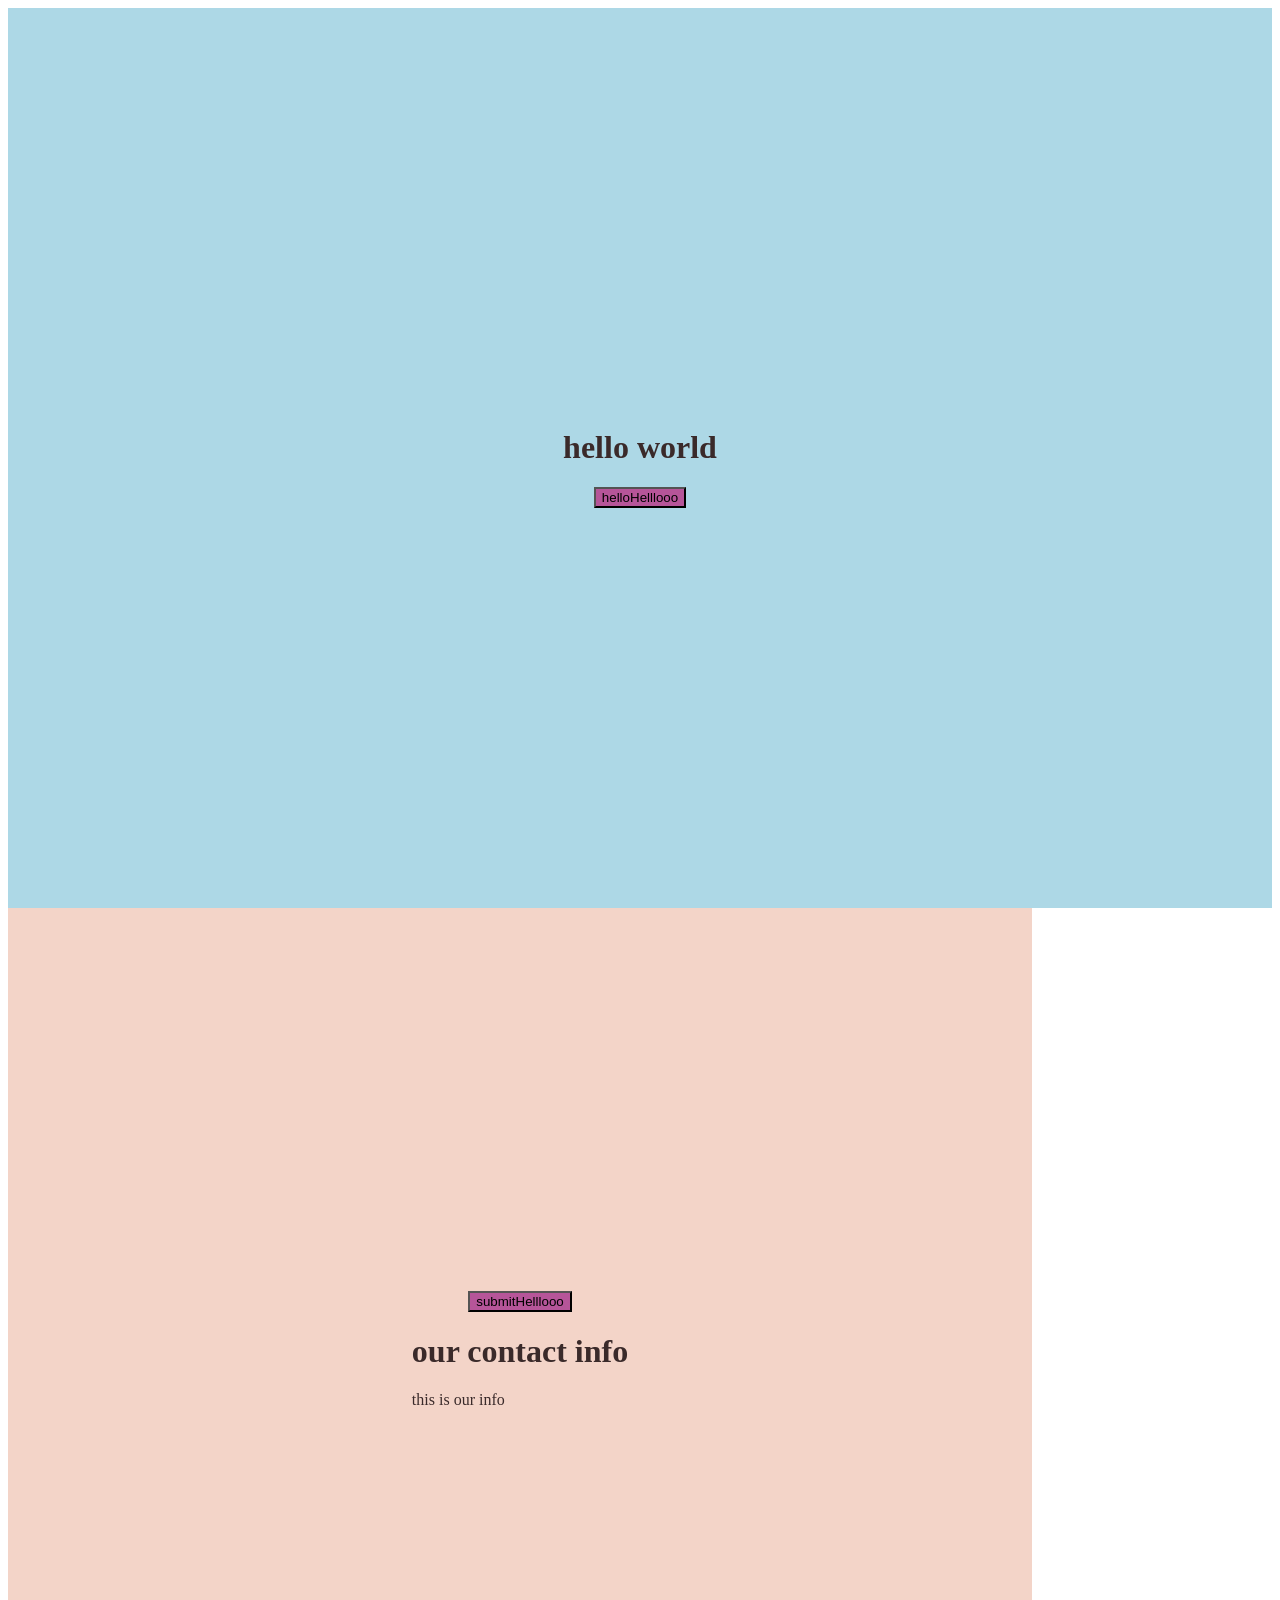
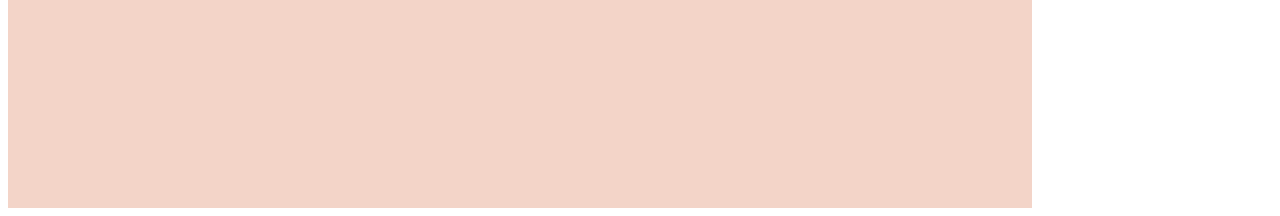
<file: index.html>
<!DOCTYPE html>
<html lang="en">
<head>
    <meta charset="UTF-8">
    <meta name="viewport" content="width=device-width, initial-scale=1.0">
    <link rel="stylesheet" href="./style/style.css">
    <title>index</title>

</head>

<body>
    <header>
        <h1>hello world</h1>
        <button>hello</button>
    </header>
    
    <div class="contact">
        <button>submit</button>
        <div class="info">
            <h1>our contact info</h1>
            <p>this is our info</p>
        </div>
    </div>

</body>
</html>
</file>
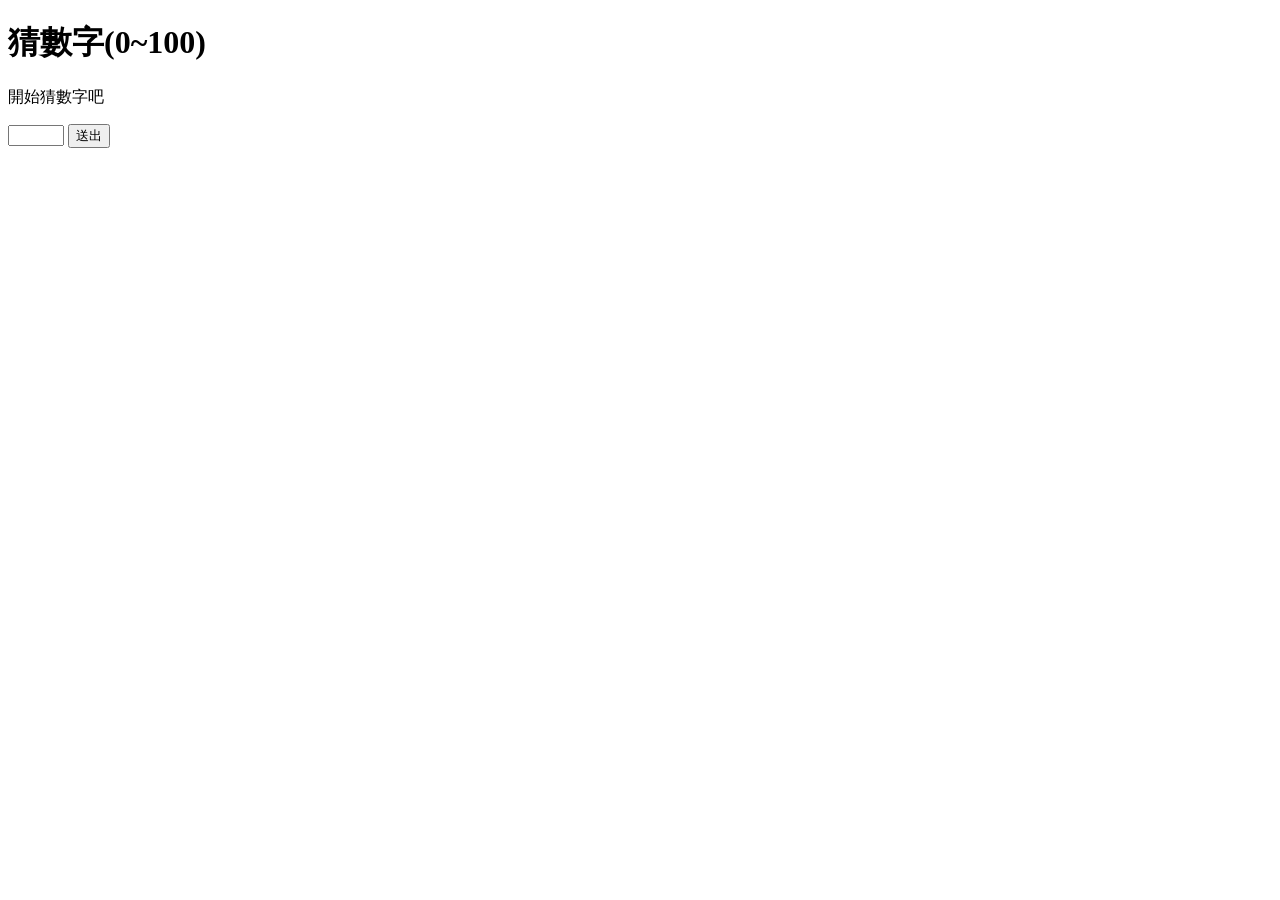
<file: otherPractice/guess_number/index.html>
<!DOCTYPE html>
<html lang="en">
<head>
    <meta charset="UTF-8">
    <meta name="viewport" content="width=device-width, initial-scale=1.0">
    <meta http-equiv="X-UA-Compatible" content="ie=edge">
    <title>Document</title>

    <style>
    
    #reset_btn{
        display: none;
    }

    #reset_btn.show{
        display: block;
    }

    </style>
</head>

<body>
    <h1>猜數字(0~100)</h1>
    <p class="info">開始猜數字吧</p>
    <input id="guess_number" type="number" min="0" max="100">
    <button id="btn">送出</button>
    <button id="reset_btn">再玩一次</button>
      
<script>
// 隨機產生0~100的數
    var answer_number=Math.floor(Math.random() * 101);
    var info=document.querySelector(".info");
    var guess_round=0;
    var min_number=0;
    var max_number=100;
    var reset_btn=document.querySelector("#reset_btn");

    btn.onclick=function (){
        var guess_number=parseInt(document.querySelector("#guess_number").value);
        console.log(guess_number);
        //querySelector 搜尋  .value 找到值   parseInt 強制轉換成數值

        if (guess_number===answer_number){
            info.textContent=`猜對了! 答案是${answer_number},共猜了${guess_round}次`;
            // 樣板字符

        }else if(guess_number>answer_number){ 
            //70>60 0~70
            max_number=guess_number;
            guess_round++;
            // guess_round=guess_round+1;
            info.textContent=`猜錯了,共猜了${guess_round}次,範圍介於${min_number}~${max_number}之間`;
            // 樣板字符

        
        }else{ 
            //50<60 50~100
            min_number=guess_number;
            guess_round++;
            // guess_round=guess_round+1;
            info.textContent=`猜錯了,共猜了${guess_round}次,範圍介於${min_number}~${max_number}之間`;
            // 樣板字符
        }
    }

    btn.onclick=function (){
        answer_number=Math.floor(Math.random() * 101);
        info.textContent="遊戲重新開始";
        guess_round=0;
        min_number=0;
        max_number=100;
        document.querySelector("#guess_number").value="";
        reset_btn.classList.remove("show");
    }

</script>

</body>
</html>
</file>
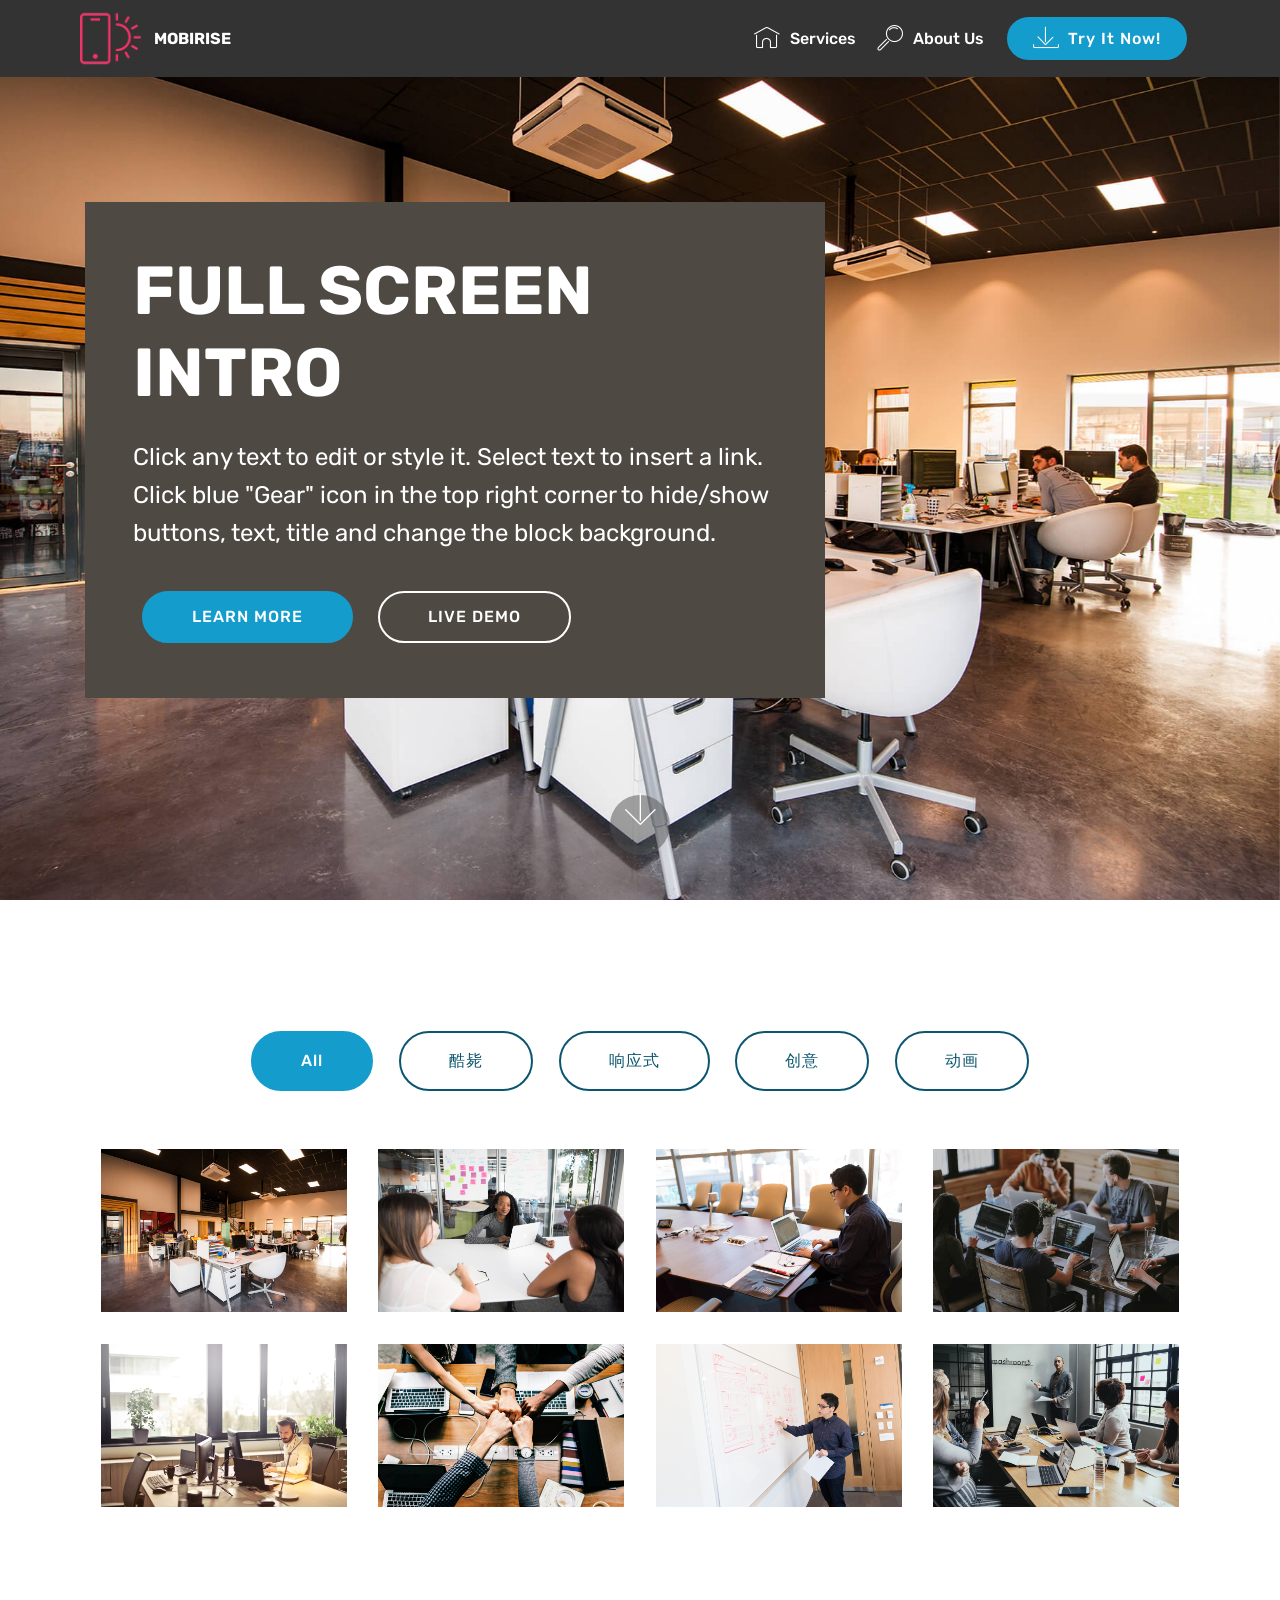
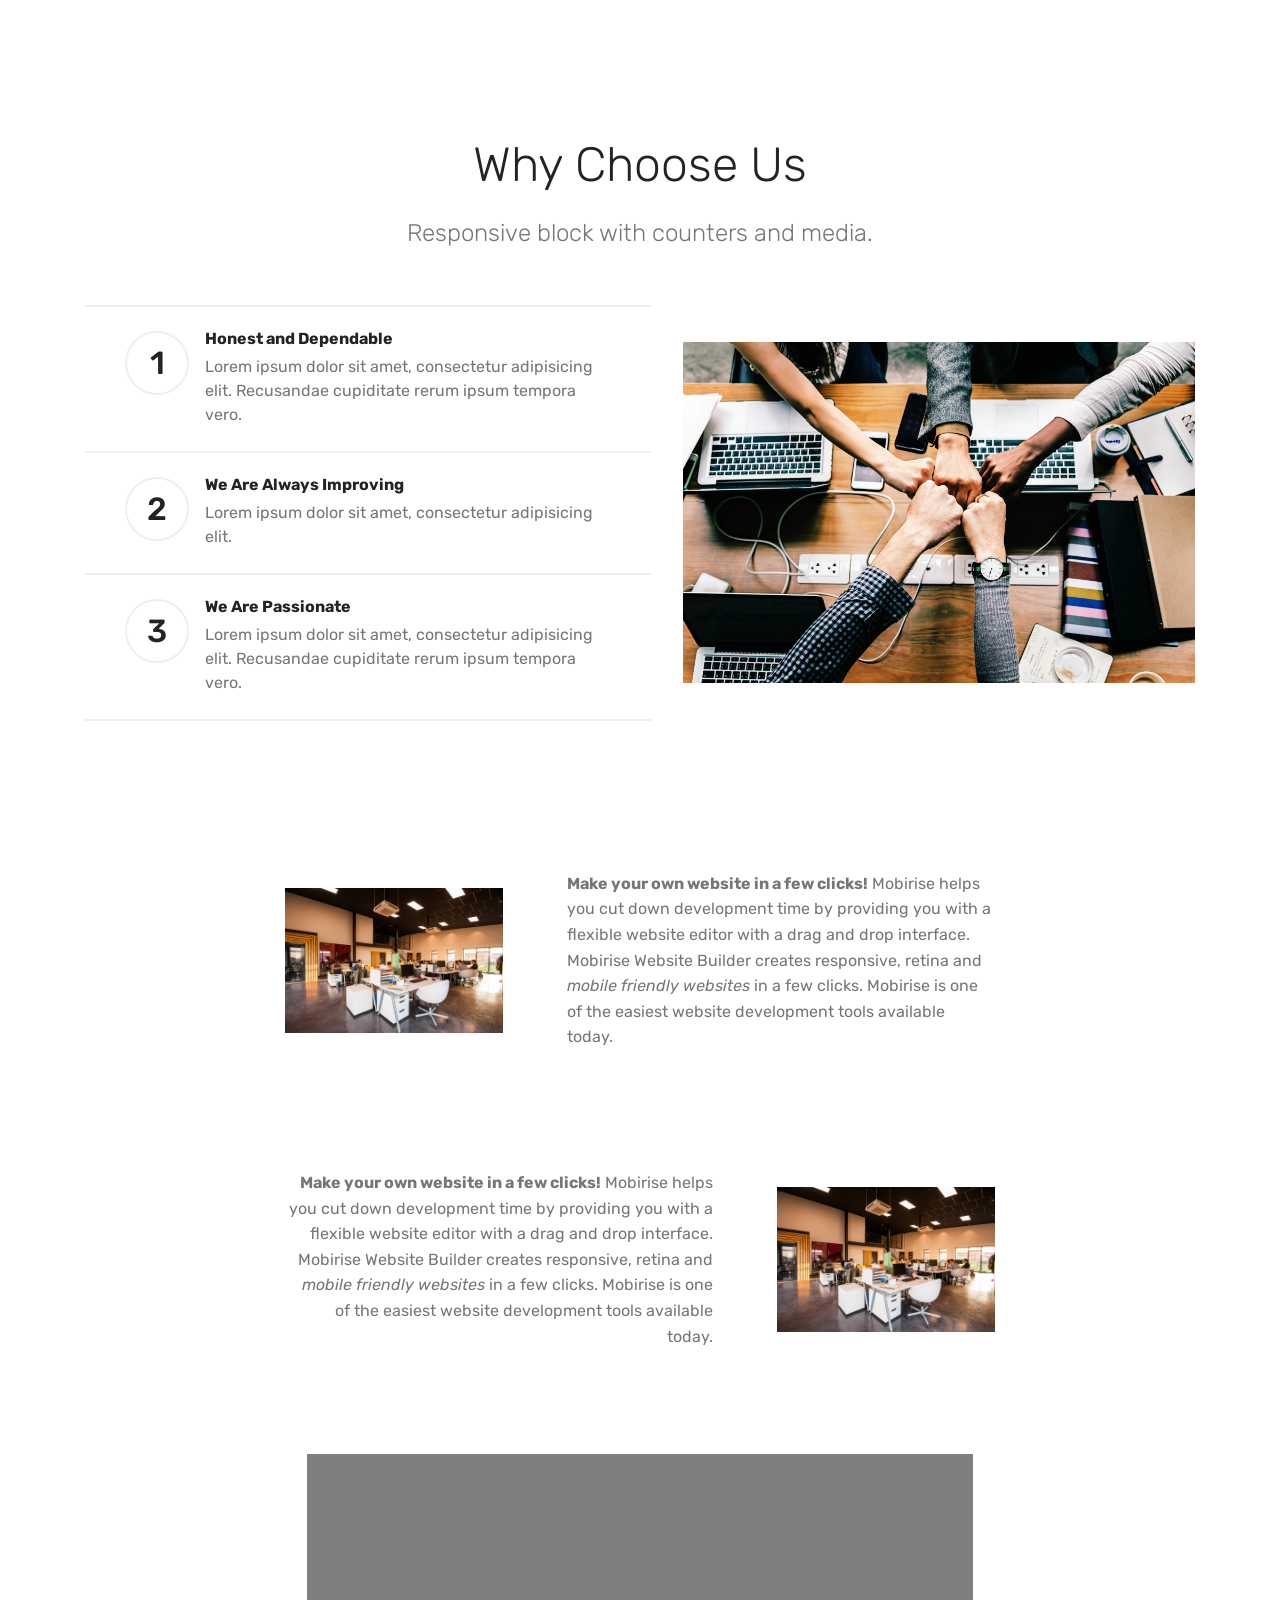
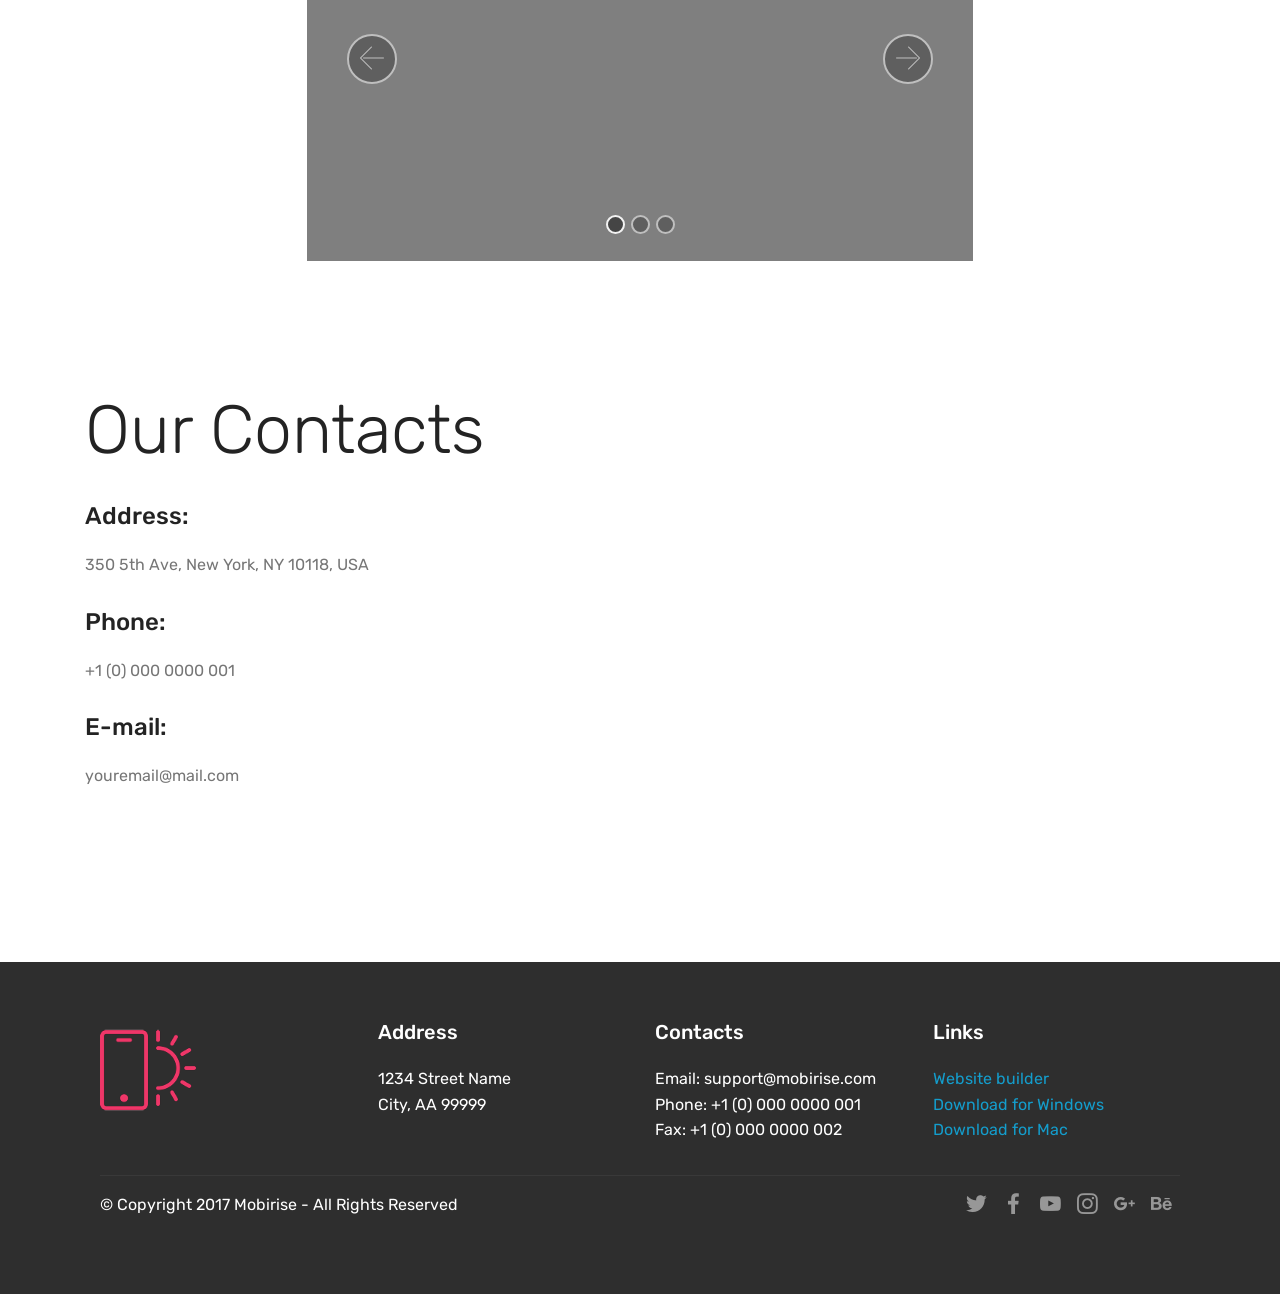
<file: otherPractice/mobirise/index.html>
<!DOCTYPE html>
<html  >
<head>
  <!-- Site made with Mobirise Website Builder v4.11.6, https://mobirise.com -->
  <meta charset="UTF-8">
  <meta http-equiv="X-UA-Compatible" content="IE=edge">
  <meta name="generator" content="Mobirise v4.11.6, mobirise.com">
  <meta name="viewport" content="width=device-width, initial-scale=1, minimum-scale=1">
  <link rel="shortcut icon" href="assets/images/logo2.png" type="image/x-icon">
  <meta name="description" content="">
  
  <title>Home</title>
  <link rel="stylesheet" href="assets/web/assets/mobirise-icons/mobirise-icons.css">
  <link rel="stylesheet" href="assets/bootstrap/css/bootstrap.min.css">
  <link rel="stylesheet" href="assets/bootstrap/css/bootstrap-grid.min.css">
  <link rel="stylesheet" href="assets/bootstrap/css/bootstrap-reboot.min.css">
  <link rel="stylesheet" href="assets/socicon/css/styles.css">
  <link rel="stylesheet" href="assets/dropdown/css/style.css">
  <link rel="stylesheet" href="assets/tether/tether.min.css">
  <link rel="stylesheet" href="assets/theme/css/style.css">
  <link rel="stylesheet" href="assets/gallery/style.css">
  <link rel="preload" as="style" href="assets/mobirise/css/mbr-additional.css"><link rel="stylesheet" href="assets/mobirise/css/mbr-additional.css" type="text/css">
  
  
  
</head>
<body>
  <section class="menu cid-qTkzRZLJNu" once="menu" id="menu1-0">

    

    <nav class="navbar navbar-expand beta-menu navbar-dropdown align-items-center navbar-fixed-top navbar-toggleable-sm">
        <button class="navbar-toggler navbar-toggler-right" type="button" data-toggle="collapse" data-target="#navbarSupportedContent" aria-controls="navbarSupportedContent" aria-expanded="false" aria-label="Toggle navigation">
            <div class="hamburger">
                <span></span>
                <span></span>
                <span></span>
                <span></span>
            </div>
        </button>
        <div class="menu-logo">
            <div class="navbar-brand">
                <span class="navbar-logo">
                    <a href="https://mobirise.com">
                         <img src="assets/images/logo2.png" alt="Mobirise" style="height: 3.8rem;">
                    </a>
                </span>
                <span class="navbar-caption-wrap">
                    <a class="navbar-caption text-white display-4" href="https://mobirise.com">
                        MOBIRISE
                    </a>
                </span>
            </div>
        </div>
        <div class="collapse navbar-collapse" id="navbarSupportedContent">
            <ul class="navbar-nav nav-dropdown" data-app-modern-menu="true">
                <li class="nav-item">
                    <a class="nav-link link text-white display-4" href="https://mobirise.com">
                        <span class="mbri-home mbr-iconfont mbr-iconfont-btn"></span>
                        Services
                    </a>
                </li>
                <li class="nav-item">
                    <a class="nav-link link text-white display-4" href="https://mobirise.com">
                        <span class="mbri-search mbr-iconfont mbr-iconfont-btn"></span>
                        About Us
                    </a>
                </li>
            </ul>
            <div class="navbar-buttons mbr-section-btn">
                <a class="btn btn-sm btn-primary display-4" href="https://mobirise.com">
                    <span class="mbri-save mbr-iconfont mbr-iconfont-btn "></span>
                    Try It Now!
                </a>
            </div>
        </div>
    </nav>
</section>

<section class="engine"><a href="https://mobirise.info/c">free site builder</a></section><section class="header10 cid-rKeE3kXvqR mbr-fullscreen mbr-parallax-background" id="header10-6">

    

    

    <div class="container">
        <div class="media-container-column mbr-white p-5 align-left col-lg-8 col-md-10">
            <h1 class="mbr-section-title mbr-bold pb-3 mbr-fonts-style display-1">
                FULL SCREEN INTRO
            </h1>
            
            <p class="mbr-text pb-3 mbr-fonts-style display-5">
               Click any text to edit or style it. Select text to insert a link. Click blue "Gear" icon in the top right corner to hide/show buttons, text, title and change the block background.</p>
            <div class="mbr-section-btn">
                <a class="btn btn-md btn-primary display-4" href="https://mobirise.co">LEARN MORE</a>
                <a class="btn btn-md btn-white-outline display-4" href="https://mobirise.co">LIVE DEMO</a>
            </div>
        </div>
    </div>

    <div class="mbr-arrow hidden-sm-down" aria-hidden="true">
        <a href="#next">
            <i class="mbri-down mbr-iconfont"></i>
        </a>
    </div>
</section>

<section class="mbr-gallery mbr-slider-carousel cid-rKeEvAeOB7" id="gallery2-8">

    

    <div class="container">
        <div><!-- Filter --><div class="mbr-gallery-filter container gallery-filter-active"><ul buttons="0"><li class="mbr-gallery-filter-all"><a class="btn btn-md btn-primary-outline active display-7" href="">All</a></li></ul></div><!-- Gallery --><div class="mbr-gallery-row"><div class="mbr-gallery-layout-default"><div><div><div class="mbr-gallery-item mbr-gallery-item--p2" data-video-url="false" data-tags="酷毙"><div href="#lb-gallery2-8" data-slide-to="0" data-toggle="modal"><img src="assets/images/background1.jpg" alt="" title=""><span class="icon-focus"></span></div></div><div class="mbr-gallery-item mbr-gallery-item--p2" data-video-url="false" data-tags="响应式"><div href="#lb-gallery2-8" data-slide-to="1" data-toggle="modal"><img src="assets/images/background2.jpg" alt="" title=""><span class="icon-focus"></span></div></div><div class="mbr-gallery-item mbr-gallery-item--p2" data-video-url="false" data-tags="创意"><div href="#lb-gallery2-8" data-slide-to="2" data-toggle="modal"><img src="assets/images/background3.jpg" alt="" title=""><span class="icon-focus"></span></div></div><div class="mbr-gallery-item mbr-gallery-item--p2" data-video-url="false" data-tags="动画"><div href="#lb-gallery2-8" data-slide-to="3" data-toggle="modal"><img src="assets/images/background4.jpg" alt="" title=""><span class="icon-focus"></span></div></div><div class="mbr-gallery-item mbr-gallery-item--p2" data-video-url="false" data-tags="酷毙"><div href="#lb-gallery2-8" data-slide-to="4" data-toggle="modal"><img src="assets/images/background5.jpg" alt="" title=""><span class="icon-focus"></span></div></div><div class="mbr-gallery-item mbr-gallery-item--p2" data-video-url="false" data-tags="酷毙"><div href="#lb-gallery2-8" data-slide-to="5" data-toggle="modal"><img src="assets/images/background6.jpg" alt="" title=""><span class="icon-focus"></span></div></div><div class="mbr-gallery-item mbr-gallery-item--p2" data-video-url="false" data-tags="响应式"><div href="#lb-gallery2-8" data-slide-to="6" data-toggle="modal"><img src="assets/images/background7.jpg" alt="" title=""><span class="icon-focus"></span></div></div><div class="mbr-gallery-item mbr-gallery-item--p2" data-video-url="false" data-tags="动画"><div href="#lb-gallery2-8" data-slide-to="7" data-toggle="modal"><img src="assets/images/background8.jpg" alt="" title=""><span class="icon-focus"></span></div></div></div></div><div class="clearfix"></div></div></div><!-- Lightbox --><div data-app-prevent-settings="" class="mbr-slider modal fade carousel slide" tabindex="-1" data-keyboard="true" data-interval="false" id="lb-gallery2-8"><div class="modal-dialog"><div class="modal-content"><div class="modal-body"><div class="carousel-inner"><div class="carousel-item active"><img src="assets/images/background1.jpg" alt="" title=""></div><div class="carousel-item"><img src="assets/images/background2.jpg" alt="" title=""></div><div class="carousel-item"><img src="assets/images/background3.jpg" alt="" title=""></div><div class="carousel-item"><img src="assets/images/background4.jpg" alt="" title=""></div><div class="carousel-item"><img src="assets/images/background5.jpg" alt="" title=""></div><div class="carousel-item"><img src="assets/images/background6.jpg" alt="" title=""></div><div class="carousel-item"><img src="assets/images/background7.jpg" alt="" title=""></div><div class="carousel-item"><img src="assets/images/background8.jpg" alt="" title=""></div></div><a class="carousel-control carousel-control-prev" role="button" data-slide="prev" href="#lb-gallery2-8"><span class="mbri-left mbr-iconfont" aria-hidden="true"></span><span class="sr-only">Previous</span></a><a class="carousel-control carousel-control-next" role="button" data-slide="next" href="#lb-gallery2-8"><span class="mbri-right mbr-iconfont" aria-hidden="true"></span><span class="sr-only">Next</span></a><a class="close" href="#" role="button" data-dismiss="modal"><span class="sr-only">Close</span></a></div></div></div></div></div>
    </div>

</section>

<section class="counters4 counters cid-rKeEkD32la" id="counters4-7">

    

    

    <div class="container pt-4 mt-2">
        <h2 class="mbr-section-title pb-3 align-center mbr-fonts-style display-2">Why Choose Us</h2>
        <h3 class="mbr-section-subtitle pb-5 align-center mbr-fonts-style display-5">
            Responsive block with counters and media. 
        </h3>
        <div class="media-container-row">
            <div class="media-block m-auto" style="width: 49%;">
                <div class="mbr-figure">
                    <img src="assets/images/background6.jpg">
                </div>
            </div>
            <div class="cards-block">
                <div class="cards-container">
                    <div class="card px-3 align-left col-12">
                        <div class="panel-item p-4 d-flex align-items-start">
                            <div class="card-img pr-3">
                                <h3 class="img-text d-flex align-items-center justify-content-center">
                                    1
                                </h3>
                            </div>
                            <div class="card-text">
                                <h4 class="mbr-content-title mbr-bold mbr-fonts-style display-7">Honest and Dependable</h4>
                                <p class="mbr-content-text mbr-fonts-style display-7">
                                    Lorem ipsum dolor sit amet, consectetur adipisicing elit. Recusandae cupiditate rerum ipsum tempora vero.</p>
                            </div>
                        </div>
                    </div>
                    <div class="card px-3 align-left col-12">
                        <div class="panel-item p-4 d-flex align-items-start">
                            <div class="card-img pr-3">
                                <h3 class="img-text d-flex align-items-center justify-content-center">
                                    2
                                </h3>
                            </div>
                            <div class="card-text">
                                <h4 class="mbr-content-title mbr-bold mbr-fonts-style display-7">We Are Always Improving</h4>
                                <p class="mbr-content-text mbr-fonts-style display-7">
                                    Lorem ipsum dolor sit amet, consectetur adipisicing elit.
                                </p>
                            </div>
                        </div>
                    </div>
                    <div class="card px-3 align-left col-12">
                        <div class="panel-item p-4 d-flex align-items-start">
                            <div class="card-img pr-3">
                                <h3 class="img-text d-flex align-items-center justify-content-center">
                                    3
                                </h3>
                            </div>
                            <div class="card-text">
                                <h4 class="mbr-content-title mbr-bold mbr-fonts-style display-7">We Are Passionate</h4>
                                <p class="mbr-content-text mbr-fonts-style display-7">
                                        Lorem ipsum dolor sit amet, consectetur adipisicing elit. Recusandae cupiditate rerum ipsum tempora vero.</p>
                            </div>
                        </div>
                    </div>
                    
                </div>
            </div>
        </div>
    </div>
</section>

<section class="mbr-section content6 cid-rKeFu0AkwD" id="content6-i">
    
     
    
    <div class="container">
        <div class="media-container-row">
            <div class="col-12 col-md-8">
                <div class="media-container-row">
                    <div class="mbr-figure" style="width: 60%;">
                      <img src="assets/images/background1.jpg" alt="Mobirise">  
                    </div>
                    <div class="media-content">
                        <div class="mbr-section-text">
                            <p class="mbr-text mb-0 mbr-fonts-style display-7">
                               <strong>Make your own website in a few clicks!</strong> Mobirise helps you cut down development time by providing you with a flexible website editor with a drag and drop interface. Mobirise Website Builder creates responsive, retina and <em>mobile friendly websites</em> in a few clicks. Mobirise is one of the easiest website development tools available today.
                            </p>
                        </div>
                    </div>
                </div>
            </div>
        </div>
    </div>
</section>

<section class="mbr-section content7 cid-rKeFuG8pLw" id="content7-j">
          
    

    <div class="container">
        <div class="media-container-row">
            <div class="col-12 col-md-8">
                <div class="media-container-row">
                    <div class="media-content">
                        <div class="mbr-section-text">
                            <p class="mbr-text align-right mb-0 mbr-fonts-style display-7">
                               <strong>Make your own website in a few clicks!</strong> Mobirise helps you cut down development time by providing you with a flexible website editor with a drag and drop interface. Mobirise Website Builder creates responsive, retina and <em>mobile friendly websites</em> in a few clicks. Mobirise is one of the easiest website development tools available today.
                            </p>
                        </div>
                    </div>
                    <div class="mbr-figure" style="width: 60%;">
                     <img src="assets/images/background1.jpg" alt="Mobirise">  
                    </div>
                </div>
            </div>
        </div>
    </div>
</section>

<section class="carousel slide cid-rKeGg4i3dZ" data-interval="false" id="slider2-l">

    
    <div class="container content-slider">
        <div class="content-slider-wrap">
            <div><div class="mbr-slider slide carousel" data-pause="true" data-keyboard="false" data-ride="false" data-interval="false"><ol class="carousel-indicators"><li data-app-prevent-settings="" data-target="#slider2-l" class=" active" data-slide-to="0"></li><li data-app-prevent-settings="" data-target="#slider2-l" data-slide-to="1"></li><li data-app-prevent-settings="" data-target="#slider2-l" data-slide-to="2"></li></ol><div class="carousel-inner" role="listbox"><div class="carousel-item slider-fullscreen-image active" data-bg-video-slide="https://www.youtube.com/watch?v=fwkKc6M60-0"><div class="mbr-overlay"></div><div class="container container-slide"><div class="image_wrapper"><div class="carousel-caption justify-content-center"><div class="col-10 align-center"><p class="lead mbr-text mbr-fonts-style display-7">从预设的备选区块中选择，如jumbotrons，hero images，parallax scrolling，视频背景，汉堡包菜单，sticky header等等。</p></div></div></div></div></div><div class="carousel-item slider-fullscreen-image" data-bg-video-slide="false" style="background-image: url(assets/images/background2.jpg);"><div class="container container-slide"><div class="image_wrapper"><div class="mbr-overlay"></div><img src="assets/images/background2.jpg" alt="" title=""><div class="carousel-caption justify-content-center"><div class="col-10 align-center"><p class="lead mbr-text mbr-fonts-style display-7">带Youtube视频背景和彩色遮罩的幻灯片。标题与文本被左对齐。</p></div></div></div></div></div><div class="carousel-item slider-fullscreen-image" data-bg-video-slide="false" style="background-image: url(assets/images/background3.jpg);"><div class="container container-slide"><div class="image_wrapper"><div class="mbr-overlay"></div><img src="assets/images/background3.jpg" alt="" title=""><div class="carousel-caption justify-content-center"><div class="col-10 align-center"><p class="lead mbr-text mbr-fonts-style display-7">从预设的备选区块中选择，如jumbotrons，hero images，parallax scrolling，视频背景，汉堡包菜单，sticky header等等。</p></div></div></div></div></div></div><a data-app-prevent-settings="" class="carousel-control carousel-control-prev" role="button" data-slide="prev" href="#slider2-l"><span aria-hidden="true" class="mbri-left mbr-iconfont"></span><span class="sr-only">Previous</span></a><a data-app-prevent-settings="" class="carousel-control carousel-control-next" role="button" data-slide="next" href="#slider2-l"><span aria-hidden="true" class="mbri-right mbr-iconfont"></span><span class="sr-only">Next</span></a></div></div> 
        </div>
    </div>
</section>

<section class="mbr-section contacts1 cid-rKeF8n3OaQ" id="contacts1-e">
    <!---->
    
    <!---->
    <!--Overlay-->
    
    <!--Container-->
    <div class="container">
        <div class="row">
            <!--Titles-->
            <div class="title col-12">
                <h2 class="align-left mbr-fonts-style display-1">
                    Our Contacts
                </h2>
                
            </div>
            <!--Left-->
            <div class="col-12 col-md-6">
                <div class="left-block wrapper">
                    <div class="b b-adress">
                        <h5 class="align-left mbr-fonts-style m-0 display-5">
                            Address:
                        </h5>
                        <p class="mbr-text align-left mbr-fonts-style display-7">
                            350 5th Ave, New York, NY 10118, USA
                        </p>
                    </div>
                    <div class="b b-phone">
                        <h5 class="align-left mbr-fonts-style m-0 display-5">
                            Phone:
                        </h5>
                        <p class="mbr-text align-left mbr-fonts-style display-7">
                            +1 (0) 000 0000 001
                        </p>
                    </div>
                    <div class="b b-mail">
                        <h5 class="align-left mbr-fonts-style m-0 display-5">
                            E-mail:
                        </h5>
                        <p class="mbr-text align-left mbr-fonts-style display-7">
                            youremail@mail.com
                        </p>
                    </div>
                </div>
            </div>
            <!--Right-->
            <div class="col-12 col-md-6">
                <div class="google-map"><iframe frameborder="0" style="border:0" src="https://www.google.com/maps/embed/v1/place?key=AIzaSyCy9r70T3NYf3PhvVflTo0_zdif2_IoIYs&amp;q=place_id:ChIJn6wOs6lZwokRLKy1iqRcoKw" allowfullscreen=""></iframe></div>
            </div>
        </div>
    </div>
</section>

<section class="cid-qTkAaeaxX5" id="footer1-2">

    

    

    <div class="container">
        <div class="media-container-row content text-white">
            <div class="col-12 col-md-3">
                <div class="media-wrap">
                    <a href="https://mobirise.com/">
                        <img src="assets/images/logo2.png" alt="Mobirise">
                    </a>
                </div>
            </div>
            <div class="col-12 col-md-3 mbr-fonts-style display-7">
                <h5 class="pb-3">
                    Address
                </h5>
                <p class="mbr-text">
                    1234 Street Name
                    <br>City, AA 99999
                </p>
            </div>
            <div class="col-12 col-md-3 mbr-fonts-style display-7">
                <h5 class="pb-3">
                    Contacts
                </h5>
                <p class="mbr-text">
                    Email: support@mobirise.com
                    <br>Phone: +1 (0) 000 0000 001
                    <br>Fax: +1 (0) 000 0000 002
                </p>
            </div>
            <div class="col-12 col-md-3 mbr-fonts-style display-7">
                <h5 class="pb-3">
                    Links
                </h5>
                <p class="mbr-text">
                    <a class="text-primary" href="https://mobirise.com/">Website builder</a>
                    <br><a class="text-primary" href="https://mobirise.com/mobirise-free-win.zip">Download for Windows</a>
                    <br><a class="text-primary" href="https://mobirise.com/mobirise-free-mac.zip">Download for Mac</a>
                </p>
            </div>
        </div>
        <div class="footer-lower">
            <div class="media-container-row">
                <div class="col-sm-12">
                    <hr>
                </div>
            </div>
            <div class="media-container-row mbr-white">
                <div class="col-sm-6 copyright">
                    <p class="mbr-text mbr-fonts-style display-7">
                        © Copyright 2017 Mobirise - All Rights Reserved
                    </p>
                </div>
                <div class="col-md-6">
                    <div class="social-list align-right">
                        <div class="soc-item">
                            <a href="https://twitter.com/mobirise" target="_blank">
                                <span class="socicon-twitter socicon mbr-iconfont mbr-iconfont-social"></span>
                            </a>
                        </div>
                        <div class="soc-item">
                            <a href="https://www.facebook.com/pages/Mobirise/1616226671953247" target="_blank">
                                <span class="socicon-facebook socicon mbr-iconfont mbr-iconfont-social"></span>
                            </a>
                        </div>
                        <div class="soc-item">
                            <a href="https://www.youtube.com/c/mobirise" target="_blank">
                                <span class="socicon-youtube socicon mbr-iconfont mbr-iconfont-social"></span>
                            </a>
                        </div>
                        <div class="soc-item">
                            <a href="https://instagram.com/mobirise" target="_blank">
                                <span class="socicon-instagram socicon mbr-iconfont mbr-iconfont-social"></span>
                            </a>
                        </div>
                        <div class="soc-item">
                            <a href="https://plus.google.com/u/0/+Mobirise" target="_blank">
                                <span class="socicon-googleplus socicon mbr-iconfont mbr-iconfont-social"></span>
                            </a>
                        </div>
                        <div class="soc-item">
                            <a href="https://www.behance.net/Mobirise" target="_blank">
                                <span class="socicon-behance socicon mbr-iconfont mbr-iconfont-social"></span>
                            </a>
                        </div>
                    </div>
                </div>
            </div>
        </div>
    </div>
</section>


  <script src="assets/web/assets/jquery/jquery.min.js"></script>
  <script src="assets/popper/popper.min.js"></script>
  <script src="assets/bootstrap/js/bootstrap.min.js"></script>
  <script src="assets/smoothscroll/smooth-scroll.js"></script>
  <script src="assets/dropdown/js/nav-dropdown.js"></script>
  <script src="assets/dropdown/js/navbar-dropdown.js"></script>
  <script src="assets/touchswipe/jquery.touch-swipe.min.js"></script>
  <script src="assets/parallax/jarallax.min.js"></script>
  <script src="assets/tether/tether.min.js"></script>
  <script src="assets/bootstrapcarouselswipe/bootstrap-carousel-swipe.js"></script>
  <script src="assets/ytplayer/jquery.mb.ytplayer.min.js"></script>
  <script src="assets/vimeoplayer/jquery.mb.vimeo_player.js"></script>
  <script src="assets/viewportchecker/jquery.viewportchecker.js"></script>
  <script src="assets/masonry/masonry.pkgd.min.js"></script>
  <script src="assets/imagesloaded/imagesloaded.pkgd.min.js"></script>
  <script src="assets/theme/js/script.js"></script>
  <script src="assets/slidervideo/script.js"></script>
  <script src="assets/gallery/player.min.js"></script>
  <script src="assets/gallery/script.js"></script>
  
  
</body>
</html>
</file>
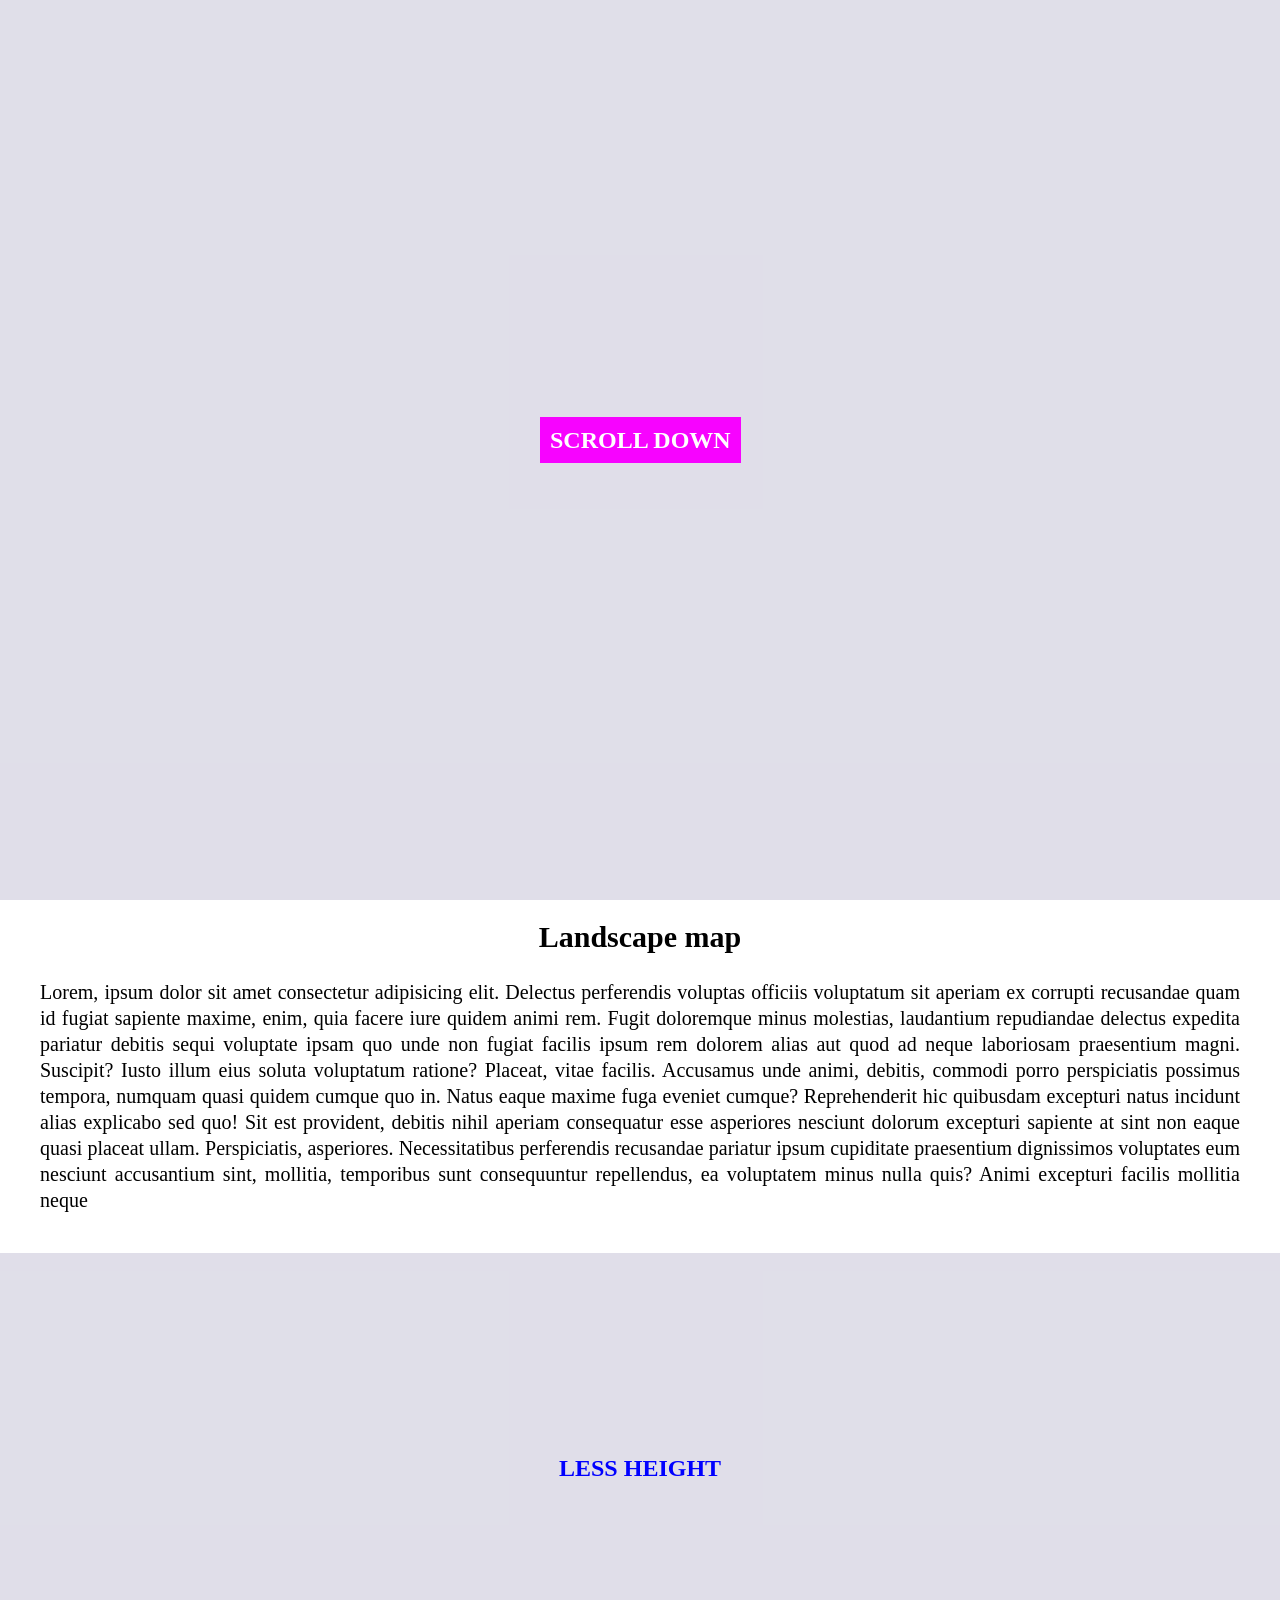
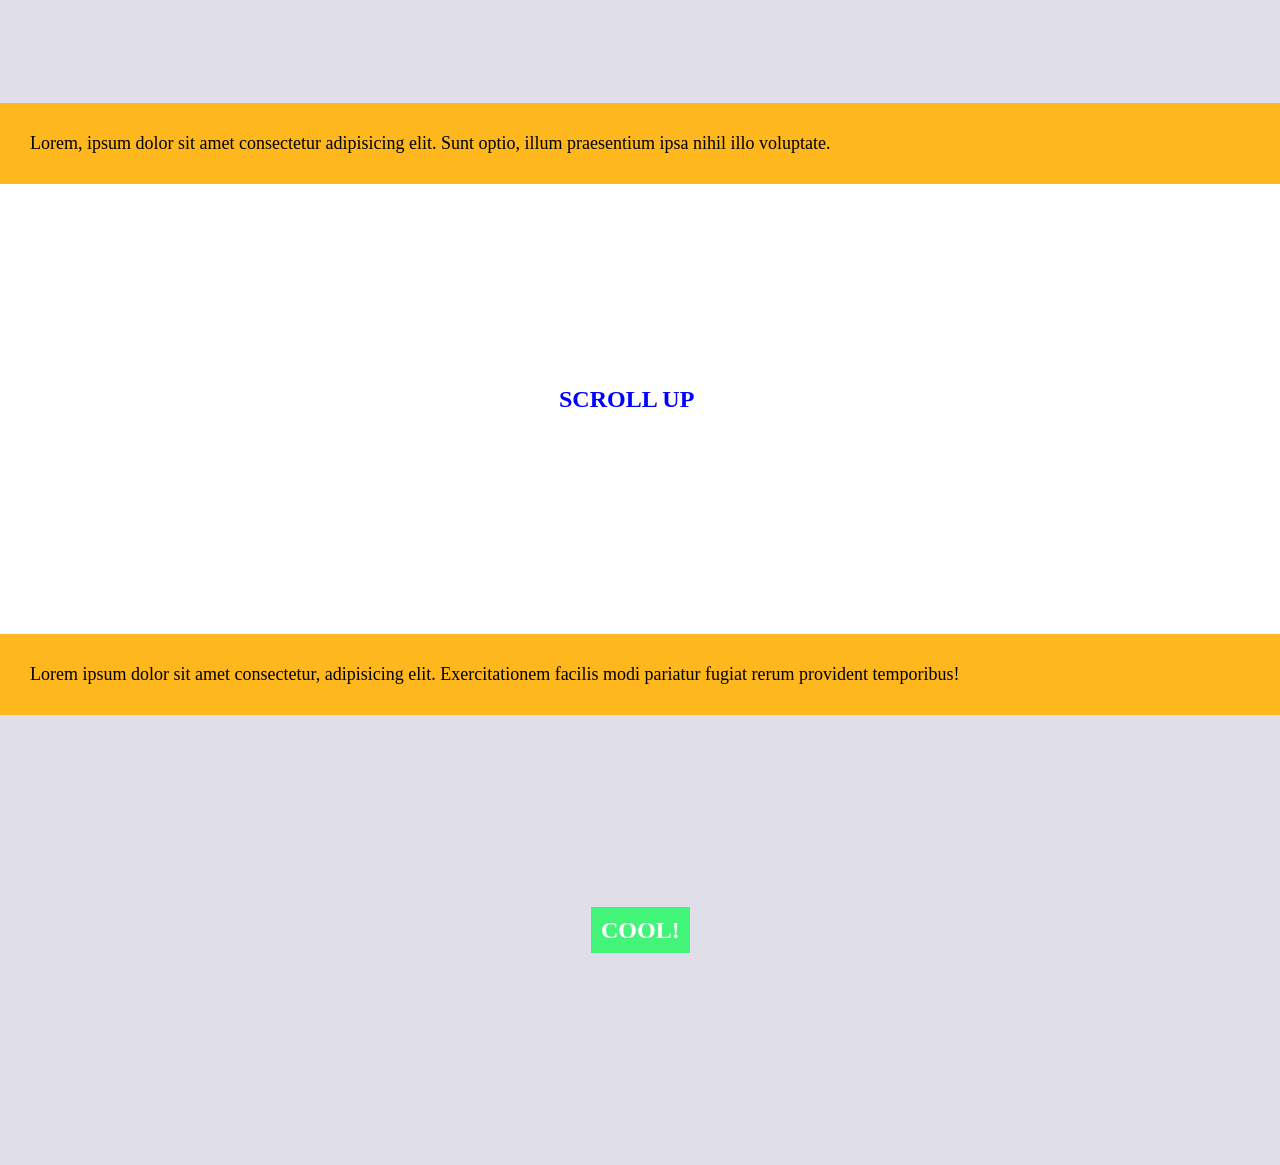
<file: otherPractice/parallax/index.html>
<!DOCTYPE html>
<html lang="en">
<head>
    <meta charset="UTF-8">
    <meta name="viewport" content="width=device-width, initial-scale=1.0">
    <meta http-equiv="X-UA-Compatible" content="ie=edge">
    <title>Parallax</title>

    <style>
        body{
            margin: 0;
        }

        .background_1{
            width: 100%;
            height: 100vh;
            background-image: url("https://cdn.pixabay.com/photo/2016/09/08/13/58/desert-1654439__340.jpg");
            background-size: cover;
            background-position: center;
            background-attachment: fixed;
        }

        .mask{
            width:100%;
            height:100%;
            background-color:rgba(102, 93, 145, 0.2);
        }

        .box_1{
            background-color: rgba(247, 0, 255, 0.99);
            color: rgb(255, 255, 255);
            padding: 10px;
            font-size: 24px;
            font-weight: bold;
            position: relative;
            top: calc(50% - 23px);
            left: calc(50% - 100px);
        }

        .font_1{
            padding: 20px 0px 0px 0px;
            text-align: center;
            font-size: 30px;
            font-weight: bold;
        }

        .font_2{
            text-align: justify;
            padding: 40px;
            padding-top: 25px;
            line-height: 26px;
            font-size: 20px;
        }

        .background_2{
            width: 100%;
            height: 50vh;
            background-image: url("https://image.shutterstock.com/image-photo/gravel-pathway-on-wahkontah-prairie-260nw-784330411.jpg");
            background-size: cover;
            background-position: center;
            background-attachment: fixed;
        }
    
        .title{
            padding: 10px;
            color:blue;
            font-size: 24px;
            font-weight: bold;
            position: relative;
            top:calc(50% - 23px);
            left:calc(50% - 91px);
        }

        .box_font{
            padding: 30px;
            background-color: rgba(255, 174, 0, 0.884);
            text-align: justify;
            font-size: 18px;
        }

        .background_3{
            width: 100%;
            height: 50vh;
            background-image: url("https://cdn.pixabay.com/photo/2015/03/18/09/31/prairie-679016__340.jpg");
            background-size: cover;
            background-position: center;
            background-attachment: fixed;
        }

        .background_4{
            width: 100%;
            height: 50vh;
            background-image: url("https://cdn.pixabay.com/photo/2015/03/18/09/29/the-scenery-679011__340.jpg");
            background-size: cover;
            background-position: center;
            background-attachment: fixed;
        }

        .box_2{
            padding: 10px;
            background-color: rgba(0, 255, 76, 0.705);
            color: white;
            font-size: 24px;
            font-weight: bold;
            position: relative;
            top:calc(50% - 23px);
            left:calc(50% - 49px);
        }
    </style>
</head>

<body>
    <section id="section_1">
        <div class="background_1">
            <div class="mask">
                <span class="box_1">SCROLL DOWN</span>
            </div>
        </div>
    </section>
    
    <section id="section_2">
        <div class="font_1">Landscape map</div>
        <div class="font_2">Lorem, ipsum dolor sit amet consectetur adipisicing elit. Delectus perferendis voluptas officiis voluptatum sit aperiam ex corrupti recusandae quam id fugiat sapiente maxime, enim, quia facere iure quidem animi rem.
           Fugit doloremque minus molestias, laudantium repudiandae delectus expedita pariatur debitis sequi voluptate ipsam quo unde non fugiat facilis ipsum rem dolorem alias aut quod ad neque laboriosam praesentium magni. Suscipit?
           Iusto illum eius soluta voluptatum ratione? Placeat, vitae facilis. Accusamus unde animi, debitis, commodi porro perspiciatis possimus tempora, numquam quasi quidem cumque quo in. Natus eaque maxime fuga eveniet cumque?
           Reprehenderit hic quibusdam excepturi natus incidunt alias explicabo sed quo! Sit est provident, debitis nihil aperiam consequatur esse asperiores nesciunt dolorum excepturi sapiente at sint non eaque quasi placeat ullam.
           Perspiciatis, asperiores. Necessitatibus perferendis recusandae pariatur ipsum cupiditate praesentium dignissimos voluptates eum nesciunt accusantium sint, mollitia, temporibus sunt consequuntur repellendus, ea voluptatem minus nulla quis? Animi excepturi facilis mollitia neque
        </div>
    </section>
    
    <section id="section_3">
        <div class="background_2">
        <div class="mask">
            <span class="title">LESS HEIGHT</span>
        </div>
    </section>

    <section id="section_4">
        <div class="box_font">
            <div class="box_font_1">Lorem, ipsum dolor sit amet consectetur adipisicing elit. Sunt optio, illum praesentium ipsa nihil illo voluptate.</div>
        </div>
    </section>
    
    <section id="section_5">
        <div class="background_3">
            <span class="title">SCROLL UP</span>
        </div>
    </section>

    <section id="section_6">
        <div class="box_font">
            <div class="box_font_2">Lorem ipsum dolor sit amet consectetur, adipisicing elit. Exercitationem facilis modi pariatur fugiat rerum provident temporibus!</div>
        </div>
    </section>

    <section id="section_7">
        <div class="background_4">
            <div class="mask">
                 <span class="box_2">COOL!</span>
            </div>
        </div>
    </section>

</body>
</html>
</file>
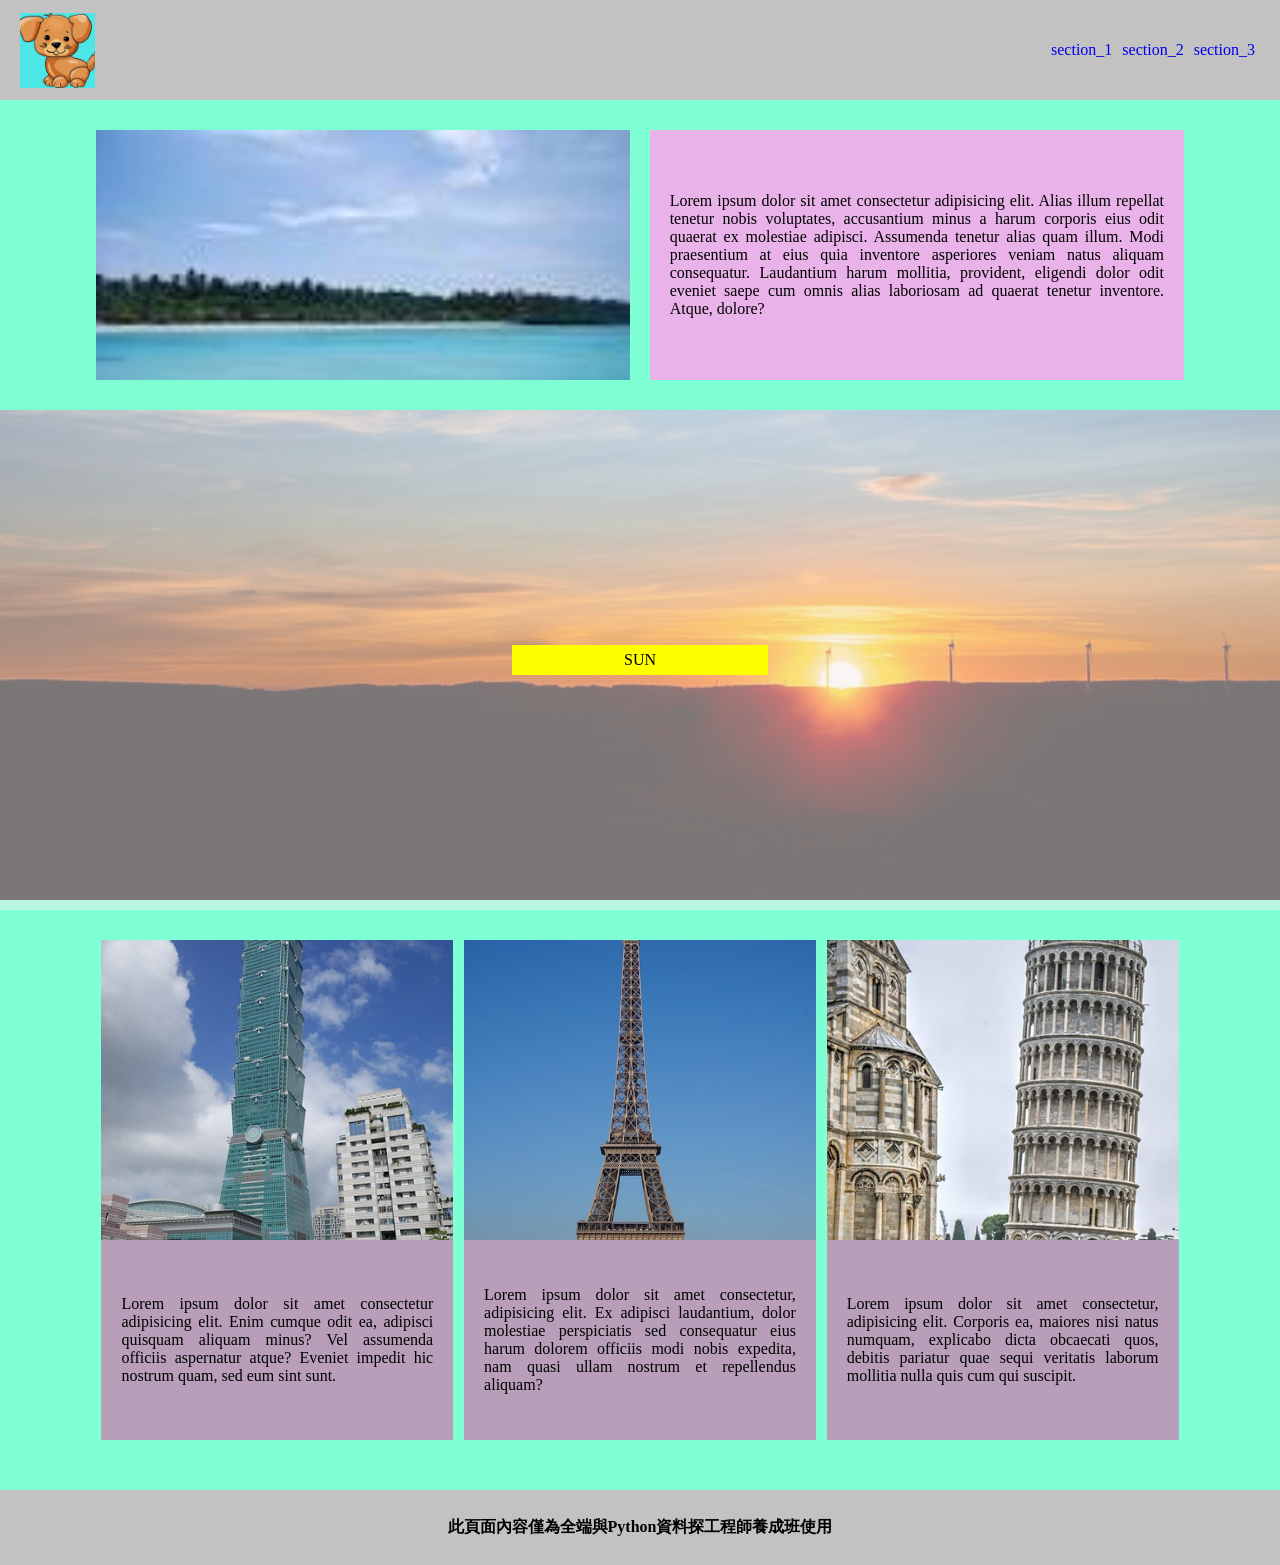
<file: otherPractice/practice/index.html>
<!DOCTYPE html>
<html lang="en">
<head>
    <meta charset="UTF-8">
    <meta name="viewport" content="width=device-width, initial-scale=1.0">
    <meta http-equiv="X-UA-Compatible" content="ie=edge">
    <title>Document</title>
    <style>
        /* 電腦版 (寬:991px以上) */

    body{
        margin: 0 auto;

    }

    *{box-sizing:border-box;}

    .all{
        width: 100%;
        /* height: 100vh; */
        background-color:aquamarine;
    }

    /* Nav */
    .nav_bar{
        width: 100%;
        height: 100px;
        background-color:rgb(194, 194, 194); 
        display: flex;
        align-items: center; 
        justify-content: space-between;
        padding: 0 20px;
    }

    .bg_logo{
        width: 75px;
        height: 75px;
        background-color: rgba(0, 255, 255, 0.6);
        background-image: url("img/Logo_dog.png");
        background-size: cover;
        background-position: center;  
    }

    div nav ul{
        list-style-type: none;
        margin: 0px;
        padding: 0px;
        display: flex;
        flex-wrap: wrap;
        align-items: center;
    }

    div nav ul li{
        padding: 5px;
        color: blue;
    }

    div nav ul li a{
        text-decoration: none;
    }

    div nav ul li a:hover{
        color: red;
        background-color: white;
    }


    /* Main */
    div main section{
        margin-bottom: 30px; 
    }

    main{
        background-color:aquamarine;
        margin: 0 auto;
    }
        /* section_1*/

    #section_1{
        width: 85%;
        height:250px;
        margin: 30px auto;
        display: flex;
    }

    .bg1_1{
        width: 50%;
        height: 250px;
        background-color:yellow;
        background-image:url("img/大海.jpg");
        background-size: cover;
    }

    .bg1_1:hover{
        background-image: url("img/海邊夕陽.jpg");
    } 

    .text_1{
        width: 50%;
        height: 250px;
        background-color: rgb(233, 179, 233);
        padding:0px 20px;
        text-align: justify;
        display:flex;
        align-items: center;
        margin-left: 20px;
    }

        /* section_2*/
    #section_2{
        width: 100%;
        height:500px;
    }
        
    .bg2_parallax{
        width: 100%;
        height: 100%;
        background-image: url("img/日出.jpg");
        background-size: cover;
        background-position: center;
        background-attachment: fixed; 
    }

    .mask{
        width: 100%;
        height: 100%;
        background-color: rgba(245, 236, 236,0.5);
        display: flex;
        justify-content: center;
        align-items: center;

    }

    .text2_header{
        width: 20%;
        height: 30px;
        background-color: yellow;
        display: flex;
        justify-content: center;
        align-items: center;
    }

        /* section_3*/
    #section_3{
        width: 85%;
        height: 550px;
        display: flex;
        flex-wrap: wrap;
        justify-content: space-around;
        margin:0 auto;
    }

    #section_3 .contain{
        width: calc(97% / 3);
        height:500px;
        background-color:rgb(184, 158, 184);
        display: flex;
        flex-wrap: wrap;
        margin:0 auto;
    }

    .text3{
        width: 100%;
        height: 20%;
        padding:0 20px; 
        text-align: justify;
        display: flex;
        align-items: center;
    }

    .bg3_1{
        width: 100%;
        height: 60%;
        background-image: url("img/台北101大樓.jpg");
        background-size: cover;
        background-position: center;
    }

    .bg3_2{
        width: 100%;
        height: 60%;
        background-image: url("img/法國艾菲爾鐵塔.jpg");
        background-size: cover;
        background-position: center;
    }


    .bg3_3{
        width: 100%;
        height: 60%;
        background-image: url("img/義大利比薩鐵塔.jpg");
        background-size:cover;
        background-position: center; 
    }



    /* Fotter */
    footer{
        width: 100%;
        height: 75px;
        background-color: rgb(194, 194, 194);
        display: flex;
        justify-content: center;
    } 

    .footer_text{
        display: flex;
        justify-content: center;
        flex-direction: column;
        align-content: center;
        font-weight: bold;
    }

    /* 平板+手機版 (寬:991px以下) */

    @media screen and (max-width:991px){
        /* Nav */

    .bg_logo{
        display: none;
    }

    .select{
        width: 60px;
        height: 60px;
        background-color:green;
    }

    .select:hover ul{
        display: flex;
    }

    div nav div ul{
        display: flex;
        flex-direction: column;
        position: relative;
        top: 60px;
        display: none;
    }

    div nav div ul li{
        width: 80px;
        height: 25px;
        border:1px solid blue;
        background-color: yellow;
    }


    /* Main */


        /* section_1*/

    #section_1{
        width: 100%;
        height:600px;
        display: flex;
        flex-direction: column;
        padding: 0; 
        padding-top: 15px;
    }

    .bg1_1{
        width: 100%;
        height: 70%;
        display: flex;
        order: 2;
    }

    .text_1{
        width: 100%;
        height: 30%;
        margin: 0px;
    }

        /* section_2*/
    .text2_header{
        display: none;
    }

        /* section_3*/
    #section_3{
        width: 100%;
        height: 1500px;
        margin: 0;
    }

    #section_3 .contain{
        width: 100%;
        height:calc(98% / 3);
        background-color:rgb(184, 158, 184);
        display: flex;
        flex-direction: column;
    }

    .text3{
        width: 100%;
        height: 20%;
        padding:0 20px; 
        text-align: justify;
        display: flex;
        align-items: center;
    }

    .bg3_1{
        width: 100%;
        height: 80%;
        background-image: url("img/台北101大樓.jpg");
        background-size: cover;
        background-position: center;
    }

    .bg3_2{
        width: 100%;
        height: 80%;
        background-image: url("img/法國艾菲爾鐵塔.jpg");
        background-size: cover;
        background-position: center;
    }


    .bg3_3{
        width: 100%;
        height: 80%;
        background-image: url("img/義大利比薩鐵塔.jpg");
        background-size:cover;
        background-position: center; 
    }



    /* Fotter */
    footer{
        width: 100%;
        height: 75px;
        background-color: rgb(194, 194, 194);
        display: flex;
        justify-content: center;
    } 

    .footer_text{
        display: flex;
        justify-content: center;
        flex-direction: column;
        align-content: center;
        font-weight: bold;
    }

}
    </style>
    
</head>
<body>
<div class="all">
    <!-- Nav -->
    <nav class="nav_bar">
        <div class="bg_logo"></div>
        <div class="select">
            <ul>
                <li class="linkA">
                    <a href="#section_1">section_1</a>
                </li>
            
                <li class="linkB">
                    <a href="#section_2">section_2</a>
                </li>
            
                <li class="linkC">
                    <a href="#section_3">section_3</a>
                </li>
            </ul>
        </div>
    </nav>
    
    <!-- Main -->
    <main>
        <section id="section_1">
            <div class="bg1_1"></div>
            <div class="text_1">
                <span>
                Lorem ipsum dolor sit amet consectetur adipisicing elit. Alias illum repellat tenetur nobis voluptates, accusantium minus a harum corporis eius odit quaerat ex molestiae adipisci. Assumenda tenetur alias quam illum.
                Modi praesentium at eius quia inventore asperiores veniam natus aliquam consequatur. Laudantium harum mollitia, provident, eligendi dolor odit eveniet saepe cum omnis alias laboriosam ad quaerat tenetur inventore. Atque, dolore?
                </span>
            </div>
        </section>
    
        <section id="section_2">
            <div class="bg2_parallax">
                <div class="mask">
                    <div class="text2_header">
                         <span>SUN</span>
                    </div>
                </div>
           </div>
        </section>
    
        <section id="section_3">
    
            <div class="contain">
                <div class="bg3_1"></div>
                <div class="text3">
                    <span>Lorem ipsum dolor sit amet consectetur adipisicing elit. Enim cumque odit ea, adipisci quisquam aliquam minus? Vel assumenda officiis aspernatur atque? Eveniet impedit hic nostrum quam, sed eum sint sunt.</span>
                </div>
            </div>
    
            <div class="contain">
                    <div class="bg3_2"></div>
                    <div class="text3">
                        <span>Lorem ipsum dolor sit amet consectetur, adipisicing elit. Ex adipisci laudantium, dolor molestiae perspiciatis sed consequatur eius harum dolorem officiis modi nobis expedita, nam quasi ullam nostrum et repellendus aliquam?</span>
                    </div>
            </div>

            <div class="contain">
                    <div class="bg3_3"></div>
                    <div class="text3">
                        <span>Lorem ipsum dolor sit amet consectetur, adipisicing elit. Corporis ea, maiores nisi natus numquam, explicabo dicta obcaecati quos, debitis pariatur quae sequi veritatis laborum mollitia nulla quis cum qui suscipit.</span>
                    </div>
            </div>

        </section>
    </main>
    
    <!-- Footer -->
    <footer>
        <span class="footer_text">此頁面內容僅為全端與Python資料探工程師養成班使用

        </span>  
    </footer>

</div>

</body>
</html>
</file>
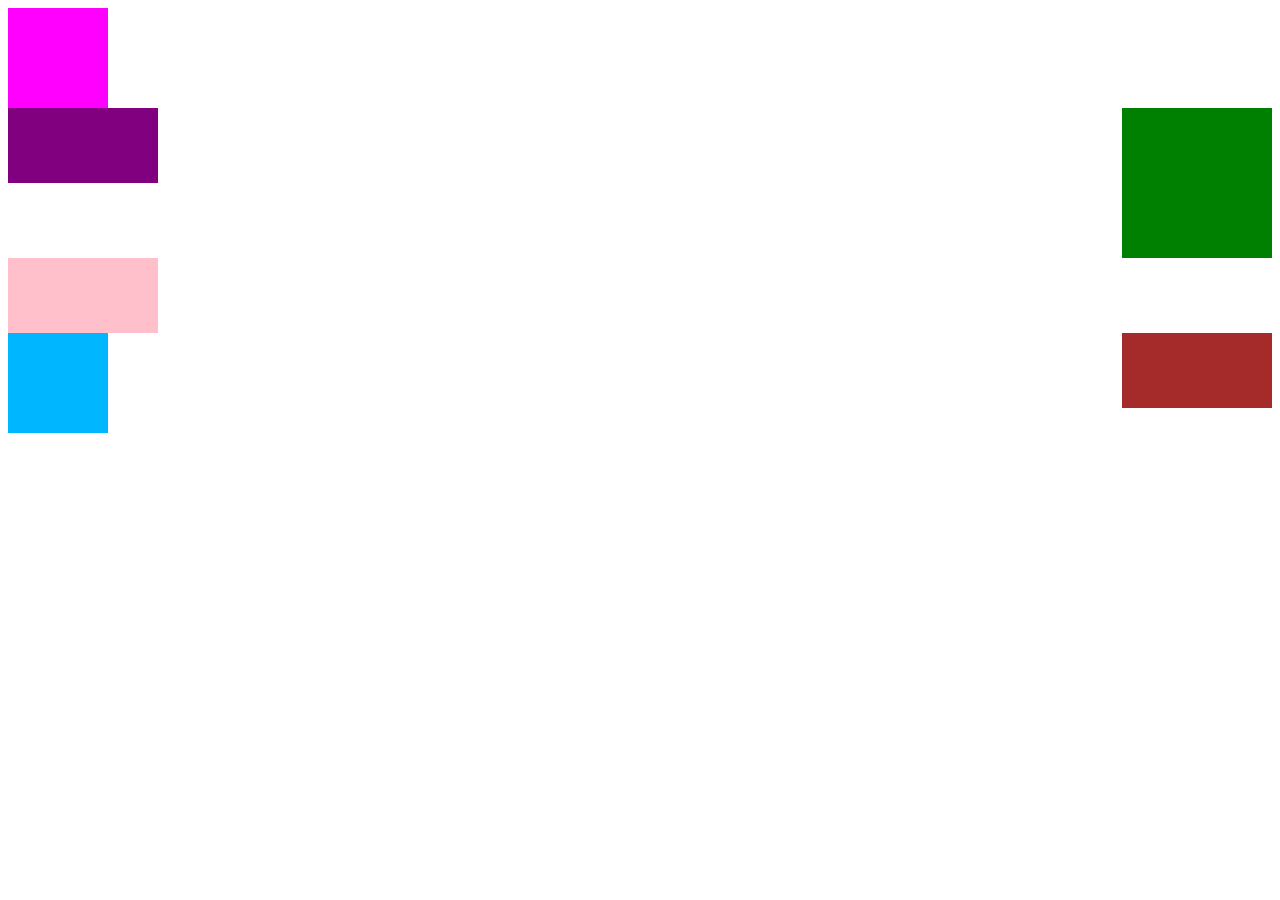
<file: classPractice/2019-10-07-HTML標籤/float練習二.html>
<!DOCTYPE html>
<html lang="en">
<head>
    <meta charset="UTF-8">
    <meta name="viewport" content="width=device-width, initial-scale=1.0">
    <meta http-equiv="X-UA-Compatible" content="ie=edge">
    <title>float練習二</title>

    <style>
    #box1{
        width: 100px;
        height: 100px;
        background-color: rgb(255, 0, 255);
        float:left;
    }

    #box2{
        width: 150px;
        height: 75px;
        background-color:purple;
        float:left;
        clear:left;
    }
    #box3{
        width: 150px;
        height: 150px;
        background-color:green;
        float:right;
    }
    #box4{
        width: 150px;
        height: 75px;
        background-color: pink;
        clear:right;
        float:left;
    }       
    #box5{
        width: 100px;
        height: 100px;
        background-color: rgb(0, 183, 255);
        clear:left;
        float:left;
    }       
    #box6{
        width: 150px;
        height: 75px;
        background-color: brown;
        float:right;
    }       
    </style>
</head>
<body>
    <div id="box1"></div>
    <div id="box2"></div>
    <div id="box3"></div>
    <div id="box4"></div>  
    <div id="box5"></div>
    <div id="box6"></div>
</body>
</html>
</file>
<file: style/style.css>
header, .contact {
  height: 100vh;
  display: -webkit-box;
  display: -ms-flexbox;
  display: flex;
  -webkit-box-pack: center;
      -ms-flex-pack: center;
          justify-content: center;
  -webkit-box-align: center;
      -ms-flex-align: center;
          align-items: center;
  -webkit-box-orient: vertical;
  -webkit-box-direction: normal;
      -ms-flex-direction: column;
          flex-direction: column;
  background: lightblue;
  color: #3a2a2a;
}

header button, .contact button {
  background: #b65599;
}

header button::after, .contact button::after {
  content: "Helllooo";
}

.contact {
  background: #f3d4c8;
  width: 80vw;
}
/*# sourceMappingURL=style.css.map */
</file>
<file: otherPractice/mobirise/assets/web/assets/mobirise-icons/mobirise-icons.css>
@font-face {
  font-family: 'MobiriseIcons';
  src:  url('mobirise-icons.eot?spat4u');
  src:  url('mobirise-icons.eot?spat4u#iefix') format('embedded-opentype'),
    url('mobirise-icons.ttf?spat4u') format('truetype'),
    url('mobirise-icons.woff?spat4u') format('woff'),
    url('mobirise-icons.svg?spat4u#MobiriseIcons') format('svg');
  font-weight: normal;
  font-style: normal;
  font-display: swap;
}

[class^="mbri-"], [class*=" mbri-"] {
  /* use !important to prevent issues with browser extensions that change fonts */
  font-family: MobiriseIcons !important;
  speak: none;
  font-style: normal;
  font-weight: normal;
  font-variant: normal;
  text-transform: none;
  line-height: 1;

  /* Better Font Rendering =========== */
  -webkit-font-smoothing: antialiased;
  -moz-osx-font-smoothing: grayscale;
}

.mbri-add-submenu:before {
  content: "\e900";
}
.mbri-alert:before {
  content: "\e901";
}
.mbri-align-center:before {
  content: "\e902";
}
.mbri-align-justify:before {
  content: "\e903";
}
.mbri-align-left:before {
  content: "\e904";
}
.mbri-align-right:before {
  content: "\e905";
}
.mbri-android:before {
  content: "\e906";
}
.mbri-apple:before {
  content: "\e907";
}
.mbri-arrow-down:before {
  content: "\e908";
}
.mbri-arrow-next:before {
  content: "\e909";
}
.mbri-arrow-prev:before {
  content: "\e90a";
}
.mbri-arrow-up:before {
  content: "\e90b";
}
.mbri-bold:before {
  content: "\e90c";
}
.mbri-bookmark:before {
  content: "\e90d";
}
.mbri-bootstrap:before {
  content: "\e90e";
}
.mbri-briefcase:before {
  content: "\e90f";
}
.mbri-browse:before {
  content: "\e910";
}
.mbri-bulleted-list:before {
  content: "\e911";
}
.mbri-calendar:before {
  content: "\e912";
}
.mbri-camera:before {
  content: "\e913";
}
.mbri-cart-add:before {
  content: "\e914";
}
.mbri-cart-full:before {
  content: "\e915";
}
.mbri-cash:before {
  content: "\e916";
}
.mbri-change-style:before {
  content: "\e917";
}
.mbri-chat:before {
  content: "\e918";
}
.mbri-clock:before {
  content: "\e919";
}
.mbri-close:before {
  content: "\e91a";
}
.mbri-cloud:before {
  content: "\e91b";
}
.mbri-code:before {
  content: "\e91c";
}
.mbri-contact-form:before {
  content: "\e91d";
}
.mbri-credit-card:before {
  content: "\e91e";
}
.mbri-cursor-click:before {
  content: "\e91f";
}
.mbri-cust-feedback:before {
  content: "\e920";
}
.mbri-database:before {
  content: "\e921";
}
.mbri-delivery:before {
  content: "\e922";
}
.mbri-desktop:before {
  content: "\e923";
}
.mbri-devices:before {
  content: "\e924";
}
.mbri-down:before {
  content: "\e925";
}
.mbri-download:before {
  content: "\e989";
}
.mbri-drag-n-drop:before {
  content: "\e927";
}
.mbri-drag-n-drop2:before {
  content: "\e928";
}
.mbri-edit:before {
  content: "\e929";
}
.mbri-edit2:before {
  content: "\e92a";
}
.mbri-error:before {
  content: "\e92b";
}
.mbri-extension:before {
  content: "\e92c";
}
.mbri-features:before {
  content: "\e92d";
}
.mbri-file:before {
  content: "\e92e";
}
.mbri-flag:before {
  content: "\e92f";
}
.mbri-folder:before {
  content: "\e930";
}
.mbri-gift:before {
  content: "\e931";
}
.mbri-github:before {
  content: "\e932";
}
.mbri-globe:before {
  content: "\e933";
}
.mbri-globe-2:before {
  content: "\e934";
}
.mbri-growing-chart:before {
  content: "\e935";
}
.mbri-hearth:before {
  content: "\e936";
}
.mbri-help:before {
  content: "\e937";
}
.mbri-home:before {
  content: "\e938";
}
.mbri-hot-cup:before {
  content: "\e939";
}
.mbri-idea:before {
  content: "\e93a";
}
.mbri-image-gallery:before {
  content: "\e93b";
}
.mbri-image-slider:before {
  content: "\e93c";
}
.mbri-info:before {
  content: "\e93d";
}
.mbri-italic:before {
  content: "\e93e";
}
.mbri-key:before {
  content: "\e93f";
}
.mbri-laptop:before {
  content: "\e940";
}
.mbri-layers:before {
  content: "\e941";
}
.mbri-left-right:before {
  content: "\e942";
}
.mbri-left:before {
  content: "\e943";
}
.mbri-letter:before {
  content: "\e944";
}
.mbri-like:before {
  content: "\e945";
}
.mbri-link:before {
  content: "\e946";
}
.mbri-lock:before {
  content: "\e947";
}
.mbri-login:before {
  content: "\e948";
}
.mbri-logout:before {
  content: "\e949";
}
.mbri-magic-stick:before {
  content: "\e94a";
}
.mbri-map-pin:before {
  content: "\e94b";
}
.mbri-menu:before {
  content: "\e94c";
}
.mbri-mobile:before {
  content: "\e94d";
}
.mbri-mobile2:before {
  content: "\e94e";
}
.mbri-mobirise:before {
  content: "\e94f";
}
.mbri-more-horizontal:before {
  content: "\e950";
}
.mbri-more-vertical:before {
  content: "\e951";
}
.mbri-music:before {
  content: "\e952";
}
.mbri-new-file:before {
  content: "\e953";
}
.mbri-numbered-list:before {
  content: "\e954";
}
.mbri-opened-folder:before {
  content: "\e955";
}
.mbri-pages:before {
  content: "\e956";
}
.mbri-paper-plane:before {
  content: "\e957";
}
.mbri-paperclip:before {
  content: "\e958";
}
.mbri-photo:before {
  content: "\e959";
}
.mbri-photos:before {
  content: "\e95a";
}
.mbri-pin:before {
  content: "\e95b";
}
.mbri-play:before {
  content: "\e95c";
}
.mbri-plus:before {
  content: "\e95d";
}
.mbri-preview:before {
  content: "\e95e";
}
.mbri-print:before {
  content: "\e95f";
}
.mbri-protect:before {
  content: "\e960";
}
.mbri-question:before {
  content: "\e961";
}
.mbri-quote-left:before {
  content: "\e962";
}
.mbri-quote-right:before {
  content: "\e963";
}
.mbri-refresh:before {
  content: "\e964";
}
.mbri-responsive:before {
  content: "\e965";
}
.mbri-right:before {
  content: "\e966";
}
.mbri-rocket:before {
  content: "\e967";
}
.mbri-sad-face:before {
  content: "\e968";
}
.mbri-sale:before {
  content: "\e969";
}
.mbri-save:before {
  content: "\e96a";
}
.mbri-search:before {
  content: "\e96b";
}
.mbri-setting:before {
  content: "\e96c";
}
.mbri-setting2:before {
  content: "\e96d";
}
.mbri-setting3:before {
  content: "\e96e";
}
.mbri-share:before {
  content: "\e96f";
}
.mbri-shopping-bag:before {
  content: "\e970";
}
.mbri-shopping-basket:before {
  content: "\e971";
}
.mbri-shopping-cart:before {
  content: "\e972";
}
.mbri-sites:before {
  content: "\e973";
}
.mbri-smile-face:before {
  content: "\e974";
}
.mbri-speed:before {
  content: "\e975";
}
.mbri-star:before {
  content: "\e976";
}
.mbri-success:before {
  content: "\e977";
}
.mbri-sun:before {
  content: "\e978";
}
.mbri-sun2:before {
  content: "\e979";
}
.mbri-tablet:before {
  content: "\e97a";
}
.mbri-tablet-vertical:before {
  content: "\e97b";
}
.mbri-target:before {
  content: "\e97c";
}
.mbri-timer:before {
  content: "\e97d";
}
.mbri-to-ftp:before {
  content: "\e97e";
}
.mbri-to-local-drive:before {
  content: "\e97f";
}
.mbri-touch-swipe:before {
  content: "\e980";
}
.mbri-touch:before {
  content: "\e981";
}
.mbri-trash:before {
  content: "\e982";
}
.mbri-underline:before {
  content: "\e983";
}
.mbri-unlink:before {
  content: "\e984";
}
.mbri-unlock:before {
  content: "\e985";
}
.mbri-up-down:before {
  content: "\e986";
}
.mbri-up:before {
  content: "\e987";
}
.mbri-update:before {
  content: "\e988";
}
.mbri-upload:before {
 content: "\e926"; 
}
.mbri-user:before {
  content: "\e98a";
}
.mbri-user2:before {
  content: "\e98b";
}
.mbri-users:before {
  content: "\e98c";
}
.mbri-video:before {
  content: "\e98d";
}
.mbri-video-play:before {
  content: "\e98e";
}
.mbri-watch:before {
  content: "\e98f";
}
.mbri-website-theme:before {
  content: "\e990";
}
.mbri-wifi:before {
  content: "\e991";
}
.mbri-windows:before {
  content: "\e992";
}
.mbri-zoom-out:before {
  content: "\e993";
}
.mbri-redo:before {
  content: "\e994";
}
.mbri-undo:before {
  content: "\e995";
}
</file>
<file: otherPractice/mobirise/assets/socicon/css/styles.css>
@charset "UTF-8";

@font-face {
  font-family: "socicon";
  src:url("../fonts/socicon.eot");
  src:url("../fonts/socicon.eot?#iefix") format("embedded-opentype"),
    url("../fonts/socicon.woff") format("woff"),
    url("../fonts/socicon.ttf") format("truetype"),
    url("../fonts/socicon.svg#socicon") format("svg");
  font-weight: normal;
  font-style: normal;
  font-display:swap;
}

[data-icon]:before {
  font-family: "socicon" !important;
  content: attr(data-icon);
  font-style: normal !important;
  font-weight: normal !important;
  font-variant: normal !important;
  text-transform: none !important;
  speak: none;
  line-height: 1;
  -webkit-font-smoothing: antialiased;
  -moz-osx-font-smoothing: grayscale;
}

[class^="socicon-"]:before,
[class*=" socicon-"]:before {
  font-family: "socicon" !important;
  font-style: normal !important;
  font-weight: normal !important;
  font-variant: normal !important;
  text-transform: none !important;
  speak: none;
  line-height: 1;
  -webkit-font-smoothing: antialiased;
  -moz-osx-font-smoothing: grayscale;
}

.socicon-modelmayhem:before {
  content: "\e000";
}
.socicon-mixcloud:before {
  content: "\e001";
}
.socicon-drupal:before {
  content: "\e002";
}
.socicon-swarm:before {
  content: "\e003";
}
.socicon-istock:before {
  content: "\e004";
}
.socicon-yammer:before {
  content: "\e005";
}
.socicon-ello:before {
  content: "\e006";
}
.socicon-stackoverflow:before {
  content: "\e007";
}
.socicon-persona:before {
  content: "\e008";
}
.socicon-triplej:before {
  content: "\e009";
}
.socicon-houzz:before {
  content: "\e00a";
}
.socicon-rss:before {
  content: "\e00b";
}
.socicon-paypal:before {
  content: "\e00c";
}
.socicon-odnoklassniki:before {
  content: "\e00d";
}
.socicon-airbnb:before {
  content: "\e00e";
}
.socicon-periscope:before {
  content: "\e00f";
}
.socicon-outlook:before {
  content: "\e010";
}
.socicon-coderwall:before {
  content: "\e011";
}
.socicon-tripadvisor:before {
  content: "\e012";
}
.socicon-appnet:before {
  content: "\e013";
}
.socicon-goodreads:before {
  content: "\e014";
}
.socicon-tripit:before {
  content: "\e015";
}
.socicon-lanyrd:before {
  content: "\e016";
}
.socicon-slideshare:before {
  content: "\e017";
}
.socicon-buffer:before {
  content: "\e018";
}
.socicon-disqus:before {
  content: "\e019";
}
.socicon-vkontakte:before {
  content: "\e01a";
}
.socicon-whatsapp:before {
  content: "\e01b";
}
.socicon-patreon:before {
  content: "\e01c";
}
.socicon-storehouse:before {
  content: "\e01d";
}
.socicon-pocket:before {
  content: "\e01e";
}
.socicon-mail:before {
  content: "\e01f";
}
.socicon-blogger:before {
  content: "\e020";
}
.socicon-technorati:before {
  content: "\e021";
}
.socicon-reddit:before {
  content: "\e022";
}
.socicon-dribbble:before {
  content: "\e023";
}
.socicon-stumbleupon:before {
  content: "\e024";
}
.socicon-digg:before {
  content: "\e025";
}
.socicon-envato:before {
  content: "\e026";
}
.socicon-behance:before {
  content: "\e027";
}
.socicon-delicious:before {
  content: "\e028";
}
.socicon-deviantart:before {
  content: "\e029";
}
.socicon-forrst:before {
  content: "\e02a";
}
.socicon-play:before {
  content: "\e02b";
}
.socicon-zerply:before {
  content: "\e02c";
}
.socicon-wikipedia:before {
  content: "\e02d";
}
.socicon-apple:before {
  content: "\e02e";
}
.socicon-flattr:before {
  content: "\e02f";
}
.socicon-github:before {
  content: "\e030";
}
.socicon-renren:before {
  content: "\e031";
}
.socicon-friendfeed:before {
  content: "\e032";
}
.socicon-newsvine:before {
  content: "\e033";
}
.socicon-identica:before {
  content: "\e034";
}
.socicon-bebo:before {
  content: "\e035";
}
.socicon-zynga:before {
  content: "\e036";
}
.socicon-steam:before {
  content: "\e037";
}
.socicon-xbox:before {
  content: "\e038";
}
.socicon-windows:before {
  content: "\e039";
}
.socicon-qq:before {
  content: "\e03a";
}
.socicon-douban:before {
  content: "\e03b";
}
.socicon-meetup:before {
  content: "\e03c";
}
.socicon-playstation:before {
  content: "\e03d";
}
.socicon-android:before {
  content: "\e03e";
}
.socicon-snapchat:before {
  content: "\e03f";
}
.socicon-twitter:before {
  content: "\e040";
}
.socicon-facebook:before {
  content: "\e041";
}
.socicon-googleplus:before {
  content: "\e042";
}
.socicon-pinterest:before {
  content: "\e043";
}
.socicon-foursquare:before {
  content: "\e044";
}
.socicon-yahoo:before {
  content: "\e045";
}
.socicon-skype:before {
  content: "\e046";
}
.socicon-yelp:before {
  content: "\e047";
}
.socicon-feedburner:before {
  content: "\e048";
}
.socicon-linkedin:before {
  content: "\e049";
}
.socicon-viadeo:before {
  content: "\e04a";
}
.socicon-xing:before {
  content: "\e04b";
}
.socicon-myspace:before {
  content: "\e04c";
}
.socicon-soundcloud:before {
  content: "\e04d";
}
.socicon-spotify:before {
  content: "\e04e";
}
.socicon-grooveshark:before {
  content: "\e04f";
}
.socicon-lastfm:before {
  content: "\e050";
}
.socicon-youtube:before {
  content: "\e051";
}
.socicon-vimeo:before {
  content: "\e052";
}
.socicon-dailymotion:before {
  content: "\e053";
}
.socicon-vine:before {
  content: "\e054";
}
.socicon-flickr:before {
  content: "\e055";
}
.socicon-500px:before {
  content: "\e056";
}
.socicon-wordpress:before {
  content: "\e058";
}
.socicon-tumblr:before {
  content: "\e059";
}
.socicon-twitch:before {
  content: "\e05a";
}
.socicon-8tracks:before {
  content: "\e05b";
}
.socicon-amazon:before {
  content: "\e05c";
}
.socicon-icq:before {
  content: "\e05d";
}
.socicon-smugmug:before {
  content: "\e05e";
}
.socicon-ravelry:before {
  content: "\e05f";
}
.socicon-weibo:before {
  content: "\e060";
}
.socicon-baidu:before {
  content: "\e061";
}
.socicon-angellist:before {
  content: "\e062";
}
.socicon-ebay:before {
  content: "\e063";
}
.socicon-imdb:before {
  content: "\e064";
}
.socicon-stayfriends:before {
  content: "\e065";
}
.socicon-residentadvisor:before {
  content: "\e066";
}
.socicon-google:before {
  content: "\e067";
}
.socicon-yandex:before {
  content: "\e068";
}
.socicon-sharethis:before {
  content: "\e069";
}
.socicon-bandcamp:before {
  content: "\e06a";
}
.socicon-itunes:before {
  content: "\e06b";
}
.socicon-deezer:before {
  content: "\e06c";
}
.socicon-telegram:before {
  content: "\e06e";
}
.socicon-openid:before {
  content: "\e06f";
}
.socicon-amplement:before {
  content: "\e070";
}
.socicon-viber:before {
  content: "\e071";
}
.socicon-zomato:before {
  content: "\e072";
}
.socicon-draugiem:before {
  content: "\e074";
}
.socicon-endomodo:before {
  content: "\e075";
}
.socicon-filmweb:before {
  content: "\e076";
}
.socicon-stackexchange:before {
  content: "\e077";
}
.socicon-wykop:before {
  content: "\e078";
}
.socicon-teamspeak:before {
  content: "\e079";
}
.socicon-teamviewer:before {
  content: "\e07a";
}
.socicon-ventrilo:before {
  content: "\e07b";
}
.socicon-younow:before {
  content: "\e07c";
}
.socicon-raidcall:before {
  content: "\e07d";
}
.socicon-mumble:before {
  content: "\e07e";
}
.socicon-medium:before {
  content: "\e06d";
}
.socicon-bebee:before {
  content: "\e07f";
}
.socicon-hitbox:before {
  content: "\e080";
}
.socicon-reverbnation:before {
  content: "\e081";
}
.socicon-formulr:before {
  content: "\e082";
}
.socicon-instagram:before {
  content: "\e057";
}
.socicon-battlenet:before {
  content: "\e083";
}
.socicon-chrome:before {
  content: "\e084";
}
.socicon-discord:before {
  content: "\e086";
}
.socicon-issuu:before {
  content: "\e087";
}
.socicon-macos:before {
  content: "\e088";
}
.socicon-firefox:before {
  content: "\e089";
}
.socicon-opera:before {
  content: "\e08d";
}
.socicon-keybase:before {
  content: "\e090";
}
.socicon-alliance:before {
  content: "\e091";
}
.socicon-livejournal:before {
  content: "\e092";
}
.socicon-googlephotos:before {
  content: "\e093";
}
.socicon-horde:before {
  content: "\e094";
}
.socicon-etsy:before {
  content: "\e095";
}
.socicon-zapier:before {
  content: "\e096";
}
.socicon-google-scholar:before {
  content: "\e097";
}
.socicon-researchgate:before {
  content: "\e098";
}
.socicon-wechat:before {
  content: "\e099";
}
.socicon-strava:before {
  content: "\e09a";
}
.socicon-line:before {
  content: "\e09b";
}
.socicon-lyft:before {
  content: "\e09c";
}
.socicon-uber:before {
  content: "\e09d";
}
.socicon-songkick:before {
  content: "\e09e";
}
.socicon-viewbug:before {
  content: "\e09f";
}
.socicon-googlegroups:before {
  content: "\e0a0";
}
.socicon-quora:before {
  content: "\e073";
}
.socicon-diablo:before {
  content: "\e085";
}
.socicon-blizzard:before {
  content: "\e0a1";
}
.socicon-hearthstone:before {
  content: "\e08b";
}
.socicon-heroes:before {
  content: "\e08a";
}
.socicon-overwatch:before {
  content: "\e08c";
}
.socicon-warcraft:before {
  content: "\e08e";
}
.socicon-starcraft:before {
  content: "\e08f";
}
.socicon-beam:before {
  content: "\e0a2";
}
.socicon-curse:before {
  content: "\e0a3";
}
.socicon-player:before {
  content: "\e0a4";
}
.socicon-streamjar:before {
  content: "\e0a5";
}
.socicon-nintendo:before {
  content: "\e0a6";
}
.socicon-hellocoton:before {
  content: "\e0a7";
}
</file>
<file: otherPractice/mobirise/assets/dropdown/css/style.css>
.navbar-dropdown {
  left: 0;
  padding: 0;
  position: absolute;
  right: 0;
  top: 0;
  transition: all 0.45s ease;
  z-index: 1030;
  background: #282828; }
  .navbar-dropdown .navbar-logo {
    margin-right: 0.8rem;
    transition: margin 0.3s ease-in-out;
    vertical-align: middle; }
    .navbar-dropdown .navbar-logo img {
      height: 3.125rem;
      transition: all 0.3s ease-in-out; }
    .navbar-dropdown .navbar-logo.mbr-iconfont {
      font-size: 3.125rem;
      line-height: 3.125rem; }
  .navbar-dropdown .navbar-caption {
    font-weight: 700;
    white-space: normal;
    vertical-align: -4px;
    line-height: 3.125rem !important; }
    .navbar-dropdown .navbar-caption, .navbar-dropdown .navbar-caption:hover {
      color: inherit;
      text-decoration: none; }
  .navbar-dropdown .mbr-iconfont + .navbar-caption {
    vertical-align: -1px; }
  .navbar-dropdown.navbar-fixed-top {
    position: fixed; }
  .navbar-dropdown .navbar-brand span {
    vertical-align: -4px; }
  .navbar-dropdown.bg-color.transparent {
    background: none; }
  .navbar-dropdown.navbar-short .navbar-brand {
    padding: 0.625rem 0; }
    .navbar-dropdown.navbar-short .navbar-brand span {
      vertical-align: -1px; }
  .navbar-dropdown.navbar-short .navbar-caption {
    line-height: 2.375rem !important;
    vertical-align: -2px; }
  .navbar-dropdown.navbar-short .navbar-logo {
    margin-right: 0.5rem; }
    .navbar-dropdown.navbar-short .navbar-logo img {
      height: 2.375rem; }
    .navbar-dropdown.navbar-short .navbar-logo.mbr-iconfont {
      font-size: 2.375rem;
      line-height: 2.375rem; }
  .navbar-dropdown.navbar-short .mbr-table-cell {
    height: 3.625rem; }
  .navbar-dropdown .navbar-close {
    left: 0.6875rem;
    position: fixed;
    top: 0.75rem;
    z-index: 1000; }
  .navbar-dropdown .hamburger-icon {
    content: "";
    display: inline-block;
    vertical-align: middle;
    width: 16px;
    -webkit-box-shadow: 0 -6px 0 1px #282828,0 0 0 1px #282828,0 6px 0 1px #282828;
    -moz-box-shadow: 0 -6px 0 1px #282828,0 0 0 1px #282828,0 6px 0 1px #282828;
    box-shadow: 0 -6px 0 1px #282828,0 0 0 1px #282828,0 6px 0 1px #282828; }

.dropdown-menu .dropdown-toggle[data-toggle="dropdown-submenu"]::after {
  border-bottom: 0.35em solid transparent;
  border-left: 0.35em solid;
  border-right: 0;
  border-top: 0.35em solid transparent;
  margin-left: 0.3rem; }

.dropdown-menu .dropdown-item:focus {
  outline: 0; }

.nav-dropdown {
  font-size: 0.75rem;
  font-weight: 500;
  height: auto !important; }
  .nav-dropdown .nav-btn {
    padding-left: 1rem; }
  .nav-dropdown .link {
    margin: .667em 1.667em;
    font-weight: 500;
    padding: 0;
    transition: color .2s ease-in-out; }
    .nav-dropdown .link.dropdown-toggle {
      margin-right: 2.583em; }
      .nav-dropdown .link.dropdown-toggle::after {
        margin-left: .25rem;
        border-top: 0.35em solid;
        border-right: 0.35em solid transparent;
        border-left: 0.35em solid transparent;
        border-bottom: 0; }
      .nav-dropdown .link.dropdown-toggle[aria-expanded="true"] {
        margin: 0;
        padding: 0.667em 3.263em  0.667em 1.667em; }
  .nav-dropdown .link::after,
  .nav-dropdown .dropdown-item::after {
    color: inherit; }
  .nav-dropdown .btn {
    font-size: 0.75rem;
    font-weight: 700;
    letter-spacing: 0;
    margin-bottom: 0;
    padding-left: 1.25rem;
    padding-right: 1.25rem; }
  .nav-dropdown .dropdown-menu {
    border-radius: 0;
    border: 0;
    left: 0;
    margin: 0;
    padding-bottom: 1.25rem;
    padding-top: 1.25rem;
    position: relative; }
  .nav-dropdown .dropdown-submenu {
    margin-left: 0.125rem;
    top: 0; }
  .nav-dropdown .dropdown-item {
    font-weight: 500;
    line-height: 2;
    padding: 0.3846em 4.615em 0.3846em 1.5385em;
    position: relative;
    transition: color .2s ease-in-out, background-color .2s ease-in-out; }
    .nav-dropdown .dropdown-item::after {
      margin-top: -0.3077em;
      position: absolute;
      right: 1.1538em;
      top: 50%; }
    .nav-dropdown .dropdown-item:focus, .nav-dropdown .dropdown-item:hover {
      background: none; }

@media (max-width: 767px) {
  .nav-dropdown.navbar-toggleable-sm {
    bottom: 0;
    display: none;
    left: 0;
    overflow-x: hidden;
    position: fixed;
    top: 0;
    transform: translateX(-100%);
    -ms-transform: translateX(-100%);
    -webkit-transform: translateX(-100%);
    width: 18.75rem;
    z-index: 999; } }
.nav-dropdown.navbar-toggleable-xl {
  bottom: 0;
  display: none;
  left: 0;
  overflow-x: hidden;
  position: fixed;
  top: 0;
  transform: translateX(-100%);
  -ms-transform: translateX(-100%);
  -webkit-transform: translateX(-100%);
  width: 18.75rem;
  z-index: 999; }

.nav-dropdown-sm {
  display: block !important;
  overflow-x: hidden;
  overflow: auto;
  padding-top: 3.875rem; }
  .nav-dropdown-sm::after {
    content: "";
    display: block;
    height: 3rem;
    width: 100%; }
  .nav-dropdown-sm.collapse.in ~ .navbar-close {
    display: block !important; }
  .nav-dropdown-sm.collapsing, .nav-dropdown-sm.collapse.in {
    transform: translateX(0);
    -ms-transform: translateX(0);
    -webkit-transform: translateX(0);
    transition: all 0.25s ease-out;
    -webkit-transition: all 0.25s ease-out;
    background: #282828; }
  .nav-dropdown-sm.collapsing[aria-expanded="false"] {
    transform: translateX(-100%);
    -ms-transform: translateX(-100%);
    -webkit-transform: translateX(-100%); }
  .nav-dropdown-sm .nav-item {
    display: block;
    margin-left: 0 !important;
    padding-left: 0; }
  .nav-dropdown-sm .link,
  .nav-dropdown-sm .dropdown-item {
    border-top: 1px dotted rgba(255, 255, 255, 0.1);
    font-size: 0.8125rem;
    line-height: 1.6;
    margin: 0 !important;
    padding: 0.875rem 2.4rem 0.875rem 1.5625rem !important;
    position: relative;
    white-space: normal; }
    .nav-dropdown-sm .link:focus, .nav-dropdown-sm .link:hover,
    .nav-dropdown-sm .dropdown-item:focus,
    .nav-dropdown-sm .dropdown-item:hover {
      background: rgba(0, 0, 0, 0.2) !important;
      color: #c0a375; }
  .nav-dropdown-sm .nav-btn {
    position: relative;
    padding: 1.5625rem 1.5625rem 0 1.5625rem; }
    .nav-dropdown-sm .nav-btn::before {
      border-top: 1px dotted rgba(255, 255, 255, 0.1);
      content: "";
      left: 0;
      position: absolute;
      top: 0;
      width: 100%; }
    .nav-dropdown-sm .nav-btn + .nav-btn {
      padding-top: 0.625rem; }
      .nav-dropdown-sm .nav-btn + .nav-btn::before {
        display: none; }
  .nav-dropdown-sm .btn {
    padding: 0.625rem 0; }
  .nav-dropdown-sm .dropdown-toggle[data-toggle="dropdown-submenu"]::after {
    margin-left: .25rem;
    border-top: 0.35em solid;
    border-right: 0.35em solid transparent;
    border-left: 0.35em solid transparent;
    border-bottom: 0; }
  .nav-dropdown-sm .dropdown-toggle[data-toggle="dropdown-submenu"][aria-expanded="true"]::after {
    border-top: 0;
    border-right: 0.35em solid transparent;
    border-left: 0.35em solid transparent;
    border-bottom: 0.35em solid; }
  .nav-dropdown-sm .dropdown-menu {
    margin: 0;
    padding: 0;
    position: relative;
    top: 0;
    left: 0;
    width: 100%;
    border: 0;
    float: none;
    border-radius: 0;
    background: none; }
  .nav-dropdown-sm .dropdown-submenu {
    left: 100%;
    margin-left: 0.125rem;
    margin-top: -1.25rem;
    top: 0; }

.navbar-toggleable-sm .nav-dropdown .dropdown-menu {
  position: absolute; }

.navbar-toggleable-sm .nav-dropdown .dropdown-submenu {
  left: 100%;
  margin-left: 0.125rem;
  margin-top: -1.25rem;
  top: 0; }

.navbar-toggleable-sm.opened .nav-dropdown .dropdown-menu {
  position: relative; }

.navbar-toggleable-sm.opened .nav-dropdown .dropdown-submenu {
  left: 0;
  margin-left: 00rem;
  margin-top: 0rem;
  top: 0; }

.is-builder .nav-dropdown.collapsing {
  transition: none !important; }

/*# sourceMappingURL=style.css.map */
</file>
<file: otherPractice/mobirise/assets/theme/css/style.css>
/*!
 * Mobirise v4 theme (https://mobirise.com/)
 * Copyright 2017 Mobirise
 */
section {
  background-color: #eeeeee; }

body {
  font-style: normal;
  line-height: 1.5; }

section,
.container,
.container-fluid {
  position: relative;
  word-wrap: break-word; }

a.mbr-iconfont:hover {
  text-decoration: none; }

.article .lead p,
.article .lead ul,
.article .lead ol,
.article .lead pre,
.article .lead blockquote {
  margin-bottom: 0; }

ul,
ol,
pre,
blockquote {
  margin-bottom: 2.3125rem; }

pre {
  background: #f4f4f4;
  padding: 10px 24px;
  white-space: pre-wrap; }

.inactive {
  -webkit-user-select: none;
  -moz-user-select: none;
  -ms-user-select: none;
  user-select: none;
  pointer-events: none;
  -webkit-user-drag: none;
  user-drag: none; }

.mbr-section__comments .row {
  justify-content: center;
  -webkit-justify-content: center; }

a {
  font-style: normal;
  font-weight: 400;
  cursor: pointer; }
  a, a:hover {
    text-decoration: none; }

figure {
  margin-bottom: 0; }

body {
  color: #232323; }

h1,
h2,
h3,
h4,
h5,
h6,
.h1,
.h2,
.h3,
.h4,
.h5,
.h6,
.display-1,
.display-2,
.display-3,
.display-4 {
  line-height: 1;
  word-break: break-word;
  word-wrap: break-word; }

.mbr-section-title {
  font-style: normal;
  line-height: 1.2; }

.mbr-section-subtitle {
  line-height: 1.3; }

.mbr-text {
  font-style: normal;
  line-height: 1.6; }

b,
strong {
  font-weight: bold; }

blockquote {
  padding: 10px 0 10px 20px;
  position: relative;
  border-left: 2px solid;
  border-color: #ff3366; }

input:-webkit-autofill, input:-webkit-autofill:hover, input:-webkit-autofill:focus, input:-webkit-autofill:active {
  transition-delay: 9999s;
  transition-property: background-color, color; }

textarea[type='hidden'] {
  display: none; }

body {
  position: relative; }

section {
  background-position: 50% 50%;
  background-repeat: no-repeat;
  background-size: cover; }
  section .mbr-background-video,
  section .mbr-background-video-preview {
    position: absolute;
    bottom: 0;
    left: 0;
    right: 0;
    top: 0; }

.hidden {
  visibility: hidden; }

.mbr-z-index20 {
  z-index: 20; }

/*! Base colors */
.mbr-white {
  color: #ffffff; }

.mbr-black {
  color: #000000; }

.mbr-bg-white {
  background-color: #ffffff; }

.mbr-bg-black {
  background-color: #000000; }

/*! Text-aligns */
.align-left {
  text-align: left; }

.align-center {
  text-align: center; }

.align-right {
  text-align: right; }

@media (max-width: 767px) {
  .align-left,
  .align-center,
  .align-right,
  .mbr-section-btn,
  .mbr-section-title {
    text-align: center; } }
/*! Font-weight  */
.mbr-light {
  font-weight: 300; }

.mbr-regular {
  font-weight: 400; }

.mbr-semibold {
  font-weight: 500; }

.mbr-bold {
  font-weight: 700; }

/*! Media  */
.media-size-item {
  -webkit-flex: 1 1 auto;
  -moz-flex: 1 1 auto;
  -ms-flex: 1 1 auto;
  -o-flex: 1 1 auto;
  flex: 1 1 auto; }

.media-content {
  -webkit-flex-basis: 100%;
  flex-basis: 100%; }

.media-container-row {
  display: -ms-flexbox;
  display: -webkit-flex;
  display: flex;
  -webkit-flex-direction: row;
  -ms-flex-direction: row;
  flex-direction: row;
  -webkit-flex-wrap: wrap;
  -ms-flex-wrap: wrap;
  flex-wrap: wrap;
  -webkit-justify-content: center;
  -ms-flex-pack: center;
  justify-content: center;
  -webkit-align-content: center;
  -ms-flex-line-pack: center;
  align-content: center;
  -webkit-align-items: start;
  -ms-flex-align: start;
  align-items: start; }
  .media-container-row .media-size-item {
    width: 400px; }

.media-container-column {
  display: -ms-flexbox;
  display: -webkit-flex;
  display: flex;
  -webkit-flex-direction: column;
  -ms-flex-direction: column;
  flex-direction: column;
  -webkit-flex-wrap: wrap;
  -ms-flex-wrap: wrap;
  flex-wrap: wrap;
  -webkit-justify-content: center;
  -ms-flex-pack: center;
  justify-content: center;
  -webkit-align-content: center;
  -ms-flex-line-pack: center;
  align-content: center;
  -webkit-align-items: stretch;
  -ms-flex-align: stretch;
  align-items: stretch; }
  .media-container-column > * {
    width: 100%; }

@media (min-width: 992px) {
  .media-container-row {
    -webkit-flex-wrap: nowrap;
    -ms-flex-wrap: nowrap;
    flex-wrap: nowrap; } }
figure {
  overflow: hidden; }

figure[mbr-media-size] {
  transition: width 0.1s; }

.mbr-figure img,
.mbr-figure iframe {
  display: block;
  width: 100%; }

.card {
  background-color: transparent;
  border: none; }

.card-box {
  width: 100%; }

.card-img {
  text-align: center;
  flex-shrink: 0;
  -webkit-flex-shrink: 0; }

.media {
  max-width: 100%;
  margin: 0 auto; }

.mbr-figure {
  -ms-flex-item-align: center;
  -ms-grid-row-align: center;
  -webkit-align-self: center;
  align-self: center; }

.media-container > div {
  max-width: 100%; }

.mbr-figure img,
.card-img img {
  width: 100%; }

@media (max-width: 991px) {
  .media-size-item {
    width: auto !important; }

  .media {
    width: auto; }

  .mbr-figure {
    width: 100% !important; } }
/*! Buttons */
.btn {
  font-weight: 500;
  border-width: 2px;
  font-style: normal;
  letter-spacing: 1px;
  margin: .4rem .8rem;
  white-space: normal;
  -webkit-transition: all .3s ease-in-out;
  -moz-transition: all .3s ease-in-out;
  transition: all .3s ease-in-out;
  display: inline-flex;
  align-items: center;
  justify-content: center;
  word-break: break-word;
  -webkit-align-items: center;
  -webkit-justify-content: center;
  display: -webkit-inline-flex; }

.btn-sm {
  font-weight: 500;
  letter-spacing: 1px;
  -webkit-transition: all .3s ease-in-out;
  -moz-transition: all .3s ease-in-out;
  transition: all .3s ease-in-out; }

.btn-md {
  font-weight: 500;
  letter-spacing: 1px;
  margin: .4rem .8rem !important;
  -webkit-transition: all .3s ease-in-out;
  -moz-transition: all .3s ease-in-out;
  transition: all .3s ease-in-out; }

.btn-lg {
  font-weight: 500;
  letter-spacing: 1px;
  margin: .4rem .8rem !important;
  -webkit-transition: all .3s ease-in-out;
  -moz-transition: all .3s ease-in-out;
  transition: all .3s ease-in-out; }

.mbr-section-btn {
  margin-left: -0.25rem;
  margin-right: -0.25rem;
  font-size: 0; }

nav .mbr-section-btn {
  margin-left: 0rem;
  margin-right: 0rem; }

.btn-form {
  border-radius: 0; }
  .btn-form:hover {
    cursor: pointer; }

/*! Btn icon margin */
.btn .mbr-iconfont,
.btn.btn-sm .mbr-iconfont {
  cursor: pointer;
  margin-right: 0.5rem; }

.btn.btn-md .mbr-iconfont,
.btn.btn-md .mbr-iconfont {
  margin-right: 0.8rem; }

.mbr-regular {
  font-weight: 400; }

.mbr-semibold {
  font-weight: 500; }

.mbr-bold {
  font-weight: 700; }

[type='submit'] {
  -webkit-appearance: none; }

/*! Full-screen */
.mbr-fullscreen .mbr-overlay {
  min-height: 100vh; }

.mbr-fullscreen {
  display: flex;
  display: -webkit-flex;
  display: -moz-flex;
  display: -ms-flex;
  display: -o-flex;
  align-items: center;
  -webkit-align-items: center;
  min-height: 100vh;
  padding-top: 3rem;
  padding-bottom: 3rem; }

/*! Map */
.map {
  height: 25rem;
  position: relative; }
  .map iframe {
    width: 100%;
    height: 100%; }

.mbr-overlay {
  background-color: #000;
  bottom: 0;
  left: 0;
  opacity: .5;
  position: absolute;
  right: 0;
  top: 0;
  z-index: 0;
  pointer-events: none; }

/* Form */
blockquote {
  font-style: italic;
  padding: 10px 0 10px 20px;
  font-size: 1.09rem;
  position: relative;
  border-width: 3px; }

.form-control {
  background-color: #f5f5f5;
  box-shadow: none;
  color: #565656;
  line-height: 1.43;
  min-height: 3.5em;
  padding: 1.07em .5em; }
  .form-control, .form-control:focus {
    border: 1px solid #e8e8e8; }
  .form-active .form-control:invalid {
    border-color: red; }

.form-control-label {
  position: relative;
  cursor: pointer;
  margin-bottom: .357em;
  padding: 0; }

.alert {
  color: #ffffff;
  border-radius: 0;
  border: 0;
  font-size: .875rem;
  line-height: 1.5;
  margin-bottom: 1.875rem;
  padding: 1.25rem;
  position: relative; }
  .alert.alert-form::after {
    background-color: inherit;
    bottom: -7px;
    content: "";
    display: block;
    height: 14px;
    left: 50%;
    margin-left: -7px;
    position: absolute;
    transform: rotate(45deg);
    width: 14px;
    -webkit-transform: rotate(45deg); }

.form-asterisk {
  font-family: initial;
  position: absolute;
  top: -2px;
  font-weight: normal; }

/*! Scroll to top arrow */
#scrollToTop a i:before {
  content: '';
  position: absolute;
  height: 40%;
  top: 25%;
  background: #fff;
  width: 2px;
  left: calc(50% - 1px); }
#scrollToTop a i:after {
  content: '';
  position: absolute;
  display: block;
  border-top: 2px solid #fff;
  border-right: 2px solid #fff;
  width: 40%;
  height: 40%;
  left: 30%;
  bottom: 30%;
  transform: rotate(135deg);
  -webkit-transform: rotate(135deg); }

.mbr-arrow-up {
  bottom: 25px;
  right: 90px;
  position: fixed;
  text-align: right;
  z-index: 5000;
  color: #ffffff;
  font-size: 32px;
  transform: rotate(180deg);
  -webkit-transform: rotate(180deg); }

.mbr-arrow-up a {
  background: rgba(0, 0, 0, 0.2);
  border-radius: 3px;
  color: #fff;
  display: inline-block;
  height: 60px;
  width: 60px;
  outline-style: none !important;
  position: relative;
  text-decoration: none;
  transition: all 0.3s ease-in-out;
  cursor: pointer;
  text-align: center; }
  .mbr-arrow-up a:hover {
    background-color: rgba(0, 0, 0, 0.4); }
  .mbr-arrow-up a i {
    line-height: 60px; }

.mbr-arrow-up-icon {
  display: block;
  color: #fff; }

.mbr-arrow-up-icon::before {
  content: '\203a';
  display: inline-block;
  font-family: serif;
  font-size: 32px;
  line-height: 1;
  font-style: normal;
  position: relative;
  top: 6px;
  left: -4px;
  -webkit-transform: rotate(-90deg);
  transform: rotate(-90deg); }

/*! Arrow Down */
.mbr-arrow {
  position: absolute;
  bottom: 45px;
  left: 50%;
  width: 60px;
  height: 60px;
  cursor: pointer;
  background-color: rgba(80, 80, 80, 0.5);
  border-radius: 50%;
  -webkit-transform: translateX(-50%);
  transform: translateX(-50%); }
  .mbr-arrow > a {
    display: inline-block;
    text-decoration: none;
    outline-style: none;
    -webkit-animation: arrowdown 1.7s ease-in-out infinite;
    animation: arrowdown 1.7s ease-in-out infinite; }
    .mbr-arrow > a > i {
      position: absolute;
      top: -2px;
      left: 15px;
      font-size: 2rem; }

@keyframes arrowdown {
  0% {
    transform: translateY(0px);
    -webkit-transform: translateY(0px); }
  50% {
    transform: translateY(-5px);
    -webkit-transform: translateY(-5px); }
  100% {
    transform: translateY(0px);
    -webkit-transform: translateY(0px); } }
@-webkit-keyframes arrowdown {
  0% {
    transform: translateY(0px);
    -webkit-transform: translateY(0px); }
  50% {
    transform: translateY(-5px);
    -webkit-transform: translateY(-5px); }
  100% {
    transform: translateY(0px);
    -webkit-transform: translateY(0px); } }
@media (max-width: 500px) {
  .mbr-arrow-up {
    left: 50%;
    right: auto;
    transform: translateX(-50%) rotate(180deg);
    -webkit-transform: translateX(-50%) rotate(180deg); } }
/*Gradients animation*/
@keyframes gradient-animation {
  from {
    background-position: 0% 100%;
    animation-timing-function: ease-in-out; }
  to {
    background-position: 100% 0%;
    animation-timing-function: ease-in-out; } }
@-webkit-keyframes gradient-animation {
  from {
    background-position: 0% 100%;
    animation-timing-function: ease-in-out; }
  to {
    background-position: 100% 0%;
    animation-timing-function: ease-in-out; } }
.bg-gradient {
  background-size: 200% 200%;
  animation: gradient-animation 5s infinite alternate;
  -webkit-animation: gradient-animation 5s infinite alternate; }

.menu .navbar-brand {
  display: -webkit-flex; }
  .menu .navbar-brand span {
    display: flex;
    display: -webkit-flex; }
  .menu .navbar-brand .navbar-caption-wrap {
    display: -webkit-flex; }
  .menu .navbar-brand .navbar-logo img {
    display: -webkit-flex; }
@media (min-width: 768px) and (max-width: 1023px) {
  .menu .navbar-toggleable-sm .navbar-nav {
    display: -webkit-box;
    display: -webkit-flex;
    display: -ms-flexbox; } }
@media (max-width: 1023px) {
  .menu .navbar-collapse {
    max-height: 93.5vh; }
    .menu .navbar-collapse.show {
      overflow: auto; } }
@media (min-width: 1024px) {
  .menu .navbar-nav.nav-dropdown {
    display: -webkit-flex; }
  .menu .navbar-toggleable-sm .navbar-collapse {
    display: -webkit-flex !important; }
  .menu .collapsed .navbar-collapse {
    max-height: 93.5vh; }
    .menu .collapsed .navbar-collapse.show {
      overflow: auto; } }
@media (max-width: 767px) {
  .menu .navbar-collapse {
    max-height: 80vh; } }

/* Others*/
.note-check a[data-value=Rubik] {
  font-style: normal; }

.mbr-arrow a {
  color: #ffffff; }

@media (max-width: 767px) {
  .mbr-arrow {
    display: none; } }
.navbar {
  display: -webkit-flex;
  -webkit-flex-wrap: wrap;
  -webkit-align-items: center;
  -webkit-justify-content: space-between; }

.navbar-collapse {
  -webkit-flex-basis: 100%;
  -webkit-flex-grow: 1;
  -webkit-align-items: center; }

.nav-dropdown .link {
  padding: 0.667em 1.667em !important;
  margin: 0 !important; }

.nav {
  display: -webkit-flex;
  -webkit-flex-wrap: wrap; }

.row {
  display: -webkit-flex;
  -webkit-flex-wrap: wrap; }

.justify-content-center {
  -webkit-justify-content: center; }

.form-inline {
  display: -webkit-flex;
  -webkit-flex-flow: row wrap;
  -webkit-align-items: center; }

.card-wrapper {
  -webkit-flex: 1; }

.carousel-control {
  z-index: 10;
  display: -webkit-flex;
  -webkit-align-items: center;
  -webkit-justify-content: center; }

.carousel-controls {
  display: -webkit-flex; }

.media {
  display: -webkit-flex; }

.form-group:focus {
  outline: none; }

.jq-selectbox__select {
  padding: 1.07em 0.5em;
  position: absolute;
  top: 0;
  left: 0;
  width: 100%; }

.jq-selectbox__dropdown {
  position: absolute;
  top: 100% !important;
  left: 0 !important;
  width: 100% !important; }

.jq-selectbox__trigger-arrow {
  transform: translateY(-50%); }

.jq-selectbox li {
  padding: 1.07em 0.5em; }

input[type='range'] {
  padding-left: 0 !important;
  padding-right: 0 !important; }

.modal-dialog,
.modal-content {
  height: 100%; }

.modal-dialog .carousel-inner {
  height: calc(100vh - 1.75rem); }
  @media (max-width: 575px) {
    .modal-dialog .carousel-inner {
      height: calc(100vh - 1rem); } }

.carousel-item {
  text-align: center; }

.carousel-item img {
  margin: auto; }

.navbar-toggler {
  -webkit-align-self: flex-start;
  -ms-flex-item-align: start;
  align-self: flex-start;
  padding: 0.25rem 0.75rem;
  font-size: 1.25rem;
  line-height: 1;
  background: transparent;
  border: 1px solid transparent;
  -webkit-border-radius: 0.25rem;
  border-radius: 0.25rem; }

.navbar-toggler:focus,
.navbar-toggler:hover {
  text-decoration: none; }

.navbar-toggler-icon {
  display: inline-block;
  width: 1.5em;
  height: 1.5em;
  vertical-align: middle;
  content: '';
  background: no-repeat center center;
  -webkit-background-size: 100% 100%;
  -o-background-size: 100% 100%;
  background-size: 100% 100%; }

.navbar-toggler-left {
  position: absolute;
  left: 1rem; }

.navbar-toggler-right {
  position: absolute;
  right: 1rem; }

@media (max-width: 575px) {
  .navbar-toggleable .navbar-nav .dropdown-menu {
    position: static;
    float: none; }

  .navbar-toggleable > .container {
    padding-right: 0;
    padding-left: 0; } }
@media (min-width: 576px) {
  .navbar-toggleable {
    -webkit-box-orient: horizontal;
    -webkit-box-direction: normal;
    -webkit-flex-direction: row;
    -ms-flex-direction: row;
    flex-direction: row;
    -webkit-flex-wrap: nowrap;
    -ms-flex-wrap: nowrap;
    flex-wrap: nowrap;
    -webkit-box-align: center;
    -webkit-align-items: center;
    -ms-flex-align: center;
    align-items: center; }

  .navbar-toggleable .navbar-nav {
    -webkit-box-orient: horizontal;
    -webkit-box-direction: normal;
    -webkit-flex-direction: row;
    -ms-flex-direction: row;
    flex-direction: row; }

  .navbar-toggleable .navbar-nav .nav-link {
    padding-right: 0.5rem;
    padding-left: 0.5rem; }

  .navbar-toggleable > .container {
    display: -webkit-box;
    display: -webkit-flex;
    display: -ms-flexbox;
    display: flex;
    -webkit-flex-wrap: nowrap;
    -ms-flex-wrap: nowrap;
    flex-wrap: nowrap;
    -webkit-box-align: center;
    -webkit-align-items: center;
    -ms-flex-align: center;
    align-items: center; }

  .navbar-toggleable .navbar-collapse {
    display: -webkit-box !important;
    display: -webkit-flex !important;
    display: -ms-flexbox !important;
    display: flex !important;
    width: 100%; }

  .navbar-toggleable .navbar-toggler {
    display: none; } }
@media (max-width: 767px) {
  .navbar-toggleable-sm .navbar-nav .dropdown-menu {
    position: static;
    float: none; }

  .navbar-toggleable-sm > .container {
    padding-right: 0;
    padding-left: 0; } }
@media (min-width: 768px) {
  .navbar-toggleable-sm {
    -webkit-box-orient: horizontal;
    -webkit-box-direction: normal;
    -webkit-flex-direction: row;
    -ms-flex-direction: row;
    flex-direction: row;
    -webkit-flex-wrap: nowrap;
    -ms-flex-wrap: nowrap;
    flex-wrap: nowrap;
    -webkit-box-align: center;
    -webkit-align-items: center;
    -ms-flex-align: center;
    align-items: center; }

  .navbar-toggleable-sm .navbar-nav {
    -webkit-box-orient: horizontal;
    -webkit-box-direction: normal;
    -webkit-flex-direction: row;
    -ms-flex-direction: row;
    flex-direction: row; }

  .navbar-toggleable-sm .navbar-nav .nav-link {
    padding-right: 0.5rem;
    padding-left: 0.5rem; }

  .navbar-toggleable-sm > .container {
    display: -webkit-box;
    display: -webkit-flex;
    display: -ms-flexbox;
    display: flex;
    -webkit-flex-wrap: nowrap;
    -ms-flex-wrap: nowrap;
    flex-wrap: nowrap;
    -webkit-box-align: center;
    -webkit-align-items: center;
    -ms-flex-align: center;
    align-items: center; }

  .navbar-toggleable-sm .navbar-collapse {
    display: none;
    width: 100%; }

  .navbar-toggleable-sm .navbar-toggler {
    display: none; } }
@media (max-width: 1023px) {
  .navbar-toggleable-md .navbar-nav .dropdown-menu {
    position: static;
    float: none; }

  .navbar-toggleable-md > .container {
    padding-right: 0;
    padding-left: 0; } }
@media (min-width: 1024px) {
  .navbar-toggleable-md {
    -webkit-box-orient: horizontal;
    -webkit-box-direction: normal;
    -webkit-flex-direction: row;
    -ms-flex-direction: row;
    flex-direction: row;
    -webkit-flex-wrap: nowrap;
    -ms-flex-wrap: nowrap;
    flex-wrap: nowrap;
    -webkit-box-align: center;
    -webkit-align-items: center;
    -ms-flex-align: center;
    align-items: center; }

  .navbar-toggleable-md .navbar-nav {
    -webkit-box-orient: horizontal;
    -webkit-box-direction: normal;
    -webkit-flex-direction: row;
    -ms-flex-direction: row;
    flex-direction: row; }

  .navbar-toggleable-md .navbar-nav .nav-link {
    padding-right: 0.5rem;
    padding-left: 0.5rem; }

  .navbar-toggleable-md > .container {
    display: -webkit-box;
    display: -webkit-flex;
    display: -ms-flexbox;
    display: flex;
    -webkit-flex-wrap: nowrap;
    -ms-flex-wrap: nowrap;
    flex-wrap: nowrap;
    -webkit-box-align: center;
    -webkit-align-items: center;
    -ms-flex-align: center;
    align-items: center; }

  .navbar-toggleable-md .navbar-collapse {
    display: -webkit-box !important;
    display: -webkit-flex !important;
    display: -ms-flexbox !important;
    display: flex !important;
    width: 100%; }

  .navbar-toggleable-md .navbar-toggler {
    display: none; } }
@media (max-width: 1199px) {
  .navbar-toggleable-lg .navbar-nav .dropdown-menu {
    position: static;
    float: none; }

  .navbar-toggleable-lg > .container {
    padding-right: 0;
    padding-left: 0; } }
@media (min-width: 1200px) {
  .navbar-toggleable-lg {
    -webkit-box-orient: horizontal;
    -webkit-box-direction: normal;
    -webkit-flex-direction: row;
    -ms-flex-direction: row;
    flex-direction: row;
    -webkit-flex-wrap: nowrap;
    -ms-flex-wrap: nowrap;
    flex-wrap: nowrap;
    -webkit-box-align: center;
    -webkit-align-items: center;
    -ms-flex-align: center;
    align-items: center; }

  .navbar-toggleable-lg .navbar-nav {
    -webkit-box-orient: horizontal;
    -webkit-box-direction: normal;
    -webkit-flex-direction: row;
    -ms-flex-direction: row;
    flex-direction: row; }

  .navbar-toggleable-lg .navbar-nav .nav-link {
    padding-right: 0.5rem;
    padding-left: 0.5rem; }

  .navbar-toggleable-lg > .container {
    display: -webkit-box;
    display: -webkit-flex;
    display: -ms-flexbox;
    display: flex;
    -webkit-flex-wrap: nowrap;
    -ms-flex-wrap: nowrap;
    flex-wrap: nowrap;
    -webkit-box-align: center;
    -webkit-align-items: center;
    -ms-flex-align: center;
    align-items: center; }

  .navbar-toggleable-lg .navbar-collapse {
    display: -webkit-box !important;
    display: -webkit-flex !important;
    display: -ms-flexbox !important;
    display: flex !important;
    width: 100%; }

  .navbar-toggleable-lg .navbar-toggler {
    display: none; } }
.navbar-toggleable-xl {
  -webkit-box-orient: horizontal;
  -webkit-box-direction: normal;
  -webkit-flex-direction: row;
  -ms-flex-direction: row;
  flex-direction: row;
  -webkit-flex-wrap: nowrap;
  -ms-flex-wrap: nowrap;
  flex-wrap: nowrap;
  -webkit-box-align: center;
  -webkit-align-items: center;
  -ms-flex-align: center;
  align-items: center; }

.navbar-toggleable-xl .navbar-nav .dropdown-menu {
  position: static;
  float: none; }

.navbar-toggleable-xl > .container {
  padding-right: 0;
  padding-left: 0; }

.navbar-toggleable-xl .navbar-nav {
  -webkit-box-orient: horizontal;
  -webkit-box-direction: normal;
  -webkit-flex-direction: row;
  -ms-flex-direction: row;
  flex-direction: row; }

.navbar-toggleable-xl .navbar-nav .nav-link {
  padding-right: 0.5rem;
  padding-left: 0.5rem; }

.navbar-toggleable-xl > .container {
  display: -webkit-box;
  display: -webkit-flex;
  display: -ms-flexbox;
  display: flex;
  -webkit-flex-wrap: nowrap;
  -ms-flex-wrap: nowrap;
  flex-wrap: nowrap;
  -webkit-box-align: center;
  -webkit-align-items: center;
  -ms-flex-align: center;
  align-items: center; }

.navbar-toggleable-xl .navbar-collapse {
  display: -webkit-box !important;
  display: -webkit-flex !important;
  display: -ms-flexbox !important;
  display: flex !important;
  width: 100%; }

.navbar-toggleable-xl .navbar-toggler {
  display: none; }

.card-img {
  width: auto; }

.menu .navbar.collapsed:not(.beta-menu) {
  flex-direction: column;
  -webkit-flex-direction: column; }

.carousel-item.active,
.carousel-item-next,
.carousel-item-prev {
  display: -webkit-box;
  display: -webkit-flex;
  display: -ms-flexbox;
  display: flex; }

.note-air-layout .dropup .dropdown-menu,
.note-air-layout .navbar-fixed-bottom .dropdown .dropdown-menu {
  bottom: initial !important; }

html,
body {
  height: auto;
  min-height: 100vh; }

.dropup .dropdown-toggle::after {
  display: none; }

/*# sourceMappingURL=style.css.map */
.engine {
	position: absolute;
	text-indent: -2400px;
	text-align: center;
	padding: 0;
	top: 0;
	left: -2400px;
}
</file>
<file: otherPractice/mobirise/assets/gallery/style.css>
/*-------

   Gallery

-------*/
.mbr-gallery .mbr-gallery-item {
  position: relative;
  display: inline-block;
  width: 25%;
  cursor: pointer; }

@media (max-width: 768px) {
  .mbr-gallery .mbr-gallery-item {
    width: 50%; } }
@media (max-width: 400px) {
  .mbr-gallery .mbr-gallery-item {
    width: 100%; } }
.mbr-gallery .icon-focus,
.mbr-gallery .icon-video {
  position: absolute;
  top: calc(50% - 32px);
  left: calc(50% - 24px);
  font-family: 'MobiriseIcons' !important;
  font-size: 3rem !important;
  color: #fff;
  opacity: 0;
  transition: .2s opacity ease-in-out;
  z-index: 5; }

.mbr-gallery .icon-focus::before {
  content: '\e96b'; }

.mbr-gallery .icon-video::before {
  content: '\e95c'; }

.mbr-gallery .mbr-gallery-item > div:hover .icon-focus,
.mbr-gallery .mbr-gallery-item > div:hover .icon-video {
  opacity: 1; }

.mbr-gallery .mbr-gallery-item img {
  width: 100%;
  opacity: 1;
  -webkit-transition: .2s opacity ease-in-out;
  transition: .2s opacity ease-in-out; }

.mbr-gallery .mbr-gallery-item > div:hover img {
  opacity: 1; }

.mbr-gallery .mbr-gallery-item > div {
  background: #fff;
  display: block;
  outline: none;
  position: relative; }

.mbr-gallery .mbr-gallery-item .icon {
  -webkit-transform: translateX(-50%) translateY(-50%);
  -webkit-transition: .2s opacity ease-in-out;
  color: #000;
  font-size: 30px;
  height: 69px;
  left: 50%;
  opacity: 0;
  position: absolute;
  top: 50%;
  transform: translateX(-50%) translateY(-50%);
  transition: .2s opacity ease-in-out;
  width: 69px; }

.mbr-gallery .mbr-gallery-item .icon::after,
.mbr-gallery .mbr-gallery-item .icon::before {
  content: '';
  display: block;
  position: absolute;
  height: 69px;
  width: 1px;
  margin-left: 34.5px;
  background-color: #fff; }

.mbr-gallery .mbr-gallery-item .icon::after {
  width: 69px;
  height: 1px;
  margin-left: 0;
  margin-top: 34.5px; }

.mbr-gallery .mbr-gallery-item > div:hover .icon {
  opacity: 1; }

.mbr-gallery .mbr-gallery-item > div:hover::before {
  opacity: .9; }

.mbr-gallery .mbr-gallery-item > div:hover .mbr-gallery-title {
  background: transparent !important; }

/* remove spacing */
.mbr-gallery .mbr-gallery-row.no-gutter {
  margin: 0; }

.mbr-gallery .mbr-gallery-row.no-gutter .mbr-gallery-item {
  padding: 0; }

/* container */
.mbr-gallery .container.mbr-gallery-layout-default {
  padding: 93px 0; }

/* fix horizontal scrollbar */
.mbr-gallery .mbr-gallery-layout-article,
.mbr-gallery .mbr-gallery-layout-default {
  overflow: hidden; }

/* lightbox */
.mbr-gallery .modal {
  position: fixed;
  overflow: hidden;
  padding-right: 0 !important; }

.mbr-gallery .modal-content {
  border-radius: 0;
  border: none;
  background: transparent; }

.mbr-gallery .modal-body {
  padding: 0; }

.mbr-gallery .modal-body img {
  width: 100%; }

.mbr-gallery .modal .close {
  position: fixed;
  background: #1b1b1b;
  opacity: .5;
  font-size: 35px;
  font-weight: 300;
  width: 70px;
  height: 70px;
  border-radius: 50%;
  color: #fff;
  top: 2.5rem;
  right: 2.5rem;
  line-height: 70px;
  border: none;
  text-align: center;
  text-shadow: none;
  z-index: 5;
  -webkit-transition: opacity .3s ease;
  -moz-transition: opacity .3s ease;
  -o-transition: opacity .3s ease;
  transition: opacity .3s ease;
  font-family: 'MobiriseIcons'; }
  .mbr-gallery .modal .close::before {
    content: '\e91a'; }

.mbr-gallery .modal .close:hover {
  opacity: 1;
  background: #000;
  color: #fff; }

.mbr-gallery .modal-dialog {
  max-width: 100% !important; }

.mbr-gallery .modal.in .modal-dialog {
  margin: 0 auto; }

/* modal back color opacity */
.modal-backdrop.in {
  opacity: .8;
  filter: alpha(opacity=80); }

@media (max-width: 768px) {
  .mbr-gallery .carousel-control,
  .mbr-gallery .carousel-indicators,
  .mbr-gallery .modal .close {
    position: fixed; } }
/* fix fade in effect */
.mbr-gallery .modal.fade .modal-dialog {
  -webkit-transition: margin-top .3s ease-out;
  -moz-transition: margin-top .3s ease-out;
  -o-transition: margin-top .3s ease-out;
  transition: margin-top .3s ease-out; }

.mbr-gallery .modal.fade .modal-dialog,
.mbr-gallery .modal.in .modal-dialog {
  -webkit-transform: none;
  -ms-transform: none;
  -o-transform: none;
  transform: none; }

/*-------

   Slider

-------*/
.mbr-slider .carousel-inner > .active,
.mbr-slider .carousel-inner > .next,
.mbr-slider .carousel-inner > .prev {
  display: table; }

.mbr-slider .carousel-control {
  position: absolute;
  width: 70px;
  height: 70px;
  top: 50%;
  margin-top: -35px;
  line-height: 70px;
  border-radius: 50%;
  font-size: 35px;
  border: 0;
  opacity: .5;
  text-shadow: none;
  z-index: 5;
  color: #fff;
  -webkit-transition: all .2s ease-in-out 0s;
  -o-transition: all .2s ease-in-out 0s;
  transition: all .2s ease-in-out 0s; }

.mbr-gallery .mbr-slider .carousel-control {
  position: fixed; }

@media (max-width: 991px) {
  .mbr-gallery .mbr-slider .carousel-control {
    bottom: 2.5rem;
    margin-top: 0;
    top: auto;
    z-index: 17; } }
.mbr-gallery .mbr-slider .carousel-inner > .active {
  display: block; }

.mbr-slider .carousel-control.left {
  left: 0;
  margin-left: 2.5rem; }

.mbr-slider .carousel-control.right {
  right: 0;
  margin-right: 2.5rem; }

.mbr-slider .carousel-control .icon-next,
.mbr-slider .carousel-control .icon-prev {
  margin-top: -18px;
  font-size: 40px;
  line-height: 27px; }

.mbr-slider .carousel-control:hover {
  background: #1b1b1b;
  color: #fff;
  opacity: 1; }

.mbr-slider .carousel-indicators {
  position: absolute;
  bottom: 0;
  margin-bottom: 1.5rem !important; }

@media (max-width: 543px) {
  .mbr-slider .carousel-indicators {
    display: none; } }
.carousel-indicators .active,
.carousel-indicators li {
  width: 15px;
  height: 15px;
  margin: 3px;
  background: #1b1b1b;
  opacity: .5; }

.carousel-indicators .active {
  background: #fff; }

.carousel-indicators li {
  max-width: 15px;
  max-height: 15px;
  border-radius: 50%; }

.container .carousel-indicators {
  margin-bottom: 3px; }

.mbr-gallery .mbr-slider .carousel-indicators {
  position: fixed;
  margin-bottom: 2.5rem !important; }

@media (max-width: 991px) {
  .mbr-gallery .mbr-slider .carousel-indicators {
    margin-bottom: 3.625rem !important;
    padding-left: 2.5rem;
    padding-right: 2.5rem; } }
.mbr-slider .carousel-indicators .active,
.mbr-slider .carousel-indicators li {
  width: 7px;
  height: 7px;
  margin: 3px;
  background: #1b1b1b;
  border: 4px solid #1b1b1b;
  opacity: .5; }

.mbr-slider .carousel-indicators .active {
  background: #fff; }

@media (max-width: 767px) {
  .mbr-slider .carousel-control {
    top: auto;
    bottom: 20px; }

  .mbr-slider > .container .carousel-control {
    margin-bottom: 0; } }
/* boxed slider */
.mbr-slider > .boxed-slider {
  position: relative;
  padding: 93px 0; }

.mbr-slider > .boxed-slider > div {
  position: relative; }

.mbr-slider > .container img {
  width: 100%; }

.mbr-slider > .container img + .row {
  position: absolute;
  top: 50%;
  left: 0;
  right: 0;
  -webkit-transform: translateY(-50%);
  -moz-transform: translateY(-50%);
  transform: translateY(-50%);
  z-index: 2; }

.mbr-slider .mbr-section {
  padding: 0;
  background-attachment: scroll; }

.mbr-slider .mbr-table-cell {
  padding: 0; }

.mbr-slider > .container .carousel-indicators {
  margin-bottom: 3px; }

/* article slider */
.mbr-slider > .article-slider .mbr-section,
.mbr-slider > .article-slider .mbr-section .mbr-table-cell {
  padding-top: 0;
  padding-bottom: 0; }

.modal-backdrop.show {
  opacity: .7; }

.video-container .mbr-background-video iframe {
  width: 100%;
  height: 100%; }

.mbr-gallery-item__hided {
  position: absolute !important;
  left: 0 !important;
  width: 0 !important;
  height: 0;
  padding: 0 !important; }

.mbr-gallery-item__hided img {
  display: none !important; }

.mbr-gallery-item__hided span {
  display: none !important; }

.mbr-gallery-filter {
  padding-top: 30px;
  padding-bottom: 30px;
  text-align: center; }
  .mbr-gallery-filter li {
    display: inline-block;
    padding: 5px 0;
    transition: all .3s ease-out; }
    .mbr-gallery-filter li .btn {
      cursor: pointer; }
  .mbr-gallery-filter.gallery-filter__bg li {
    color: #fff; }
  .mbr-gallery-filter.gallery-filter__bg .active {
    color: #000;
    background-color: #fff; }
  .mbr-gallery-filter ul {
    display: inline-block;
    width: 100%;
    padding-left: 0;
    margin-bottom: 0;
    list-style: none; }

.mbr-gallery-item > div {
  position: relative; }

.mbr-gallery-item--p1 {
  padding: 0.5rem; }

.mbr-gallery-item--p2 {
  padding: 1rem; }

.mbr-gallery-item--p3 {
  padding: 1.5rem; }

.mbr-gallery-item--p4 {
  padding: 2rem; }

.mbr-gallery-item--p5 {
  padding: 2.5rem; }

.mbr-gallery-item--p6 {
  padding: 3rem; }

.mbr-gallery .mbr-gallery-item--p4 {
  width: 33.333%; }

.mbr-gallery .mbr-gallery-item--p6, .mbr-gallery .mbr-gallery-item--p5 {
  width: 50%; }

@media (max-width: 992px) {
  .mbr-gallery-item--p1 {
    padding: 0.5rem; }

  .mbr-gallery-item--p2 {
    padding: 0.8rem; }

  .mbr-gallery-item--p3 {
    padding: 1rem; }

  .mbr-gallery-item--p4 {
    padding: 1.5rem; }

  .mbr-gallery-item--p5 {
    padding: 1.8rem; }

  .mbr-gallery-item--p6 {
    padding: 2rem; }

  .mbr-gallery .mbr-gallery-item--p2,
  .mbr-gallery .mbr-gallery-item--p3 {
    width: 50%; }

  .mbr-gallery .mbr-gallery-item--p6,
  .mbr-gallery .mbr-gallery-item--p5,
  .mbr-gallery .mbr-gallery-item--p4 {
    width: 100%; } }
@media (max-width: 400px) {
  .mbr-gallery .mbr-gallery-item--p3,
  .mbr-gallery .mbr-gallery-item--p2,
  .mbr-gallery .mbr-gallery-item--p1 {
    width: 100%; } }

/*# sourceMappingURL=style.css.map */
</file>
<file: otherPractice/mobirise/assets/mobirise/css/mbr-additional.css>
@import url(https://fonts.googleapis.com/css?family=Rubik:300,300i,400,400i,500,500i,700,700i,900,900i&display=swap);





body {
  font-family: Rubik;
}
.display-1 {
  font-family: 'Rubik', sans-serif;
  font-size: 4.25rem;
  font-display: swap;
}
.display-1 > .mbr-iconfont {
  font-size: 6.8rem;
}
.display-2 {
  font-family: 'Rubik', sans-serif;
  font-size: 3rem;
  font-display: swap;
}
.display-2 > .mbr-iconfont {
  font-size: 4.8rem;
}
.display-4 {
  font-family: 'Rubik', sans-serif;
  font-size: 1rem;
  font-display: swap;
}
.display-4 > .mbr-iconfont {
  font-size: 1.6rem;
}
.display-5 {
  font-family: 'Rubik', sans-serif;
  font-size: 1.5rem;
  font-display: swap;
}
.display-5 > .mbr-iconfont {
  font-size: 2.4rem;
}
.display-7 {
  font-family: 'Rubik', sans-serif;
  font-size: 1rem;
  font-display: swap;
}
.display-7 > .mbr-iconfont {
  font-size: 1.6rem;
}
/* ---- Fluid typography for mobile devices ---- */
/* 1.4 - font scale ratio ( bootstrap == 1.42857 ) */
/* 100vw - current viewport width */
/* (48 - 20)  48 == 48rem == 768px, 20 == 20rem == 320px(minimal supported viewport) */
/* 0.65 - min scale variable, may vary */
@media (max-width: 768px) {
  .display-1 {
    font-size: 3.4rem;
    font-size: calc( 2.1374999999999997rem + (4.25 - 2.1374999999999997) * ((100vw - 20rem) / (48 - 20)));
    line-height: calc( 1.4 * (2.1374999999999997rem + (4.25 - 2.1374999999999997) * ((100vw - 20rem) / (48 - 20))));
  }
  .display-2 {
    font-size: 2.4rem;
    font-size: calc( 1.7rem + (3 - 1.7) * ((100vw - 20rem) / (48 - 20)));
    line-height: calc( 1.4 * (1.7rem + (3 - 1.7) * ((100vw - 20rem) / (48 - 20))));
  }
  .display-4 {
    font-size: 0.8rem;
    font-size: calc( 1rem + (1 - 1) * ((100vw - 20rem) / (48 - 20)));
    line-height: calc( 1.4 * (1rem + (1 - 1) * ((100vw - 20rem) / (48 - 20))));
  }
  .display-5 {
    font-size: 1.2rem;
    font-size: calc( 1.175rem + (1.5 - 1.175) * ((100vw - 20rem) / (48 - 20)));
    line-height: calc( 1.4 * (1.175rem + (1.5 - 1.175) * ((100vw - 20rem) / (48 - 20))));
  }
}
/* Buttons */
.btn {
  padding: 1rem 3rem;
  border-radius: 3px;
}
.btn-sm {
  padding: 0.6rem 1.5rem;
  border-radius: 3px;
}
.btn-md {
  padding: 1rem 3rem;
  border-radius: 3px;
}
.btn-lg {
  padding: 1.2rem 3.2rem;
  border-radius: 3px;
}
.bg-primary {
  background-color: #149dcc !important;
}
.bg-success {
  background-color: #f7ed4a !important;
}
.bg-info {
  background-color: #82786e !important;
}
.bg-warning {
  background-color: #879a9f !important;
}
.bg-danger {
  background-color: #b1a374 !important;
}
.btn-primary,
.btn-primary:active {
  background-color: #149dcc !important;
  border-color: #149dcc !important;
  color: #ffffff !important;
}
.btn-primary:hover,
.btn-primary:focus,
.btn-primary.focus,
.btn-primary.active {
  color: #ffffff !important;
  background-color: #0d6786 !important;
  border-color: #0d6786 !important;
}
.btn-primary.disabled,
.btn-primary:disabled {
  color: #ffffff !important;
  background-color: #0d6786 !important;
  border-color: #0d6786 !important;
}
.btn-secondary,
.btn-secondary:active {
  background-color: #ff3366 !important;
  border-color: #ff3366 !important;
  color: #ffffff !important;
}
.btn-secondary:hover,
.btn-secondary:focus,
.btn-secondary.focus,
.btn-secondary.active {
  color: #ffffff !important;
  background-color: #e50039 !important;
  border-color: #e50039 !important;
}
.btn-secondary.disabled,
.btn-secondary:disabled {
  color: #ffffff !important;
  background-color: #e50039 !important;
  border-color: #e50039 !important;
}
.btn-info,
.btn-info:active {
  background-color: #82786e !important;
  border-color: #82786e !important;
  color: #ffffff !important;
}
.btn-info:hover,
.btn-info:focus,
.btn-info.focus,
.btn-info.active {
  color: #ffffff !important;
  background-color: #59524b !important;
  border-color: #59524b !important;
}
.btn-info.disabled,
.btn-info:disabled {
  color: #ffffff !important;
  background-color: #59524b !important;
  border-color: #59524b !important;
}
.btn-success,
.btn-success:active {
  background-color: #f7ed4a !important;
  border-color: #f7ed4a !important;
  color: #3f3c03 !important;
}
.btn-success:hover,
.btn-success:focus,
.btn-success.focus,
.btn-success.active {
  color: #3f3c03 !important;
  background-color: #eadd0a !important;
  border-color: #eadd0a !important;
}
.btn-success.disabled,
.btn-success:disabled {
  color: #3f3c03 !important;
  background-color: #eadd0a !important;
  border-color: #eadd0a !important;
}
.btn-warning,
.btn-warning:active {
  background-color: #879a9f !important;
  border-color: #879a9f !important;
  color: #ffffff !important;
}
.btn-warning:hover,
.btn-warning:focus,
.btn-warning.focus,
.btn-warning.active {
  color: #ffffff !important;
  background-color: #617479 !important;
  border-color: #617479 !important;
}
.btn-warning.disabled,
.btn-warning:disabled {
  color: #ffffff !important;
  background-color: #617479 !important;
  border-color: #617479 !important;
}
.btn-danger,
.btn-danger:active {
  background-color: #b1a374 !important;
  border-color: #b1a374 !important;
  color: #ffffff !important;
}
.btn-danger:hover,
.btn-danger:focus,
.btn-danger.focus,
.btn-danger.active {
  color: #ffffff !important;
  background-color: #8b7d4e !important;
  border-color: #8b7d4e !important;
}
.btn-danger.disabled,
.btn-danger:disabled {
  color: #ffffff !important;
  background-color: #8b7d4e !important;
  border-color: #8b7d4e !important;
}
.btn-white {
  color: #333333 !important;
}
.btn-white,
.btn-white:active {
  background-color: #ffffff !important;
  border-color: #ffffff !important;
  color: #808080 !important;
}
.btn-white:hover,
.btn-white:focus,
.btn-white.focus,
.btn-white.active {
  color: #808080 !important;
  background-color: #d9d9d9 !important;
  border-color: #d9d9d9 !important;
}
.btn-white.disabled,
.btn-white:disabled {
  color: #808080 !important;
  background-color: #d9d9d9 !important;
  border-color: #d9d9d9 !important;
}
.btn-black,
.btn-black:active {
  background-color: #333333 !important;
  border-color: #333333 !important;
  color: #ffffff !important;
}
.btn-black:hover,
.btn-black:focus,
.btn-black.focus,
.btn-black.active {
  color: #ffffff !important;
  background-color: #0d0d0d !important;
  border-color: #0d0d0d !important;
}
.btn-black.disabled,
.btn-black:disabled {
  color: #ffffff !important;
  background-color: #0d0d0d !important;
  border-color: #0d0d0d !important;
}
.btn-primary-outline,
.btn-primary-outline:active {
  background: none;
  border-color: #0b566f;
  color: #0b566f;
}
.btn-primary-outline:hover,
.btn-primary-outline:focus,
.btn-primary-outline.focus,
.btn-primary-outline.active {
  color: #ffffff;
  background-color: #149dcc;
  border-color: #149dcc;
}
.btn-primary-outline.disabled,
.btn-primary-outline:disabled {
  color: #ffffff !important;
  background-color: #149dcc !important;
  border-color: #149dcc !important;
}
.btn-secondary-outline,
.btn-secondary-outline:active {
  background: none;
  border-color: #cc0033;
  color: #cc0033;
}
.btn-secondary-outline:hover,
.btn-secondary-outline:focus,
.btn-secondary-outline.focus,
.btn-secondary-outline.active {
  color: #ffffff;
  background-color: #ff3366;
  border-color: #ff3366;
}
.btn-secondary-outline.disabled,
.btn-secondary-outline:disabled {
  color: #ffffff !important;
  background-color: #ff3366 !important;
  border-color: #ff3366 !important;
}
.btn-info-outline,
.btn-info-outline:active {
  background: none;
  border-color: #4b453f;
  color: #4b453f;
}
.btn-info-outline:hover,
.btn-info-outline:focus,
.btn-info-outline.focus,
.btn-info-outline.active {
  color: #ffffff;
  background-color: #82786e;
  border-color: #82786e;
}
.btn-info-outline.disabled,
.btn-info-outline:disabled {
  color: #ffffff !important;
  background-color: #82786e !important;
  border-color: #82786e !important;
}
.btn-success-outline,
.btn-success-outline:active {
  background: none;
  border-color: #d2c609;
  color: #d2c609;
}
.btn-success-outline:hover,
.btn-success-outline:focus,
.btn-success-outline.focus,
.btn-success-outline.active {
  color: #3f3c03;
  background-color: #f7ed4a;
  border-color: #f7ed4a;
}
.btn-success-outline.disabled,
.btn-success-outline:disabled {
  color: #3f3c03 !important;
  background-color: #f7ed4a !important;
  border-color: #f7ed4a !important;
}
.btn-warning-outline,
.btn-warning-outline:active {
  background: none;
  border-color: #55666b;
  color: #55666b;
}
.btn-warning-outline:hover,
.btn-warning-outline:focus,
.btn-warning-outline.focus,
.btn-warning-outline.active {
  color: #ffffff;
  background-color: #879a9f;
  border-color: #879a9f;
}
.btn-warning-outline.disabled,
.btn-warning-outline:disabled {
  color: #ffffff !important;
  background-color: #879a9f !important;
  border-color: #879a9f !important;
}
.btn-danger-outline,
.btn-danger-outline:active {
  background: none;
  border-color: #7a6e45;
  color: #7a6e45;
}
.btn-danger-outline:hover,
.btn-danger-outline:focus,
.btn-danger-outline.focus,
.btn-danger-outline.active {
  color: #ffffff;
  background-color: #b1a374;
  border-color: #b1a374;
}
.btn-danger-outline.disabled,
.btn-danger-outline:disabled {
  color: #ffffff !important;
  background-color: #b1a374 !important;
  border-color: #b1a374 !important;
}
.btn-black-outline,
.btn-black-outline:active {
  background: none;
  border-color: #000000;
  color: #000000;
}
.btn-black-outline:hover,
.btn-black-outline:focus,
.btn-black-outline.focus,
.btn-black-outline.active {
  color: #ffffff;
  background-color: #333333;
  border-color: #333333;
}
.btn-black-outline.disabled,
.btn-black-outline:disabled {
  color: #ffffff !important;
  background-color: #333333 !important;
  border-color: #333333 !important;
}
.btn-white-outline,
.btn-white-outline:active,
.btn-white-outline.active {
  background: none;
  border-color: #ffffff;
  color: #ffffff;
}
.btn-white-outline:hover,
.btn-white-outline:focus,
.btn-white-outline.focus {
  color: #333333;
  background-color: #ffffff;
  border-color: #ffffff;
}
.text-primary {
  color: #149dcc !important;
}
.text-secondary {
  color: #ff3366 !important;
}
.text-success {
  color: #f7ed4a !important;
}
.text-info {
  color: #82786e !important;
}
.text-warning {
  color: #879a9f !important;
}
.text-danger {
  color: #b1a374 !important;
}
.text-white {
  color: #ffffff !important;
}
.text-black {
  color: #000000 !important;
}
a.text-primary:hover,
a.text-primary:focus {
  color: #0b566f !important;
}
a.text-secondary:hover,
a.text-secondary:focus {
  color: #cc0033 !important;
}
a.text-success:hover,
a.text-success:focus {
  color: #d2c609 !important;
}
a.text-info:hover,
a.text-info:focus {
  color: #4b453f !important;
}
a.text-warning:hover,
a.text-warning:focus {
  color: #55666b !important;
}
a.text-danger:hover,
a.text-danger:focus {
  color: #7a6e45 !important;
}
a.text-white:hover,
a.text-white:focus {
  color: #b3b3b3 !important;
}
a.text-black:hover,
a.text-black:focus {
  color: #4d4d4d !important;
}
.alert-success {
  background-color: #70c770;
}
.alert-info {
  background-color: #82786e;
}
.alert-warning {
  background-color: #879a9f;
}
.alert-danger {
  background-color: #b1a374;
}
.mbr-section-btn a.btn:not(.btn-form) {
  border-radius: 100px;
}
.mbr-section-btn a.btn:not(.btn-form):hover,
.mbr-section-btn a.btn:not(.btn-form):focus {
  box-shadow: none !important;
}
.mbr-section-btn a.btn:not(.btn-form):hover,
.mbr-section-btn a.btn:not(.btn-form):focus {
  box-shadow: 0 10px 40px 0 rgba(0, 0, 0, 0.2) !important;
  -webkit-box-shadow: 0 10px 40px 0 rgba(0, 0, 0, 0.2) !important;
}
.mbr-gallery-filter li a {
  border-radius: 100px !important;
}
.mbr-gallery-filter li.active .btn {
  background-color: #149dcc;
  border-color: #149dcc;
  color: #ffffff;
}
.mbr-gallery-filter li.active .btn:focus {
  box-shadow: none;
}
.nav-tabs .nav-link {
  border-radius: 100px !important;
}
a,
a:hover {
  color: #149dcc;
}
.mbr-plan-header.bg-primary .mbr-plan-subtitle,
.mbr-plan-header.bg-primary .mbr-plan-price-desc {
  color: #b4e6f8;
}
.mbr-plan-header.bg-success .mbr-plan-subtitle,
.mbr-plan-header.bg-success .mbr-plan-price-desc {
  color: #ffffff;
}
.mbr-plan-header.bg-info .mbr-plan-subtitle,
.mbr-plan-header.bg-info .mbr-plan-price-desc {
  color: #beb8b2;
}
.mbr-plan-header.bg-warning .mbr-plan-subtitle,
.mbr-plan-header.bg-warning .mbr-plan-price-desc {
  color: #ced6d8;
}
.mbr-plan-header.bg-danger .mbr-plan-subtitle,
.mbr-plan-header.bg-danger .mbr-plan-price-desc {
  color: #dfd9c6;
}
/* Scroll to top button*/
.scrollToTop_wraper {
  display: none;
}
.form-control {
  font-family: 'Rubik', sans-serif;
  font-size: 1rem;
  font-display: swap;
}
.form-control > .mbr-iconfont {
  font-size: 1.6rem;
}
blockquote {
  border-color: #149dcc;
}
/* Forms */
.mbr-form .btn {
  margin: .4rem 0;
}
.mbr-form .input-group-btn a.btn {
  border-radius: 100px !important;
}
.mbr-form .input-group-btn a.btn:hover {
  box-shadow: 0 10px 40px 0 rgba(0, 0, 0, 0.2);
}
.mbr-form .input-group-btn button[type="submit"] {
  border-radius: 100px !important;
  padding: 1rem 3rem;
}
.mbr-form .input-group-btn button[type="submit"]:hover {
  box-shadow: 0 10px 40px 0 rgba(0, 0, 0, 0.2);
}
.form2 .form-control {
  border-top-left-radius: 100px;
  border-bottom-left-radius: 100px;
}
.form2 .input-group-btn a.btn {
  border-top-left-radius: 0 !important;
  border-bottom-left-radius: 0 !important;
}
.form2 .input-group-btn button[type="submit"] {
  border-top-left-radius: 0 !important;
  border-bottom-left-radius: 0 !important;
}
.form3 input[type="email"] {
  border-radius: 100px !important;
}
@media (max-width: 349px) {
  .form2 input[type="email"] {
    border-radius: 100px !important;
  }
  .form2 .input-group-btn a.btn {
    border-radius: 100px !important;
  }
  .form2 .input-group-btn button[type="submit"] {
    border-radius: 100px !important;
  }
}
@media (max-width: 767px) {
  .btn {
    font-size: .75rem !important;
  }
  .btn .mbr-iconfont {
    font-size: 1rem !important;
  }
}
/* Footer */
.mbr-footer-content li::before,
.mbr-footer .mbr-contacts li::before {
  background: #149dcc;
}
.mbr-footer-content li a:hover,
.mbr-footer .mbr-contacts li a:hover {
  color: #149dcc;
}
.footer3 input[type="email"],
.footer4 input[type="email"] {
  border-radius: 100px !important;
}
.footer3 .input-group-btn a.btn,
.footer4 .input-group-btn a.btn {
  border-radius: 100px !important;
}
.footer3 .input-group-btn button[type="submit"],
.footer4 .input-group-btn button[type="submit"] {
  border-radius: 100px !important;
}
/* Headers*/
.header13 .form-inline input[type="email"],
.header14 .form-inline input[type="email"] {
  border-radius: 100px;
}
.header13 .form-inline input[type="text"],
.header14 .form-inline input[type="text"] {
  border-radius: 100px;
}
.header13 .form-inline input[type="tel"],
.header14 .form-inline input[type="tel"] {
  border-radius: 100px;
}
.header13 .form-inline a.btn,
.header14 .form-inline a.btn {
  border-radius: 100px;
}
.header13 .form-inline button,
.header14 .form-inline button {
  border-radius: 100px !important;
}
@media screen and (-ms-high-contrast: active), (-ms-high-contrast: none) {
  .card-wrapper {
    flex: auto !important;
  }
}
.jq-selectbox li:hover,
.jq-selectbox li.selected {
  background-color: #149dcc;
  color: #ffffff;
}
.jq-selectbox .jq-selectbox__trigger-arrow,
.jq-number__spin.minus:after,
.jq-number__spin.plus:after {
  transition: 0.4s;
  border-top-color: currentColor;
  border-bottom-color: currentColor;
}
.jq-selectbox:hover .jq-selectbox__trigger-arrow,
.jq-number__spin.minus:hover:after,
.jq-number__spin.plus:hover:after {
  border-top-color: #149dcc;
  border-bottom-color: #149dcc;
}
.xdsoft_datetimepicker .xdsoft_calendar td.xdsoft_default,
.xdsoft_datetimepicker .xdsoft_calendar td.xdsoft_current,
.xdsoft_datetimepicker .xdsoft_timepicker .xdsoft_time_box > div > div.xdsoft_current {
  color: #ffffff !important;
  background-color: #149dcc !important;
  box-shadow: none !important;
}
.xdsoft_datetimepicker .xdsoft_calendar td:hover,
.xdsoft_datetimepicker .xdsoft_timepicker .xdsoft_time_box > div > div:hover {
  color: #ffffff !important;
  background: #ff3366 !important;
  box-shadow: none !important;
}
.lazy-bg {
  background-image: none !important;
}
.lazy-placeholder:not(section),
.lazy-none {
  display: block;
  position: relative;
  padding-bottom: 56.25%;
}
iframe.lazy-placeholder,
.lazy-placeholder:after {
  content: '';
  position: absolute;
  width: 100px;
  height: 100px;
  background: transparent no-repeat center;
  background-size: contain;
  top: 50%;
  left: 50%;
  transform: translateX(-50%) translateY(-50%);
  background-image: url("data:image/svg+xml;charset=UTF-8,%3csvg width='32' height='32' viewBox='0 0 64 64' xmlns='http://www.w3.org/2000/svg' stroke='%23149dcc' %3e%3cg fill='none' fill-rule='evenodd'%3e%3cg transform='translate(16 16)' stroke-width='2'%3e%3ccircle stroke-opacity='.5' cx='16' cy='16' r='16'/%3e%3cpath d='M32 16c0-9.94-8.06-16-16-16'%3e%3canimateTransform attributeName='transform' type='rotate' from='0 16 16' to='360 16 16' dur='1s' repeatCount='indefinite'/%3e%3c/path%3e%3c/g%3e%3c/g%3e%3c/svg%3e");
}
section.lazy-placeholder:after {
  opacity: 0.3;
}
.cid-qTkzRZLJNu .navbar {
  padding: .5rem 0;
  background: #333333;
  transition: none;
  min-height: 77px;
}
.cid-qTkzRZLJNu .navbar-dropdown.bg-color.transparent.opened {
  background: #333333;
}
.cid-qTkzRZLJNu a {
  font-style: normal;
}
.cid-qTkzRZLJNu .nav-item span {
  padding-right: 0.4em;
  line-height: 0.5em;
  vertical-align: text-bottom;
  position: relative;
  text-decoration: none;
}
.cid-qTkzRZLJNu .nav-item a {
  display: flex;
  align-items: center;
  justify-content: center;
  padding: 0.7rem 0 !important;
  margin: 0rem .65rem !important;
}
.cid-qTkzRZLJNu .nav-item:focus,
.cid-qTkzRZLJNu .nav-link:focus {
  outline: none;
}
.cid-qTkzRZLJNu .btn {
  padding: 0.4rem 1.5rem;
  display: inline-flex;
  align-items: center;
}
.cid-qTkzRZLJNu .btn .mbr-iconfont {
  font-size: 1.6rem;
}
.cid-qTkzRZLJNu .menu-logo {
  margin-right: auto;
}
.cid-qTkzRZLJNu .menu-logo .navbar-brand {
  display: flex;
  margin-left: 5rem;
  padding: 0;
  transition: padding .2s;
  min-height: 3.8rem;
  align-items: center;
}
.cid-qTkzRZLJNu .menu-logo .navbar-brand .navbar-caption-wrap {
  display: -webkit-flex;
  -webkit-align-items: center;
  align-items: center;
  word-break: break-word;
  min-width: 7rem;
  margin: .3rem 0;
}
.cid-qTkzRZLJNu .menu-logo .navbar-brand .navbar-caption-wrap .navbar-caption {
  line-height: 1.2rem !important;
  padding-right: 2rem;
}
.cid-qTkzRZLJNu .menu-logo .navbar-brand .navbar-logo {
  font-size: 4rem;
  transition: font-size 0.25s;
}
.cid-qTkzRZLJNu .menu-logo .navbar-brand .navbar-logo img {
  display: flex;
}
.cid-qTkzRZLJNu .menu-logo .navbar-brand .navbar-logo .mbr-iconfont {
  transition: font-size 0.25s;
}
.cid-qTkzRZLJNu .navbar-toggleable-sm .navbar-collapse {
  justify-content: flex-end;
  -webkit-justify-content: flex-end;
  padding-right: 5rem;
  width: auto;
}
.cid-qTkzRZLJNu .navbar-toggleable-sm .navbar-collapse .navbar-nav {
  flex-wrap: wrap;
  -webkit-flex-wrap: wrap;
  padding-left: 0;
}
.cid-qTkzRZLJNu .navbar-toggleable-sm .navbar-collapse .navbar-nav .nav-item {
  -webkit-align-self: center;
  align-self: center;
}
.cid-qTkzRZLJNu .navbar-toggleable-sm .navbar-collapse .navbar-buttons {
  padding-left: 0;
  padding-bottom: 0;
}
.cid-qTkzRZLJNu .dropdown .dropdown-menu {
  background: #333333;
  display: none;
  position: absolute;
  min-width: 5rem;
  padding-top: 1.4rem;
  padding-bottom: 1.4rem;
  text-align: left;
}
.cid-qTkzRZLJNu .dropdown .dropdown-menu .dropdown-item {
  width: auto;
  padding: 0.235em 1.5385em 0.235em 1.5385em !important;
}
.cid-qTkzRZLJNu .dropdown .dropdown-menu .dropdown-item::after {
  right: 0.5rem;
}
.cid-qTkzRZLJNu .dropdown .dropdown-menu .dropdown-submenu {
  margin: 0;
}
.cid-qTkzRZLJNu .dropdown.open > .dropdown-menu {
  display: block;
}
.cid-qTkzRZLJNu .navbar-toggleable-sm.opened:after {
  position: absolute;
  width: 100vw;
  height: 100vh;
  content: '';
  background-color: rgba(0, 0, 0, 0.1);
  left: 0;
  bottom: 0;
  transform: translateY(100%);
  -webkit-transform: translateY(100%);
  z-index: 1000;
}
.cid-qTkzRZLJNu .navbar.navbar-short {
  min-height: 60px;
  transition: all .2s;
}
.cid-qTkzRZLJNu .navbar.navbar-short .navbar-toggler-right {
  top: 20px;
}
.cid-qTkzRZLJNu .navbar.navbar-short .navbar-logo a {
  font-size: 2.5rem !important;
  line-height: 2.5rem;
  transition: font-size 0.25s;
}
.cid-qTkzRZLJNu .navbar.navbar-short .navbar-logo a .mbr-iconfont {
  font-size: 2.5rem !important;
}
.cid-qTkzRZLJNu .navbar.navbar-short .navbar-logo a img {
  height: 3rem !important;
}
.cid-qTkzRZLJNu .navbar.navbar-short .navbar-brand {
  min-height: 3rem;
}
.cid-qTkzRZLJNu button.navbar-toggler {
  width: 31px;
  height: 18px;
  cursor: pointer;
  transition: all .2s;
  top: 1.5rem;
  right: 1rem;
}
.cid-qTkzRZLJNu button.navbar-toggler:focus {
  outline: none;
}
.cid-qTkzRZLJNu button.navbar-toggler .hamburger span {
  position: absolute;
  right: 0;
  width: 30px;
  height: 2px;
  border-right: 5px;
  background-color: #ffffff;
}
.cid-qTkzRZLJNu button.navbar-toggler .hamburger span:nth-child(1) {
  top: 0;
  transition: all .2s;
}
.cid-qTkzRZLJNu button.navbar-toggler .hamburger span:nth-child(2) {
  top: 8px;
  transition: all .15s;
}
.cid-qTkzRZLJNu button.navbar-toggler .hamburger span:nth-child(3) {
  top: 8px;
  transition: all .15s;
}
.cid-qTkzRZLJNu button.navbar-toggler .hamburger span:nth-child(4) {
  top: 16px;
  transition: all .2s;
}
.cid-qTkzRZLJNu nav.opened .hamburger span:nth-child(1) {
  top: 8px;
  width: 0;
  opacity: 0;
  right: 50%;
  transition: all .2s;
}
.cid-qTkzRZLJNu nav.opened .hamburger span:nth-child(2) {
  -webkit-transform: rotate(45deg);
  transform: rotate(45deg);
  transition: all .25s;
}
.cid-qTkzRZLJNu nav.opened .hamburger span:nth-child(3) {
  -webkit-transform: rotate(-45deg);
  transform: rotate(-45deg);
  transition: all .25s;
}
.cid-qTkzRZLJNu nav.opened .hamburger span:nth-child(4) {
  top: 8px;
  width: 0;
  opacity: 0;
  right: 50%;
  transition: all .2s;
}
.cid-qTkzRZLJNu .collapsed.navbar-expand {
  flex-direction: column;
}
.cid-qTkzRZLJNu .collapsed .btn {
  display: flex;
}
.cid-qTkzRZLJNu .collapsed .navbar-collapse {
  display: none !important;
  padding-right: 0 !important;
}
.cid-qTkzRZLJNu .collapsed .navbar-collapse.collapsing,
.cid-qTkzRZLJNu .collapsed .navbar-collapse.show {
  display: block !important;
}
.cid-qTkzRZLJNu .collapsed .navbar-collapse.collapsing .navbar-nav,
.cid-qTkzRZLJNu .collapsed .navbar-collapse.show .navbar-nav {
  display: block;
  text-align: center;
}
.cid-qTkzRZLJNu .collapsed .navbar-collapse.collapsing .navbar-nav .nav-item,
.cid-qTkzRZLJNu .collapsed .navbar-collapse.show .navbar-nav .nav-item {
  clear: both;
}
.cid-qTkzRZLJNu .collapsed .navbar-collapse.collapsing .navbar-buttons,
.cid-qTkzRZLJNu .collapsed .navbar-collapse.show .navbar-buttons {
  text-align: center;
}
.cid-qTkzRZLJNu .collapsed .navbar-collapse.collapsing .navbar-buttons:last-child,
.cid-qTkzRZLJNu .collapsed .navbar-collapse.show .navbar-buttons:last-child {
  margin-bottom: 1rem;
}
.cid-qTkzRZLJNu .collapsed button.navbar-toggler {
  display: block;
}
.cid-qTkzRZLJNu .collapsed .navbar-brand {
  margin-left: 1rem !important;
}
.cid-qTkzRZLJNu .collapsed .navbar-toggleable-sm {
  flex-direction: column;
  -webkit-flex-direction: column;
}
.cid-qTkzRZLJNu .collapsed .dropdown .dropdown-menu {
  width: 100%;
  text-align: center;
  position: relative;
  opacity: 0;
  display: block;
  height: 0;
  visibility: hidden;
  padding: 0;
  transition-duration: .5s;
  transition-property: opacity,padding,height;
}
.cid-qTkzRZLJNu .collapsed .dropdown.open > .dropdown-menu {
  position: relative;
  opacity: 1;
  height: auto;
  padding: 1.4rem 0;
  visibility: visible;
}
.cid-qTkzRZLJNu .collapsed .dropdown .dropdown-submenu {
  left: 0;
  text-align: center;
  width: 100%;
}
.cid-qTkzRZLJNu .collapsed .dropdown .dropdown-toggle[data-toggle="dropdown-submenu"]::after {
  margin-top: 0;
  position: inherit;
  right: 0;
  top: 50%;
  display: inline-block;
  width: 0;
  height: 0;
  margin-left: .3em;
  vertical-align: middle;
  content: "";
  border-top: .30em solid;
  border-right: .30em solid transparent;
  border-left: .30em solid transparent;
}
@media (max-width: 991px) {
  .cid-qTkzRZLJNu .navbar-expand {
    flex-direction: column;
  }
  .cid-qTkzRZLJNu img {
    height: 3.8rem !important;
  }
  .cid-qTkzRZLJNu .btn {
    display: flex;
  }
  .cid-qTkzRZLJNu button.navbar-toggler {
    display: block;
  }
  .cid-qTkzRZLJNu .navbar-brand {
    margin-left: 1rem !important;
  }
  .cid-qTkzRZLJNu .navbar-toggleable-sm {
    flex-direction: column;
    -webkit-flex-direction: column;
  }
  .cid-qTkzRZLJNu .navbar-collapse {
    display: none !important;
    padding-right: 0 !important;
  }
  .cid-qTkzRZLJNu .navbar-collapse.collapsing,
  .cid-qTkzRZLJNu .navbar-collapse.show {
    display: block !important;
  }
  .cid-qTkzRZLJNu .navbar-collapse.collapsing .navbar-nav,
  .cid-qTkzRZLJNu .navbar-collapse.show .navbar-nav {
    display: block;
    text-align: center;
  }
  .cid-qTkzRZLJNu .navbar-collapse.collapsing .navbar-nav .nav-item,
  .cid-qTkzRZLJNu .navbar-collapse.show .navbar-nav .nav-item {
    clear: both;
  }
  .cid-qTkzRZLJNu .navbar-collapse.collapsing .navbar-buttons,
  .cid-qTkzRZLJNu .navbar-collapse.show .navbar-buttons {
    text-align: center;
  }
  .cid-qTkzRZLJNu .navbar-collapse.collapsing .navbar-buttons:last-child,
  .cid-qTkzRZLJNu .navbar-collapse.show .navbar-buttons:last-child {
    margin-bottom: 1rem;
  }
  .cid-qTkzRZLJNu .dropdown .dropdown-menu {
    width: 100%;
    text-align: center;
    position: relative;
    opacity: 0;
    display: block;
    height: 0;
    visibility: hidden;
    padding: 0;
    transition-duration: .5s;
    transition-property: opacity,padding,height;
  }
  .cid-qTkzRZLJNu .dropdown.open > .dropdown-menu {
    position: relative;
    opacity: 1;
    height: auto;
    padding: 1.4rem 0;
    visibility: visible;
  }
  .cid-qTkzRZLJNu .dropdown .dropdown-submenu {
    left: 0;
    text-align: center;
    width: 100%;
  }
  .cid-qTkzRZLJNu .dropdown .dropdown-toggle[data-toggle="dropdown-submenu"]::after {
    margin-top: 0;
    position: inherit;
    right: 0;
    top: 50%;
    display: inline-block;
    width: 0;
    height: 0;
    margin-left: .3em;
    vertical-align: middle;
    content: "";
    border-top: .30em solid;
    border-right: .30em solid transparent;
    border-left: .30em solid transparent;
  }
}
@media (min-width: 767px) {
  .cid-qTkzRZLJNu .menu-logo {
    flex-shrink: 0;
  }
}
.cid-qTkzRZLJNu .navbar-collapse {
  flex-basis: auto;
}
.cid-qTkzRZLJNu .nav-link:hover,
.cid-qTkzRZLJNu .dropdown-item:hover {
  color: #c1c1c1 !important;
}
.cid-rKeE3kXvqR {
  background-image: url("../../../assets/images/background1.jpg");
}
.cid-rKeE3kXvqR .mbr-section-subtitle {
  letter-spacing: .2rem;
}
.cid-rKeE3kXvqR .media-container-column {
  background-color: #4f4943;
}
@media (max-width: 767px) {
  .cid-rKeE3kXvqR .media-container-column {
    padding: 1rem !important;
  }
}
.cid-rKeEvAeOB7 {
  padding-top: 90px;
  padding-bottom: 90px;
  background-color: #ffffff;
}
.cid-rKeEvAeOB7 .mbr-slider .carousel-control {
  background: #1b1b1b;
}
.cid-rKeEvAeOB7 .mbr-slider .carousel-control-prev {
  left: 0;
  margin-left: 2.5rem;
}
.cid-rKeEvAeOB7 .mbr-slider .carousel-control-next {
  right: 0;
  margin-right: 2.5rem;
}
.cid-rKeEvAeOB7 .mbr-slider .modal-body .close {
  background: #1b1b1b;
}
.cid-rKeEvAeOB7 .mbr-gallery-item > div::before {
  content: '';
  position: absolute;
  left: 0;
  top: 0;
  width: 100%;
  height: 100%;
  background: #554346;
  opacity: 0;
  -webkit-transition: 0.2s opacity ease-in-out;
  transition: 0.2s opacity ease-in-out;
  background: linear-gradient(to left, #554346, #45505b) !important;
}
.cid-rKeEvAeOB7 .mbr-gallery-item > div:hover .mbr-gallery-title::before {
  background: transparent !important;
}
.cid-rKeEvAeOB7 .mbr-gallery-item > div:hover:before {
  opacity: 0.7 !important;
}
.cid-rKeEvAeOB7 .mbr-gallery-title {
  font-size: .9em;
  position: absolute;
  display: block;
  width: 100%;
  bottom: 0;
  padding: 1rem;
  color: #fff;
  z-index: 2;
}
.cid-rKeEvAeOB7 .mbr-gallery-title:before {
  content: " ";
  width: 100%;
  height: 100%;
  top: 0;
  left: 0;
  z-index: -1;
  position: absolute;
  background: #554346 !important;
  opacity: 0.7;
  -webkit-transition: 0.2s background ease-in-out;
  transition: 0.2s background ease-in-out;
  background: linear-gradient(to left, #554346, #45505b) !important;
}
.cid-rKeEkD32la {
  padding-top: 90px;
  padding-bottom: 90px;
  background-color: #ffffff;
}
.cid-rKeEkD32la .mbr-section-subtitle {
  color: #767676;
  font-weight: 300;
}
.cid-rKeEkD32la .mbr-content-text {
  color: #767676;
  margin-bottom: 0;
}
.cid-rKeEkD32la .card {
  word-wrap: break-word;
  flex-shrink: 0;
  -webkit-flex-shrink: 0;
}
.cid-rKeEkD32la .img-text {
  width: 64px;
  height: 64px;
  font-size: 32px;
  border: 2px solid #efefef;
  border-radius: 50%;
}
@media (max-width: 991px) {
  .cid-rKeEkD32la .img-text {
    width: 48px;
    height: 48px;
    font-size: 24px;
  }
}
@media (min-width: 992px) {
  .cid-rKeEkD32la .cards-block {
    border-top: 2px solid #efefef;
  }
}
.cid-rKeEkD32la .cards-block .card {
  border-bottom: 2px solid #efefef;
  border-radius: 0;
}
.cid-rKeEkD32la .cards-container {
  display: flex;
  -webkit-flex-direction: row;
  flex-direction: row;
  -webkit-flex-wrap: wrap;
  flex-wrap: wrap;
  -webkit-justify-content: center;
  justify-content: center;
  word-break: break-word;
}
.cid-rKeEkD32la .media-block {
  flex-shrink: 0;
  -webkit-flex-shrink: 0;
}
@media (min-width: 992px) {
  .cid-rKeEkD32la .media-block {
    padding-left: 2rem;
  }
}
.cid-rKeEkD32la .cards-block {
  flex-basis: 100%;
  -webkit-flex-basis: 100%;
}
@media (max-width: 991px) {
  .cid-rKeEkD32la .media-block {
    flex-basis: 100%;
    -webkit-flex-basis: 100%;
    padding-left: 0;
    padding-bottom: 2rem;
  }
}
.cid-rKeEkD32la .media-container-row {
  -webkit-flex-direction: row-reverse;
  flex-direction: row-reverse;
}
.cid-rKeFu0AkwD {
  padding-top: 60px;
  padding-bottom: 60px;
  background-color: #ffffff;
}
@media (min-width: 992px) {
  .cid-rKeFu0AkwD .mbr-figure {
    padding-right: 4rem;
  }
}
@media (max-width: 991px) {
  .cid-rKeFu0AkwD .mbr-figure {
    padding-bottom: 1rem;
  }
}
.cid-rKeFu0AkwD .mbr-text {
  color: #767676;
}
.cid-rKeFuG8pLw {
  padding-top: 60px;
  padding-bottom: 60px;
  background-color: #ffffff;
}
@media (min-width: 992px) {
  .cid-rKeFuG8pLw .mbr-figure {
    padding-left: 4rem;
  }
}
@media (max-width: 992px) {
  .cid-rKeFuG8pLw .mbr-figure {
    padding-top: 1rem;
  }
}
.cid-rKeFuG8pLw .mbr-text {
  color: #767676;
}
.cid-rKeGg4i3dZ {
  padding-top: 45px;
  padding-bottom: 45px;
  background-color: #ffffff;
}
.cid-rKeGg4i3dZ .content-slider {
  display: -webkit-flex;
  justify-content: center;
  -webkit-justify-content: center;
}
.cid-rKeGg4i3dZ .modal-body .close {
  background: #1b1b1b;
}
.cid-rKeGg4i3dZ .modal-body .close span {
  font-style: normal;
}
.cid-rKeGg4i3dZ .carousel-inner > .active,
.cid-rKeGg4i3dZ .carousel-inner > .next,
.cid-rKeGg4i3dZ .carousel-inner > .prev {
  display: -webkit-flex;
}
.cid-rKeGg4i3dZ .carousel-control .icon-next,
.cid-rKeGg4i3dZ .carousel-control .icon-prev {
  margin-top: -18px;
  font-size: 40px;
  line-height: 27px;
}
.cid-rKeGg4i3dZ .carousel-control:hover {
  background: #1b1b1b;
  color: #fff;
  opacity: 1;
}
@media (max-width: 767px) {
  .cid-rKeGg4i3dZ .container .carousel-control {
    margin-bottom: 0;
  }
  .cid-rKeGg4i3dZ .content-slider-wrap {
    width: 100%!important;
  }
}
.cid-rKeGg4i3dZ .boxed-slider {
  position: relative;
  padding: 93px 0;
}
.cid-rKeGg4i3dZ .boxed-slider > div {
  position: relative;
}
.cid-rKeGg4i3dZ .container img {
  width: 100%;
}
.cid-rKeGg4i3dZ .container img + .row {
  position: absolute;
  top: 50%;
  left: 0;
  right: 0;
  -webkit-transform: translateY(-50%);
  -moz-transform: translateY(-50%);
  transform: translateY(-50%);
  z-index: 2;
}
.cid-rKeGg4i3dZ .mbr-section {
  padding: 0;
  background-attachment: scroll;
}
.cid-rKeGg4i3dZ .mbr-table-cell {
  padding: 0;
}
.cid-rKeGg4i3dZ .container .carousel-indicators {
  margin-bottom: 3px;
}
.cid-rKeGg4i3dZ .carousel-caption {
  top: 50%;
  right: 0;
  bottom: auto;
  left: 0;
  display: -webkit-flex;
  align-items: center;
  -webkit-transform: translateY(-50%);
  transform: translateY(-50%);
  -webkit-align-items: center;
}
.cid-rKeGg4i3dZ .mbr-overlay {
  z-index: 1;
}
.cid-rKeGg4i3dZ .container-slide.container {
  width: 100%;
  min-height: 100vh;
  padding: 0;
}
.cid-rKeGg4i3dZ .carousel-item {
  background-position: 50% 50%;
  background-repeat: no-repeat;
  background-size: cover;
  -o-transition: -o-transform 0.6s ease-in-out;
  -webkit-transition: -webkit-transform 0.6s ease-in-out;
  transition: transform 0.6s ease-in-out, -webkit-transform 0.6s ease-in-out, -o-transform 0.6s ease-in-out;
  -webkit-backface-visibility: hidden;
  backface-visibility: hidden;
  -webkit-perspective: 1000px;
  perspective: 1000px;
}
@media (max-width: 576px) {
  .cid-rKeGg4i3dZ .carousel-item .container {
    width: 100%;
  }
}
.cid-rKeGg4i3dZ .carousel-item-next.carousel-item-left,
.cid-rKeGg4i3dZ .carousel-item-prev.carousel-item-right {
  -webkit-transform: translate3d(0, 0, 0);
  transform: translate3d(0, 0, 0);
}
.cid-rKeGg4i3dZ .active.carousel-item-right,
.cid-rKeGg4i3dZ .carousel-item-next {
  -webkit-transform: translate3d(100%, 0, 0);
  transform: translate3d(100%, 0, 0);
}
.cid-rKeGg4i3dZ .active.carousel-item-left,
.cid-rKeGg4i3dZ .carousel-item-prev {
  -webkit-transform: translate3d(-100%, 0, 0);
  transform: translate3d(-100%, 0, 0);
}
.cid-rKeGg4i3dZ .mbr-slider .carousel-control {
  top: 50%;
  width: 50px;
  height: 50px;
  margin-top: -1.5rem;
  font-size: 35px;
  background-color: rgba(0, 0, 0, 0.5);
  border: 2px solid #fff;
  border-radius: 50%;
  transition: all .3s;
}
.cid-rKeGg4i3dZ .mbr-slider .carousel-control.carousel-control-prev {
  left: 0;
  margin-left: 2.5rem;
}
.cid-rKeGg4i3dZ .mbr-slider .carousel-control.carousel-control-next {
  right: 0;
  margin-right: 2.5rem;
}
.cid-rKeGg4i3dZ .mbr-slider .carousel-control .mbr-iconfont {
  font-size: 1.5rem;
}
@media (max-width: 767px) {
  .cid-rKeGg4i3dZ .mbr-slider .carousel-control {
    top: auto;
    bottom: 1rem;
  }
}
.cid-rKeGg4i3dZ .mbr-slider .carousel-indicators {
  position: absolute;
  bottom: 0;
  margin-bottom: 1.5rem !important;
}
.cid-rKeGg4i3dZ .mbr-slider .carousel-indicators li {
  max-width: 15px;
  height: 15px;
  width: 15px;
  max-height: 15px;
  margin: 3px;
  background-color: rgba(0, 0, 0, 0.5);
  border: 2px solid #fff;
  border-radius: 50%;
  opacity: .5;
  transition: all .3s;
}
.cid-rKeGg4i3dZ .mbr-slider .carousel-indicators li.active,
.cid-rKeGg4i3dZ .mbr-slider .carousel-indicators li:hover {
  opacity: .9;
}
.cid-rKeGg4i3dZ .mbr-slider .carousel-indicators li::after,
.cid-rKeGg4i3dZ .mbr-slider .carousel-indicators li::before {
  content: none;
}
.cid-rKeGg4i3dZ .mbr-slider .carousel-indicators.ie-fix {
  left: 50%;
  display: block;
  width: 60%;
  margin-left: -30%;
  text-align: center;
}
@media (max-width: 576px) {
  .cid-rKeGg4i3dZ .mbr-slider .carousel-indicators {
    display: none !important;
  }
}
.cid-rKeGg4i3dZ .mbr-slider > .container img {
  width: 100%;
}
.cid-rKeGg4i3dZ .mbr-slider > .container img + .row {
  position: absolute;
  top: 50%;
  right: 0;
  left: 0;
  z-index: 2;
  -moz-transform: translateY(-50%);
  -webkit-transform: translateY(-50%);
  transform: translateY(-50%);
}
.cid-rKeGg4i3dZ .mbr-slider > .container .carousel-indicators {
  margin-bottom: 3px;
}
@media (max-width: 576px) {
  .cid-rKeGg4i3dZ .mbr-slider > .container .carousel-control {
    margin-bottom: 0;
  }
}
.cid-rKeGg4i3dZ .mbr-slider .mbr-section {
  padding: 0;
  background-attachment: scroll;
}
.cid-rKeGg4i3dZ .mbr-slider .mbr-table-cell {
  padding: 0;
}
.cid-rKeGg4i3dZ .carousel-item .container.container-slide {
  position: initial;
  width: auto;
  min-height: 0;
}
.cid-rKeGg4i3dZ .full-screen .slider-fullscreen-image {
  min-height: 100vh;
  background-repeat: no-repeat;
  background-position: 50% 50%;
  background-size: cover;
}
.cid-rKeGg4i3dZ .full-screen .slider-fullscreen-image.active {
  display: -o-flex;
}
.cid-rKeGg4i3dZ .full-screen .container {
  width: auto;
  padding-right: 0;
  padding-left: 0;
}
.cid-rKeGg4i3dZ .full-screen .carousel-item .container.container-slide {
  width: 100%;
  min-height: 100vh;
  padding: 0;
}
.cid-rKeGg4i3dZ .full-screen .carousel-item .container.container-slide img {
  display: none;
}
.cid-rKeGg4i3dZ .mbr-background-video-preview {
  position: absolute;
  top: 0;
  right: 0;
  bottom: 0;
  left: 0;
}
.cid-rKeGg4i3dZ .mbr-overlay ~ .container-slide {
  z-index: auto;
}
.cid-rKeGg4i3dZ .mbr-slider.slide .container {
  overflow: hidden;
  padding: 0;
}
.cid-rKeGg4i3dZ .carousel-inner {
  height: 100%;
}
.cid-rKeGg4i3dZ .slider-fullscreen-image {
  height: 100%;
  background: transparent !important;
}
.cid-rKeGg4i3dZ .image_wrapper {
  height: 400px;
  width: 100%;
  position: relative;
  display: inline-block;
}
.cid-rKeGg4i3dZ .image_wrapper img {
  width: auto !important;
  height: 100%;
}
.cid-rKeGg4i3dZ .carousel-item .container-slide {
  text-align: center;
}
.cid-rKeGg4i3dZ .content-slider-wrap {
  width: 60%;
}
.cid-rKeF8n3OaQ {
  padding-top: 90px;
  padding-bottom: 90px;
  background-color: #ffffff;
}
.cid-rKeF8n3OaQ div.b {
  padding-top: 2rem;
}
.cid-rKeF8n3OaQ .mbr-text {
  color: #767676;
  margin: 0;
  padding-top: 1.5rem;
}
.cid-rKeF8n3OaQ a:not([href]):not([tabindex]) {
  color: #fff;
  border-radius: 3px;
}
.cid-rKeF8n3OaQ .google-map {
  height: 25rem;
  position: relative;
}
.cid-rKeF8n3OaQ .google-map iframe {
  height: 100%;
  width: 100%;
}
.cid-rKeF8n3OaQ .google-map [data-state-details] {
  color: #6b6763;
  font-family: Montserrat;
  height: 1.5em;
  margin-top: -0.75em;
  padding-left: 1.25rem;
  padding-right: 1.25rem;
  position: absolute;
  text-align: center;
  top: 50%;
  width: 100%;
}
.cid-rKeF8n3OaQ .google-map[data-state] {
  background: #e9e5dc;
}
.cid-rKeF8n3OaQ .google-map[data-state="loading"] [data-state-details] {
  display: none;
}
.cid-rKeF8n3OaQ div.left-block.wrapper {
  height: 100%;
  display: flex;
  flex-direction: column;
  justify-content: flex-start;
}
@media (max-width: 767px) {
  .cid-rKeF8n3OaQ div.left-block.wrapper {
    padding-bottom: 3rem;
  }
}
.cid-qTkAaeaxX5 {
  padding-top: 60px;
  padding-bottom: 60px;
  background-color: #2e2e2e;
}
@media (max-width: 767px) {
  .cid-qTkAaeaxX5 .content {
    text-align: center;
  }
  .cid-qTkAaeaxX5 .content > div:not(:last-child) {
    margin-bottom: 2rem;
  }
}
@media (max-width: 767px) {
  .cid-qTkAaeaxX5 .media-wrap {
    margin-bottom: 1rem;
  }
}
.cid-qTkAaeaxX5 .media-wrap .mbr-iconfont-logo {
  font-size: 7.5rem;
  color: #f36;
}
.cid-qTkAaeaxX5 .media-wrap img {
  height: 6rem;
}
@media (max-width: 767px) {
  .cid-qTkAaeaxX5 .footer-lower .copyright {
    margin-bottom: 1rem;
    text-align: center;
  }
}
.cid-qTkAaeaxX5 .footer-lower hr {
  margin: 1rem 0;
  border-color: #fff;
  opacity: .05;
}
.cid-qTkAaeaxX5 .footer-lower .social-list {
  padding-left: 0;
  margin-bottom: 0;
  list-style: none;
  display: flex;
  flex-wrap: wrap;
  justify-content: flex-end;
  -webkit-justify-content: flex-end;
}
.cid-qTkAaeaxX5 .footer-lower .social-list .mbr-iconfont-social {
  font-size: 1.3rem;
  color: #fff;
}
.cid-qTkAaeaxX5 .footer-lower .social-list .soc-item {
  margin: 0 .5rem;
}
.cid-qTkAaeaxX5 .footer-lower .social-list a {
  margin: 0;
  opacity: .5;
  -webkit-transition: .2s linear;
  transition: .2s linear;
}
.cid-qTkAaeaxX5 .footer-lower .social-list a:hover {
  opacity: 1;
}
@media (max-width: 767px) {
  .cid-qTkAaeaxX5 .footer-lower .social-list {
    justify-content: center;
    -webkit-justify-content: center;
  }
}
</file>
